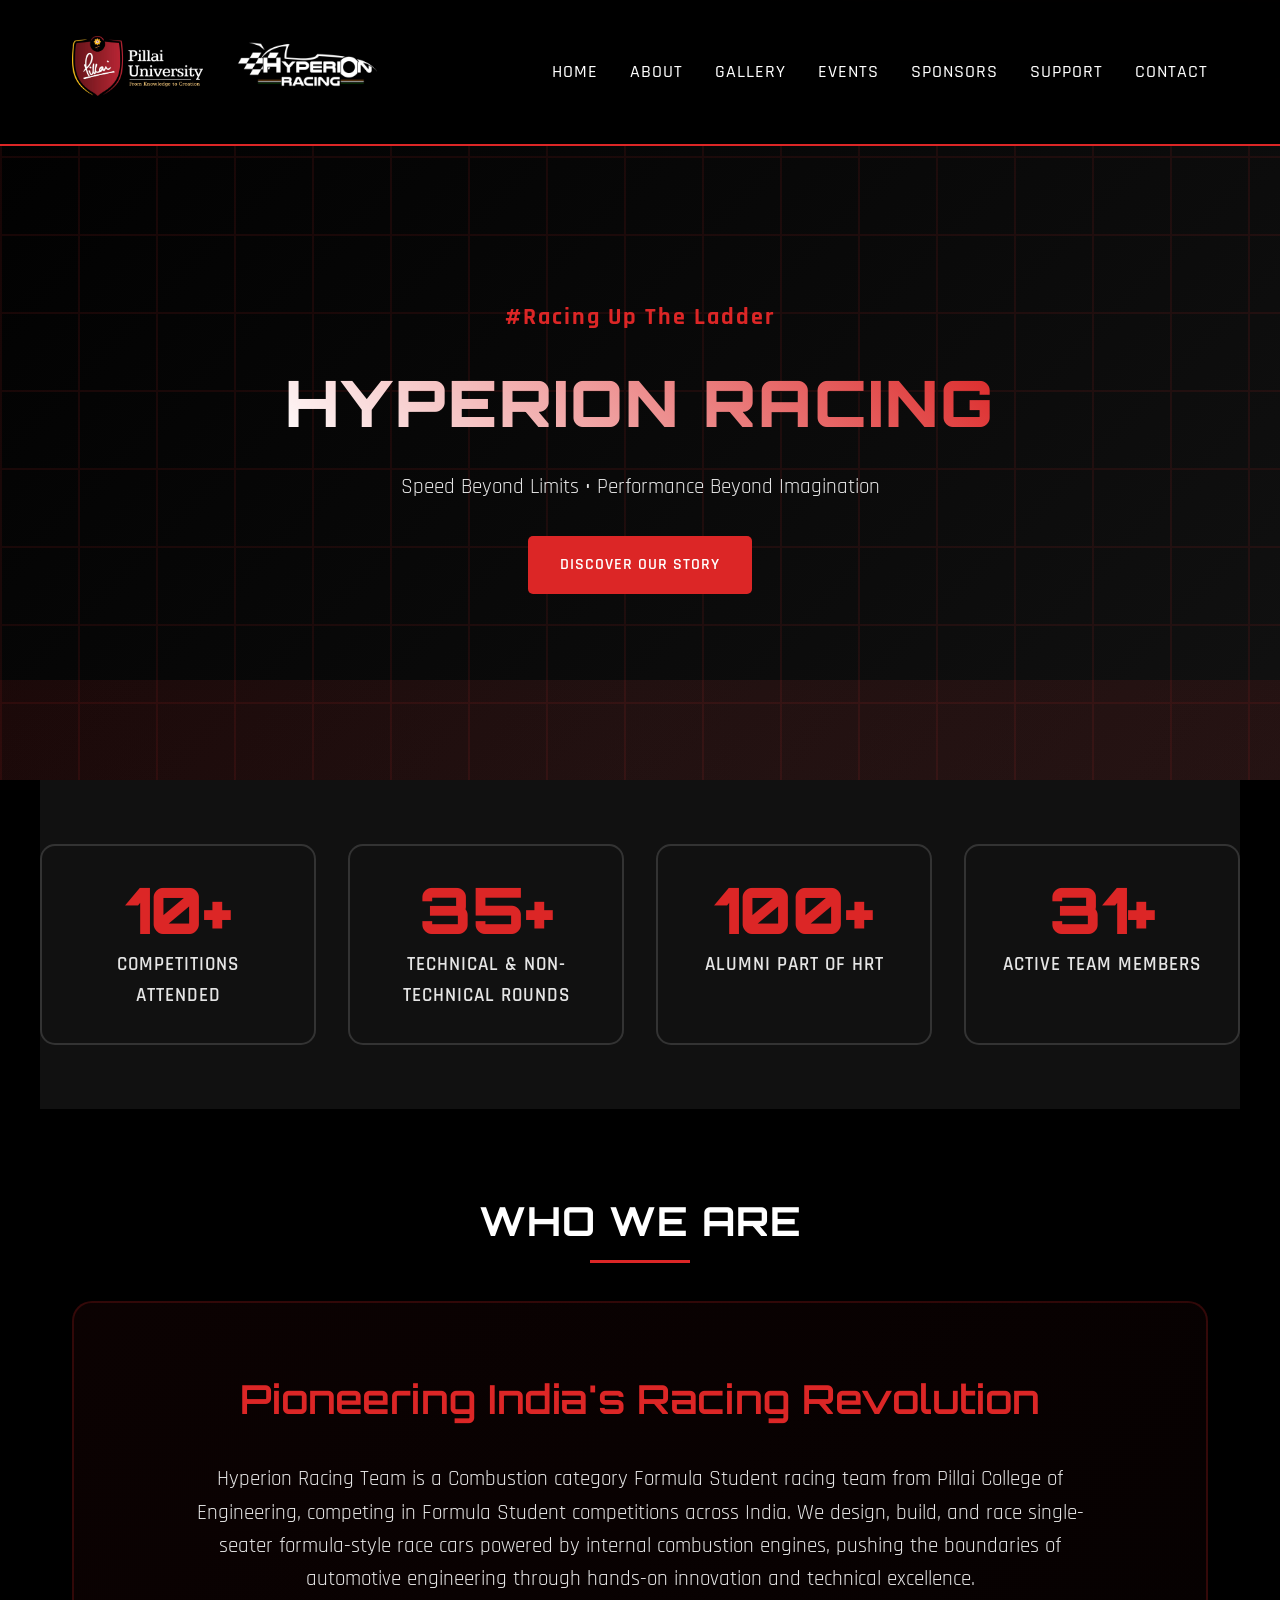
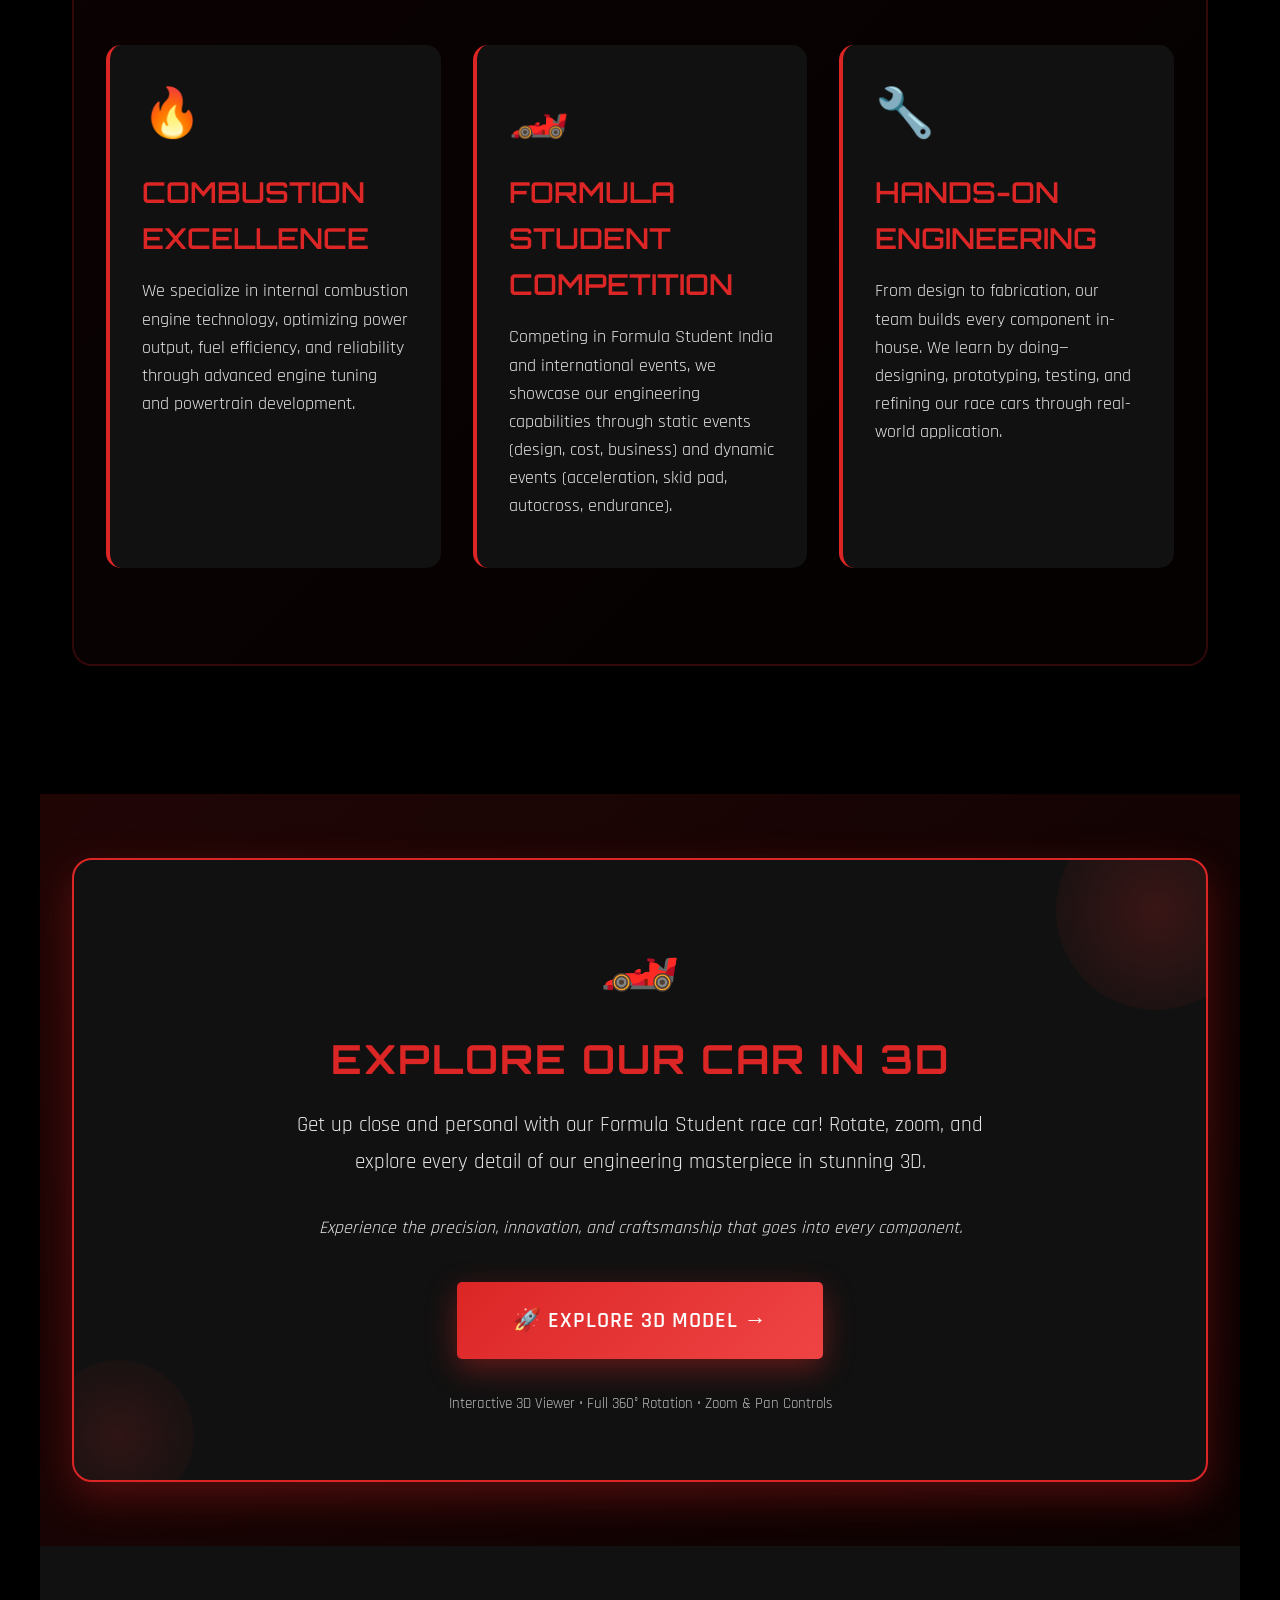
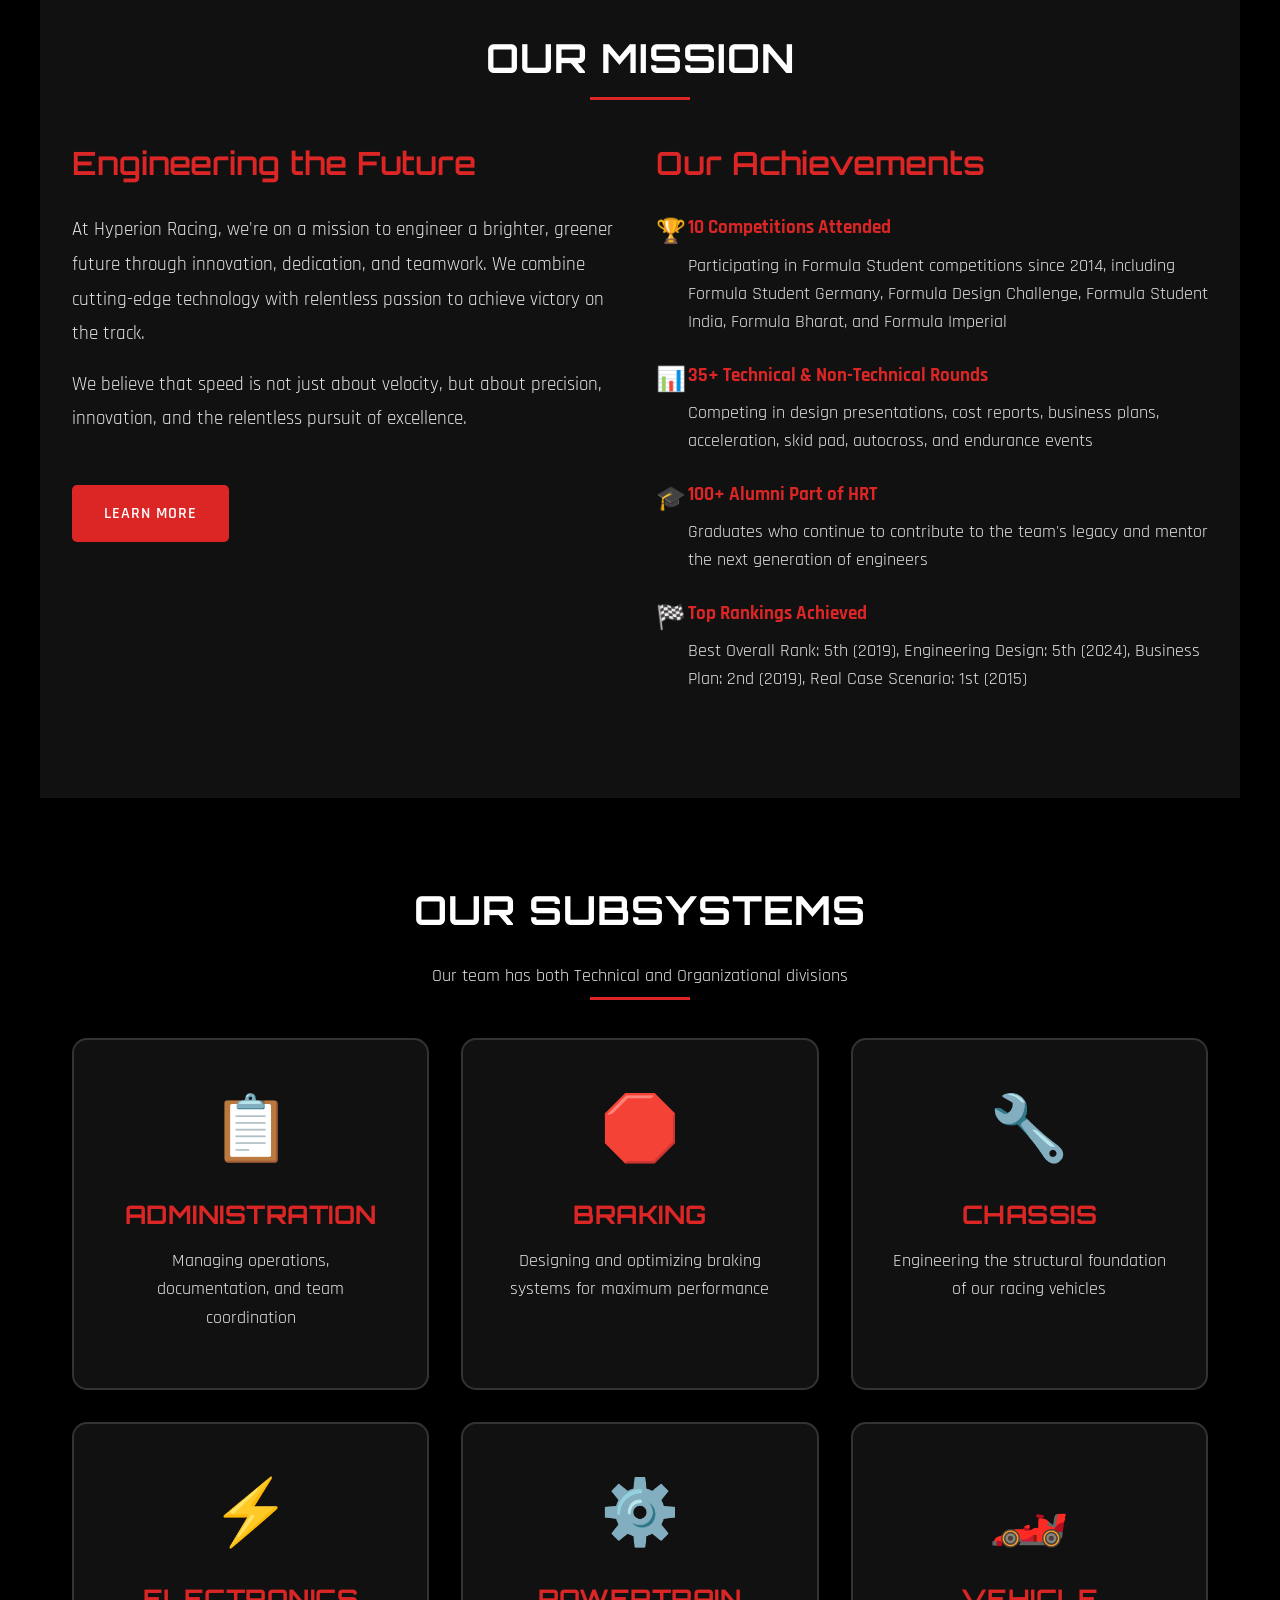
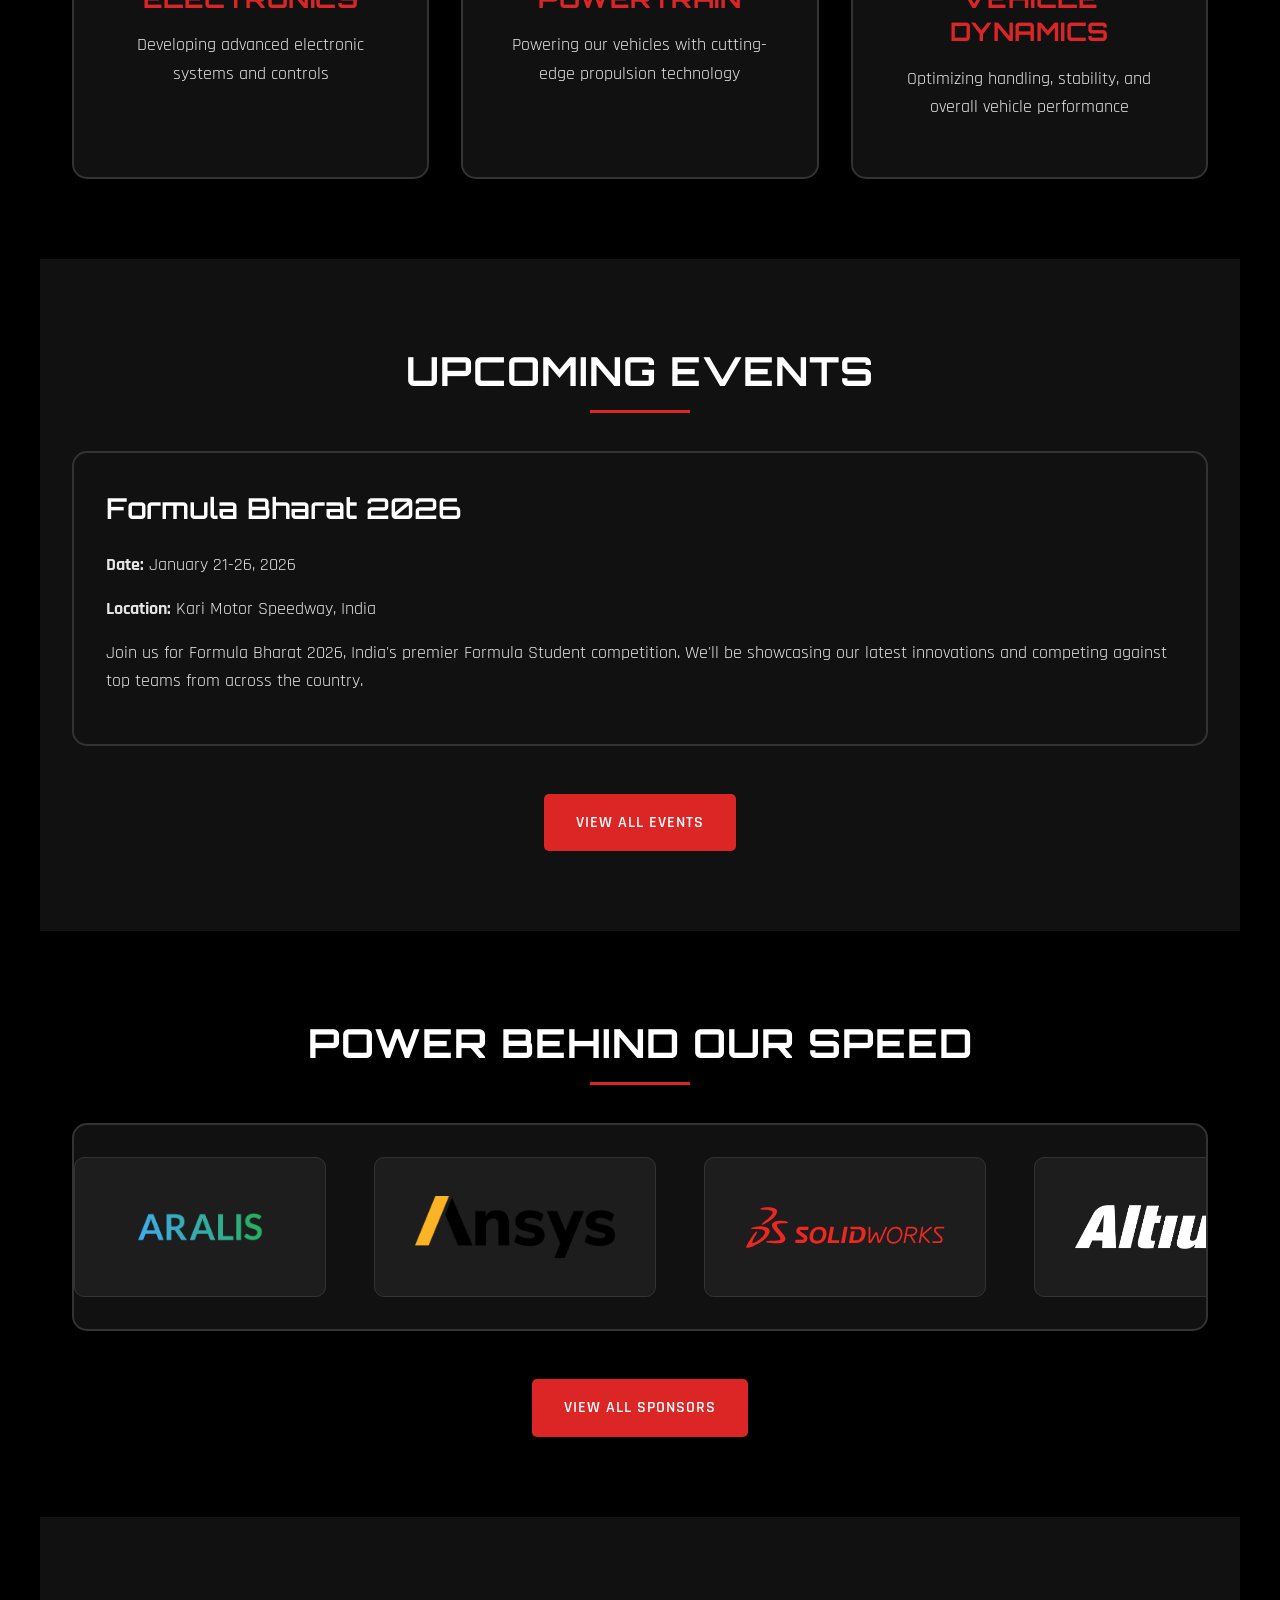
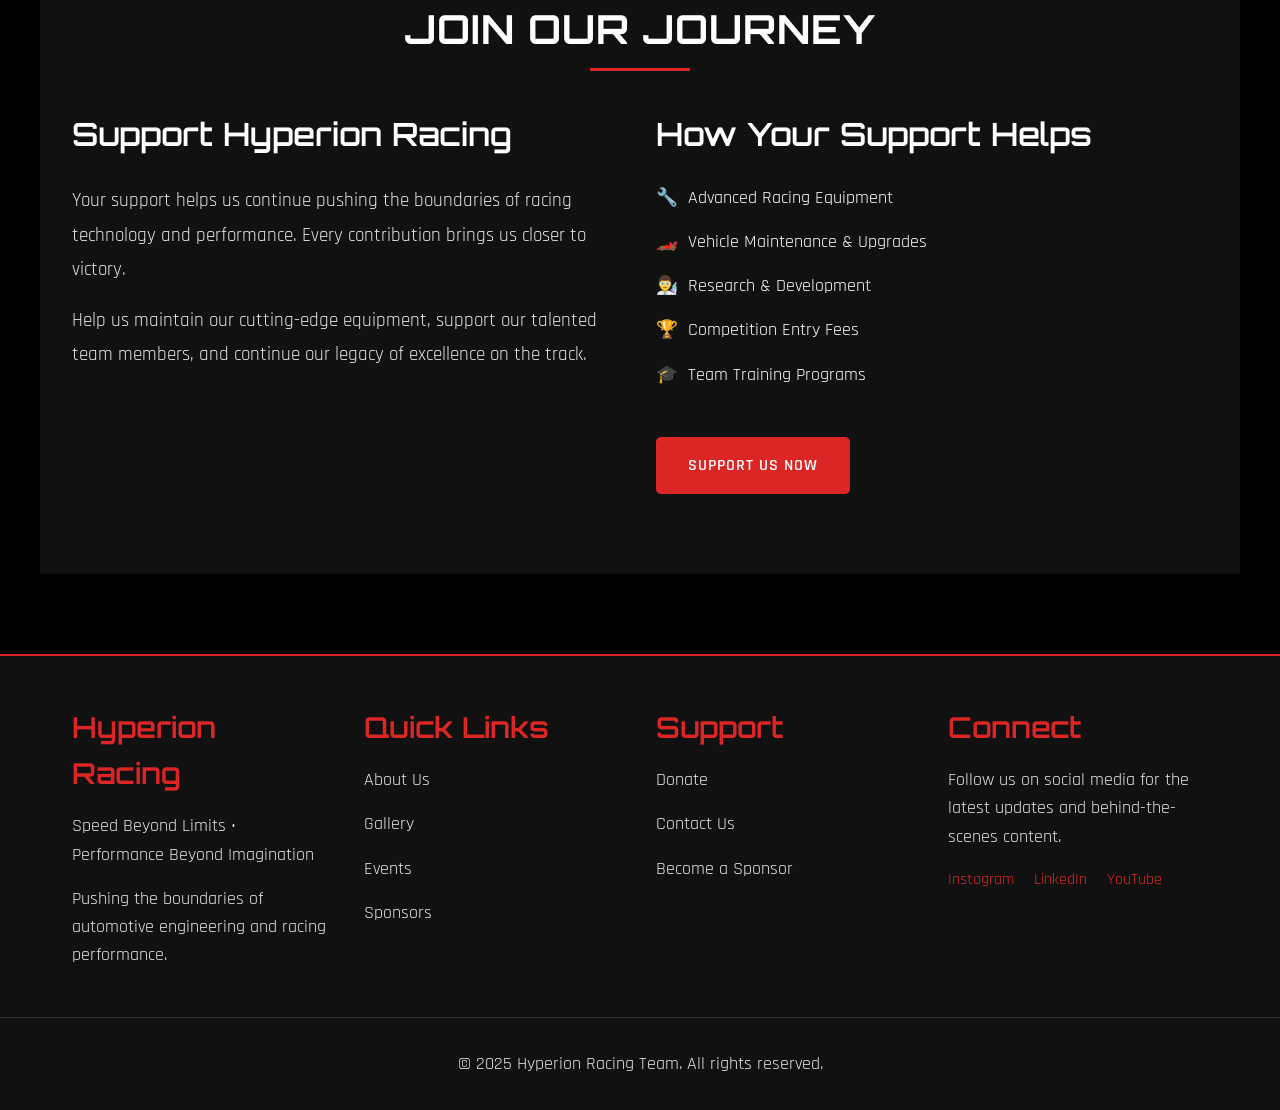
<file: index.html>
<!DOCTYPE html>
<html lang="en">
<head>
    <meta charset="UTF-8">
    <meta name="viewport" content="width=device-width, initial-scale=1.0">
    <title>Hyperion Racing Team - Speed Beyond Limits</title>
    <meta name="description" content="Hyperion Racing Team - Pushing the boundaries of speed and performance in motorsports">
    <link rel="stylesheet" href="public/css/style.css">
    <link rel="icon" type="image/png" href="views/Hyperion Logo (1).png">
    <style>
        @keyframes pulse {
            0%, 100% { transform: scale(1); }
            50% { transform: scale(1.1); }
        }
        
        @media (max-width: 768px) {
            .car-3d-section h2 {
                font-size: 2rem !important;
            }
            .car-3d-section p {
                font-size: 1.1rem !important;
            }
            .car-3d-section .cta-button {
                font-size: 1.2rem !important;
                padding: 1rem 2rem !important;
                width: 100%;
                max-width: 100%;
            }
        }
    </style>
</head>
<body>
    <!-- Navigation -->
    <nav class="navbar">
        <div class="nav-container">
            <div class="logo" style="display: flex; align-items: center; gap: 1rem;">
                <a href="https://pillai.edu.in/" target="_blank" rel="noopener noreferrer">
                    <img src="views/pillai-university.jpg" alt="Pillai University" style="height: 60px; width: auto;">
                </a>
                <a href="index.html">
                    <img src="views/Hyperion Logo (1).png" alt="Hyperion Racing" style="height: 100px; width: auto;">
                </a>
            </div>
            <ul class="nav-links">
                <li><a href="index.html">Home</a></li>
                <li><a href="about.html">About</a></li>
                <li><a href="gallery.html">Gallery</a></li>
                <li><a href="events.html">Events</a></li>
                <li><a href="sponsors.html">Sponsors</a></li>
                <li><a href="crowdfunding.html">Support</a></li>
                <li><a href="contact.html">Contact</a></li>
            </ul>
            <div class="mobile-menu-toggle">
                <span></span>
                <span></span>
                <span></span>
            </div>
        </div>
    </nav>

    <!-- Hero Section -->
    <section class="hero">
        <div class="racing-banner"></div>
        <div class="hero-content">
            <div class="hero-tagline">#Racing Up The Ladder</div>
            <h1>HYPERION RACING</h1>
            <p>Speed Beyond Limits • Performance Beyond Imagination</p>
            <a href="about.html" class="cta-button">Discover Our Story</a>
        </div>
    </section>

    <!-- Statistics Section -->
    <section class="section" style="background: var(--secondary-black); padding: 4rem 0;">
        <div class="grid grid-4">
            <div class="stat-card fade-in">
                <div class="stat-counter" data-target="10">0</div>
                <div class="stat-label">Competitions Attended</div>
            </div>
            <div class="stat-card fade-in">
                <div class="stat-counter" data-target="35">0+</div>
                <div class="stat-label">Technical & Non-Technical Rounds</div>
            </div>
            <div class="stat-card fade-in">
                <div class="stat-counter" data-target="100">0+</div>
                <div class="stat-label">Alumni Part of HRT</div>
            </div>
            <div class="stat-card fade-in">
                <div class="stat-counter" data-target="31">0+</div>
                <div class="stat-label">Active Team Members</div>
            </div>
        </div>
    </section>

    <!-- Who We Are Section -->
    <section class="section">
        <div class="section-title">
            <h2>WHO WE ARE</h2>
        </div>
        <div class="mission-section">
            <h3 style="text-align: center; font-size: 2.5rem; margin-bottom: 2rem; color: var(--accent-red);">
                Pioneering India's Racing Revolution
            </h3>
            <p style="text-align: center; font-size: 1.3rem; max-width: 900px; margin: 0 auto 3rem; color: var(--text-gray);">
                Hyperion Racing Team is a Combustion category Formula Student racing team from Pillai College of Engineering, 
                competing in Formula Student competitions across India. We design, build, and race single-seater formula-style race cars 
                powered by internal combustion engines, pushing the boundaries of automotive engineering through hands-on innovation and technical excellence.
            </p>
            <div class="grid grid-3">
                <div class="mission-card fade-in">
                    <span class="mission-icon">🔥</span>
                    <h3 style="color: var(--accent-red); margin-bottom: 1rem;">COMBUSTION EXCELLENCE</h3>
                    <p>We specialize in internal combustion engine technology, optimizing power output, fuel efficiency, and reliability through advanced engine tuning and powertrain development.</p>
                </div>
                <div class="mission-card fade-in">
                    <span class="mission-icon">🏎️</span>
                    <h3 style="color: var(--accent-red); margin-bottom: 1rem;">FORMULA STUDENT COMPETITION</h3>
                    <p>Competing in Formula Student India and international events, we showcase our engineering capabilities through static events (design, cost, business) and dynamic events (acceleration, skid pad, autocross, endurance).</p>
                </div>
                <div class="mission-card fade-in">
                    <span class="mission-icon">🔧</span>
                    <h3 style="color: var(--accent-red); margin-bottom: 1rem;">HANDS-ON ENGINEERING</h3>
                    <p>From design to fabrication, our team builds every component in-house. We learn by doing—designing, prototyping, testing, and refining our race cars through real-world application.</p>
                </div>
            </div>
        </div>
    </section>

    <!-- 3D Car Model Interactive Section -->
    <section class="section car-3d-section" style="background: linear-gradient(135deg, rgba(220, 38, 38, 0.15), rgba(220, 38, 38, 0.05)); padding: 4rem 0;">
        <div style="max-width: 1200px; margin: 0 auto; text-align: center; padding: 0 2rem;">
            <div class="fade-in" style="background: var(--secondary-black); border-radius: 20px; padding: 3rem; border: 2px solid var(--accent-red); box-shadow: 0 15px 40px rgba(220, 38, 38, 0.3); position: relative; overflow: hidden;">
                <div style="position: absolute; top: -50px; right: -50px; width: 200px; height: 200px; background: radial-gradient(circle, rgba(220, 38, 38, 0.2), transparent); border-radius: 50%;"></div>
                <div style="position: absolute; bottom: -30px; left: -30px; width: 150px; height: 150px; background: radial-gradient(circle, rgba(220, 38, 38, 0.15), transparent); border-radius: 50%;"></div>
                <div style="position: relative; z-index: 2;">
                    <div style="font-size: 4rem; margin-bottom: 1rem; animation: pulse 2s ease-in-out infinite;">🏎️</div>
                    <h2 style="color: var(--accent-red); font-size: 2.5rem; margin-bottom: 1rem; text-transform: uppercase; letter-spacing: 2px;">
                        Explore Our Car in 3D
                    </h2>
                    <p style="font-size: 1.3rem; line-height: 1.8; margin-bottom: 2rem; color: var(--text-gray); max-width: 700px; margin-left: auto; margin-right: auto;">
                        Get up close and personal with our Formula Student race car! Rotate, zoom, and explore every detail of our engineering masterpiece in stunning 3D.
                    </p>
                    <p style="font-size: 1.1rem; color: var(--text-gray); margin-bottom: 2.5rem; font-style: italic;">
                        Experience the precision, innovation, and craftsmanship that goes into every component.
                    </p>
                    <a href="car.html" class="cta-button" style="font-size: 1.4rem; padding: 1.3rem 3.5rem; display: inline-block; text-decoration: none; position: relative; overflow: hidden; background: linear-gradient(135deg, var(--accent-red), var(--light-red)); box-shadow: 0 10px 30px rgba(220, 38, 38, 0.4); transition: all 0.3s ease;">
                        <span style="position: relative; z-index: 2;">🚀 Explore 3D Model →</span>
                    </a>
                    <p style="margin-top: 1.5rem; font-size: 0.95rem; color: var(--text-gray); opacity: 0.8;">
                        Interactive 3D Viewer • Full 360° Rotation • Zoom & Pan Controls
                    </p>
                </div>
            </div>
        </div>
    </section>

    <!-- Our Mission Section -->
    <section class="section" style="background: var(--secondary-black);">
        <div class="section-title">
            <h2>OUR MISSION</h2>
        </div>
        <div class="grid grid-2">
            <div class="fade-in">
                <h3 style="color: var(--accent-red); font-size: 2rem; margin-bottom: 1.5rem;">Engineering the Future</h3>
                <p style="font-size: 1.2rem; line-height: 1.8;">
                    At Hyperion Racing, we're on a mission to engineer a brighter, greener future through innovation, 
                    dedication, and teamwork. We combine cutting-edge technology with relentless passion to achieve victory on the track.
                </p>
                <p style="font-size: 1.2rem; line-height: 1.8;">
                    We believe that speed is not just about velocity, but about precision, innovation, and the relentless pursuit of excellence.
                </p>
                <a href="about.html" class="btn" style="margin-top: 2rem;">Learn More</a>
            </div>
            <div class="fade-in">
                <h3 style="color: var(--accent-red); font-size: 2rem; margin-bottom: 1.5rem;">Our Achievements</h3>
                <ul style="list-style: none; padding: 0; font-size: 1.2rem;">
                    <li style="margin-bottom: 1.5rem; padding-left: 2rem; position: relative;">
                        <span style="position: absolute; left: 0; color: var(--accent-red); font-size: 1.5rem;">🏆</span>
                        <strong style="color: var(--accent-red);">10 Competitions Attended</strong>
                        <p style="margin-top: 0.5rem; color: var(--text-gray);">Participating in Formula Student competitions since 2014, including Formula Student Germany, Formula Design Challenge, Formula Student India, Formula Bharat, and Formula Imperial</p>
                    </li>
                    <li style="margin-bottom: 1.5rem; padding-left: 2rem; position: relative;">
                        <span style="position: absolute; left: 0; color: var(--accent-red); font-size: 1.5rem;">📊</span>
                        <strong style="color: var(--accent-red);">35+ Technical & Non-Technical Rounds</strong>
                        <p style="margin-top: 0.5rem; color: var(--text-gray);">Competing in design presentations, cost reports, business plans, acceleration, skid pad, autocross, and endurance events</p>
                    </li>
                    <li style="margin-bottom: 1.5rem; padding-left: 2rem; position: relative;">
                        <span style="position: absolute; left: 0; color: var(--accent-red); font-size: 1.5rem;">🎓</span>
                        <strong style="color: var(--accent-red);">100+ Alumni Part of HRT</strong>
                        <p style="margin-top: 0.5rem; color: var(--text-gray);">Graduates who continue to contribute to the team's legacy and mentor the next generation of engineers</p>
                    </li>
                    <li style="margin-bottom: 1.5rem; padding-left: 2rem; position: relative;">
                        <span style="position: absolute; left: 0; color: var(--accent-red); font-size: 1.5rem;">🏁</span>
                        <strong style="color: var(--accent-red);">Top Rankings Achieved</strong>
                        <p style="margin-top: 0.5rem; color: var(--text-gray);">Best Overall Rank: 5th (2019), Engineering Design: 5th (2024), Business Plan: 2nd (2019), Real Case Scenario: 1st (2015)</p>
                    </li>
                </ul>
            </div>
        </div>
    </section>

    <!-- Our Subsystems Section -->
    <section class="section">
        <div class="section-title">
            <h2>OUR SUBSYSTEMS</h2>
            <p style="margin-top: 1rem; color: var(--text-gray);">Our team has both Technical and Organizational divisions</p>
        </div>
        <div class="subsystem-grid">
            <div class="subsystem-card fade-in" onclick="window.location.href='gallery.html#administration'">
                <span class="subsystem-icon">📋</span>
                <h3 class="subsystem-title">Administration</h3>
                <p>Managing operations, documentation, and team coordination</p>
            </div>
            <div class="subsystem-card fade-in" onclick="window.location.href='gallery.html#braking'">
                <span class="subsystem-icon">🛑</span>
                <h3 class="subsystem-title">Braking</h3>
                <p>Designing and optimizing braking systems for maximum performance</p>
            </div>
            <div class="subsystem-card fade-in" onclick="window.location.href='gallery.html#chassis'">
                <span class="subsystem-icon">🔧</span>
                <h3 class="subsystem-title">Chassis</h3>
                <p>Engineering the structural foundation of our racing vehicles</p>
            </div>
            <div class="subsystem-card fade-in" onclick="window.location.href='gallery.html#electronics'">
                <span class="subsystem-icon">⚡</span>
                <h3 class="subsystem-title">Electronics</h3>
                <p>Developing advanced electronic systems and controls</p>
            </div>
            <div class="subsystem-card fade-in" onclick="window.location.href='gallery.html#powertrain'">
                <span class="subsystem-icon">⚙️</span>
                <h3 class="subsystem-title">Powertrain</h3>
                <p>Powering our vehicles with cutting-edge propulsion technology</p>
            </div>
            <div class="subsystem-card fade-in" onclick="window.location.href='gallery.html#vehicle-dynamics'">
                <span class="subsystem-icon">🏎️</span>
                <h3 class="subsystem-title">Vehicle Dynamics</h3>
                <p>Optimizing handling, stability, and overall vehicle performance</p>
            </div>
        </div>
    </section>

    <!-- Featured Events Section -->
    <section class="section" style="background: var(--secondary-black);">
        <div class="section-title">
            <h2>Upcoming Events</h2>
        </div>
        <div class="grid grid-3" id="eventsContainer">
            <div class="card-modern fade-in">
                <h3>Formula Bharat 2026</h3>
                <p><strong>Date:</strong> January 21-26, 2026</p>
                <p><strong>Location:</strong> Kari Motor Speedway, India</p>
                <p>Join us for Formula Bharat 2026, India's premier Formula Student competition. We'll be showcasing our latest innovations and competing against top teams from across the country.</p>
            </div>
        </div>
        <div class="text-center mt-3">
            <a href="events.html" class="btn">View All Events</a>
        </div>
    </section>

    <!-- Sponsors Preview Section -->
    <section class="section">
        <div class="section-title">
            <h2>Power Behind Our Speed</h2>
        </div>
        <div class="sponsors-carousel-container">
            <div class="sponsors-carousel">
                <!-- First set of sponsors -->
                <div class="sponsor-slide">
                    <img src="public/images/sponsers/ARALIS.png" alt="ARALIS" class="sponsor-logo-carousel" onerror="this.style.display='none'">
                </div>
                <div class="sponsor-slide">
                    <img src="public/images/sponsers/ANSYS.png" alt="ANSYS" class="sponsor-logo-carousel" onerror="this.style.display='none'">
                </div>
                <div class="sponsor-slide">
                    <img src="public/images/sponsers/Solidworks.svg" alt="Solidworks" class="sponsor-logo-carousel" onerror="this.style.display='none'">
                </div>
                <div class="sponsor-slide">
                    <img src="public/images/sponsers/altium.png" alt="Altium" class="sponsor-logo-carousel" onerror="this.style.display='none'">
                </div>
                <div class="sponsor-slide">
                    <img src="public/images/sponsers/Synergies_Logo_R.png" alt="Synergies" class="sponsor-logo-carousel" onerror="this.style.display='none'">
                </div>
                <div class="sponsor-slide">
                    <img src="public/images/sponsers/EPSPCB.png" alt="EPSPCB" class="sponsor-logo-carousel" onerror="this.style.display='none'">
                </div>
                <div class="sponsor-slide">
                    <img src="public/images/sponsers/Farohar Engineering.svg" alt="Farohar Engineering" class="sponsor-logo-carousel" onerror="this.style.display='none'">
                </div>
                <div class="sponsor-slide">
                    <img src="public/images/sponsers/Pioneer Coats.png" alt="Pioneer Coats" class="sponsor-logo-carousel" onerror="this.style.display='none'">
                </div>
                <div class="sponsor-slide">
                    <img src="public/images/sponsers/apexK.png" alt="ApexK" class="sponsor-logo-carousel" onerror="this.style.display='none'">
                </div>
                <div class="sponsor-slide">
                    <img src="public/images/sponsers/AQSA Engineering Works.png" alt="AQSA Engineering Works" class="sponsor-logo-carousel" onerror="this.style.display='none'">
                </div>
                <div class="sponsor-slide">
                    <img src="public/images/sponsers/Blazol.png" alt="Blazol" class="sponsor-logo-carousel" onerror="this.style.display='none'">
                </div>
                <div class="sponsor-slide">
                    <img src="public/images/sponsers/Earthmetallurgical.png" alt="Earthmetallurgical" class="sponsor-logo-carousel" onerror="this.style.display='none'">
                </div>
                <div class="sponsor-slide">
                    <img src="public/images/sponsers/Flauta Customs.png" alt="Flauta Customs" class="sponsor-logo-carousel" onerror="this.style.display='none'">
                </div>
                <div class="sponsor-slide">
                    <img src="public/images/sponsers/Gemtech.png" alt="Gemtech" class="sponsor-logo-carousel" onerror="this.style.display='none'">
                </div>
                <div class="sponsor-slide">
                    <img src="public/images/sponsers/Mark Performance.png" alt="Mark Performance" class="sponsor-logo-carousel" onerror="this.style.display='none'">
                </div>
                <!-- Duplicate set for seamless loop -->
                <div class="sponsor-slide">
                    <img src="public/images/sponsers/ARALIS.png" alt="ARALIS" class="sponsor-logo-carousel" onerror="this.style.display='none'">
                </div>
                <div class="sponsor-slide">
                    <img src="public/images/sponsers/ANSYS.png" alt="ANSYS" class="sponsor-logo-carousel" onerror="this.style.display='none'">
                </div>
                <div class="sponsor-slide">
                    <img src="public/images/sponsers/Solidworks.svg" alt="Solidworks" class="sponsor-logo-carousel" onerror="this.style.display='none'">
                </div>
                <div class="sponsor-slide">
                    <img src="public/images/sponsers/altium.png" alt="Altium" class="sponsor-logo-carousel" onerror="this.style.display='none'">
                </div>
                <div class="sponsor-slide">
                    <img src="public/images/sponsers/Synergies_Logo_R.png" alt="Synergies" class="sponsor-logo-carousel" onerror="this.style.display='none'">
                </div>
                <div class="sponsor-slide">
                    <img src="public/images/sponsers/EPSPCB.png" alt="EPSPCB" class="sponsor-logo-carousel" onerror="this.style.display='none'">
                </div>
                <div class="sponsor-slide">
                    <img src="public/images/sponsers/Farohar Engineering.svg" alt="Farohar Engineering" class="sponsor-logo-carousel" onerror="this.style.display='none'">
                </div>
                <div class="sponsor-slide">
                    <img src="public/images/sponsers/Pioneer Coats.png" alt="Pioneer Coats" class="sponsor-logo-carousel" onerror="this.style.display='none'">
                </div>
                <div class="sponsor-slide">
                    <img src="public/images/sponsers/apexK.png" alt="ApexK" class="sponsor-logo-carousel" onerror="this.style.display='none'">
                </div>
                <div class="sponsor-slide">
                    <img src="public/images/sponsers/AQSA Engineering Works.png" alt="AQSA Engineering Works" class="sponsor-logo-carousel" onerror="this.style.display='none'">
                </div>
                <div class="sponsor-slide">
                    <img src="public/images/sponsers/Blazol.png" alt="Blazol" class="sponsor-logo-carousel" onerror="this.style.display='none'">
                </div>
                <div class="sponsor-slide">
                    <img src="public/images/sponsers/Earthmetallurgical.png" alt="Earthmetallurgical" class="sponsor-logo-carousel" onerror="this.style.display='none'">
                </div>
                <div class="sponsor-slide">
                    <img src="public/images/sponsers/Flauta Customs.png" alt="Flauta Customs" class="sponsor-logo-carousel" onerror="this.style.display='none'">
                </div>
                <div class="sponsor-slide">
                    <img src="public/images/sponsers/Gemtech.png" alt="Gemtech" class="sponsor-logo-carousel" onerror="this.style.display='none'">
                </div>
                <div class="sponsor-slide">
                    <img src="public/images/sponsers/Mark Performance.png" alt="Mark Performance" class="sponsor-logo-carousel" onerror="this.style.display='none'">
                </div>
            </div>
        </div>
        <div class="text-center mt-3">
            <a href="sponsors.html" class="btn">View All Sponsors</a>
        </div>
    </section>

    <!-- Support Section -->
    <section class="section" style="background: var(--secondary-black);">
        <div class="section-title">
            <h2>Join Our Journey</h2>
        </div>
        <div class="grid grid-2">
            <div class="fade-in">
                <h3 style="font-size: 2rem; margin-bottom: 1.5rem;">Support Hyperion Racing</h3>
                <p style="font-size: 1.2rem; line-height: 1.8;">
                    Your support helps us continue pushing the boundaries of racing technology and performance. 
                    Every contribution brings us closer to victory.
                </p>
                <p style="font-size: 1.2rem; line-height: 1.8;">
                    Help us maintain our cutting-edge equipment, support our talented team members, and continue our legacy of excellence on the track.
                </p>
            </div>
            <div class="fade-in">
                <h3 style="font-size: 2rem; margin-bottom: 1.5rem;">How Your Support Helps</h3>
                <ul style="list-style: none; padding: 0; font-size: 1.1rem;">
                    <li style="margin-bottom: 1rem; padding-left: 2rem; position: relative;">
                        <span style="position: absolute; left: 0; color: var(--accent-red);">🔧</span>
                        Advanced Racing Equipment
                    </li>
                    <li style="margin-bottom: 1rem; padding-left: 2rem; position: relative;">
                        <span style="position: absolute; left: 0; color: var(--accent-red);">🏎️</span>
                        Vehicle Maintenance & Upgrades
                    </li>
                    <li style="margin-bottom: 1rem; padding-left: 2rem; position: relative;">
                        <span style="position: absolute; left: 0; color: var(--accent-red);">👨‍🔬</span>
                        Research & Development
                    </li>
                    <li style="margin-bottom: 1rem; padding-left: 2rem; position: relative;">
                        <span style="position: absolute; left: 0; color: var(--accent-red);">🏆</span>
                        Competition Entry Fees
                    </li>
                    <li style="margin-bottom: 1rem; padding-left: 2rem; position: relative;">
                        <span style="position: absolute; left: 0; color: var(--accent-red);">🎓</span>
                        Team Training Programs
                    </li>
                </ul>
                <a href="crowdfunding.html" class="btn" style="margin-top: 2rem;">Support Us Now</a>
            </div>
        </div>
    </section>

    <!-- Footer -->
    <footer class="footer">
        <div class="footer-content">
            <div class="footer-section">
                <h3>Hyperion Racing</h3>
                <p>Speed Beyond Limits • Performance Beyond Imagination</p>
                <p>Pushing the boundaries of automotive engineering and racing performance.</p>
            </div>
            <div class="footer-section">
                <h3>Quick Links</h3>
                <p><a href="about.html">About Us</a></p>
                <p><a href="gallery.html">Gallery</a></p>
                <p><a href="events.html">Events</a></p>
                <p><a href="sponsors.html">Sponsors</a></p>
            </div>
            <div class="footer-section">
                <h3>Support</h3>
                <p><a href="crowdfunding.html">Donate</a></p>
                <p><a href="contact.html">Contact Us</a></p>
                <p><a href="sponsors.html">Become a Sponsor</a></p>
            </div>
            <div class="footer-section">
                <h3>Connect</h3>
                <p>Follow us on social media for the latest updates and behind-the-scenes content.</p>
                <div style="margin-top: 1rem;">
                    <a href="https://www.instagram.com/hyperion_racing_team/?hl=en" target="_blank" rel="noopener noreferrer" style="margin-right: 1rem; color: var(--accent-red);">Instagram</a>
                    <a href="https://in.linkedin.com/company/hyperion-racing-team" target="_blank" rel="noopener noreferrer" style="margin-right: 1rem; color: var(--accent-red);">LinkedIn</a>
                    <a href="https://www.youtube.com/@HyperionRacingTeam" target="_blank" rel="noopener noreferrer" style="color: var(--accent-red);">YouTube</a>
                </div>
            </div>
        </div>
        <div class="footer-bottom">
            <p>&copy; 2025 Hyperion Racing Team. All rights reserved.</p>
        </div>
    </footer>

    <script src="public/js/main.js"></script>
    <script>
        // Animated Counter
        function animateCounter(element) {
            const target = parseInt(element.getAttribute('data-target'));
            const duration = 2000;
            const increment = target / (duration / 16);
            let current = 0;
            
            const timer = setInterval(() => {
                current += increment;
                if (current >= target) {
                    element.textContent = target + '+';
                    clearInterval(timer);
                } else {
                    element.textContent = Math.floor(current) + '+';
                }
            }, 16);
        }

        // Intersection Observer for animations
        const observerOptions = {
            threshold: 0.3,
            rootMargin: '0px'
        };

        const observer = new IntersectionObserver((entries) => {
            entries.forEach(entry => {
                if (entry.isIntersecting) {
                    entry.target.classList.add('visible');
                    
                    // Animate counter if it's a stat counter
                    const counter = entry.target.querySelector('.stat-counter');
                    if (counter && !counter.classList.contains('animated')) {
                        counter.classList.add('animated');
                        animateCounter(counter);
                    }
                }
            });
        }, observerOptions);

        // Observe all fade-in elements
        document.querySelectorAll('.fade-in').forEach(el => {
            observer.observe(el);
        });
    </script>
</body>
</html>
</file>
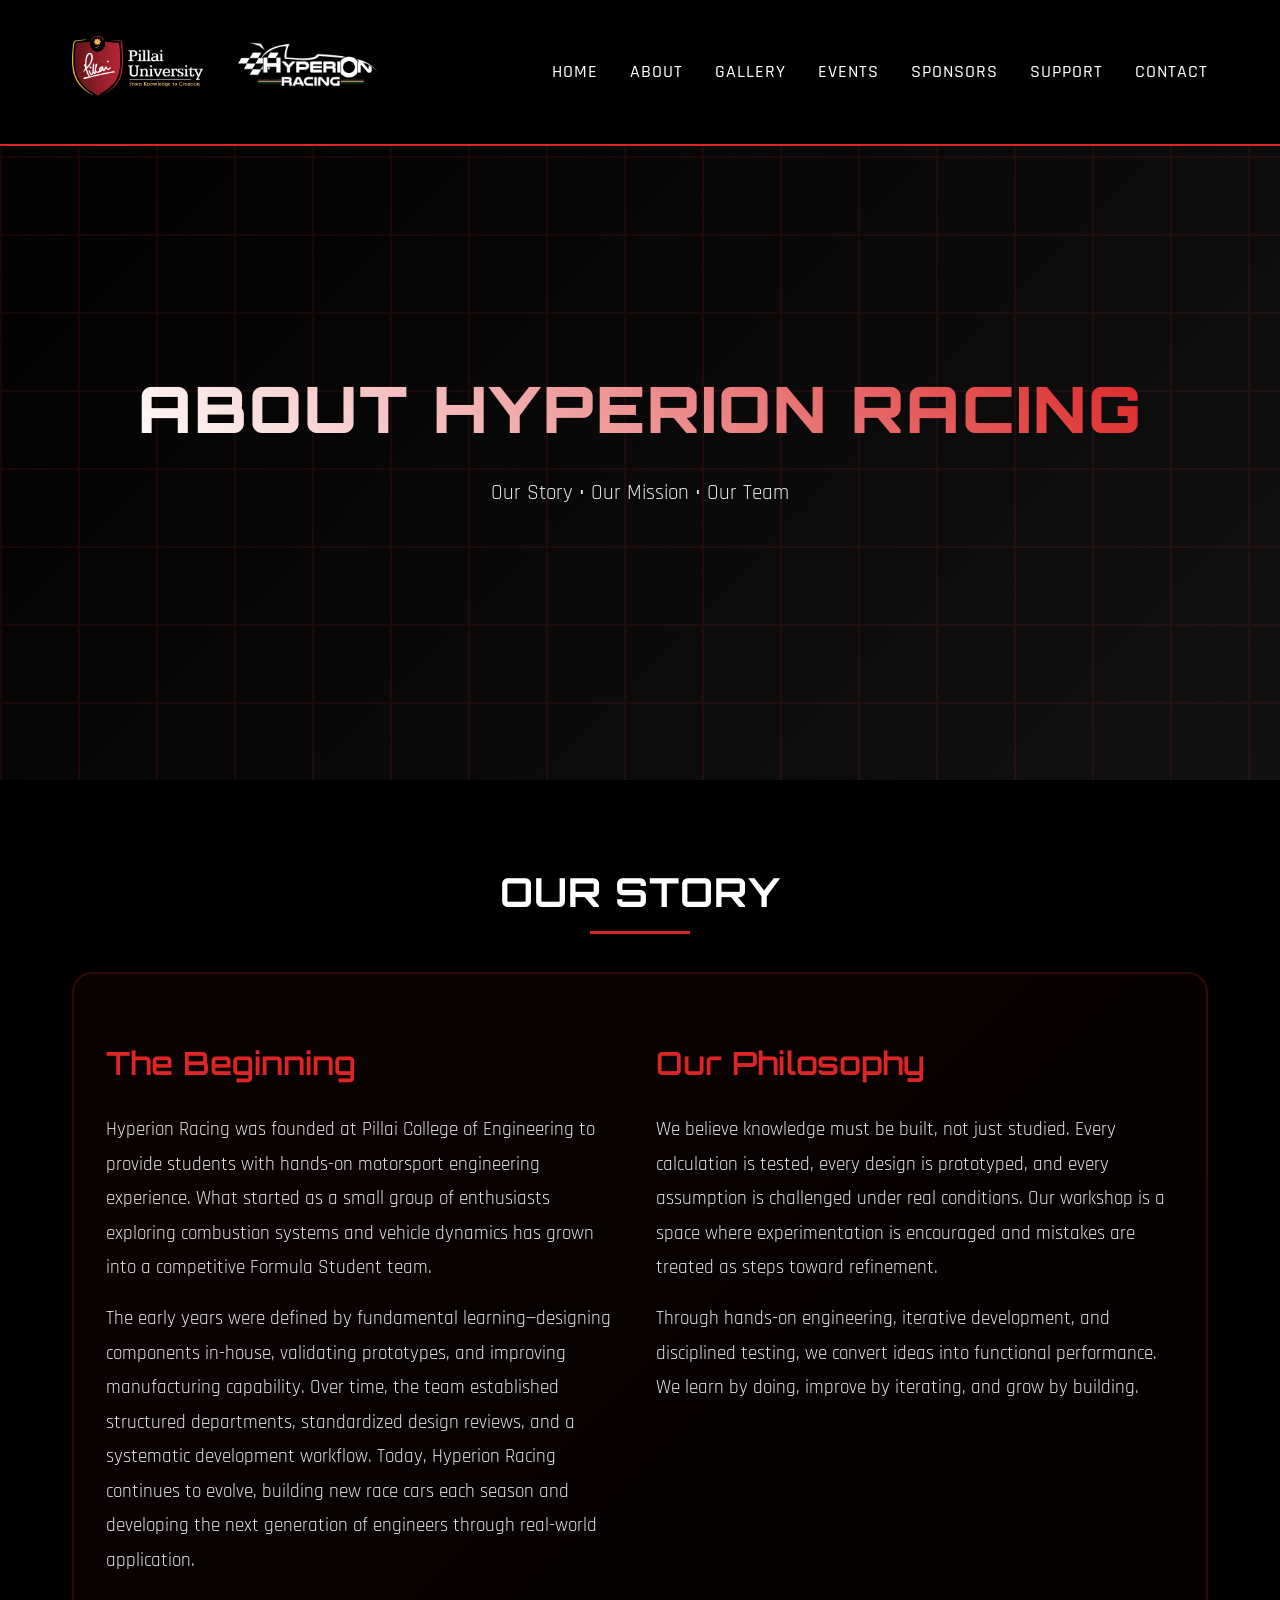
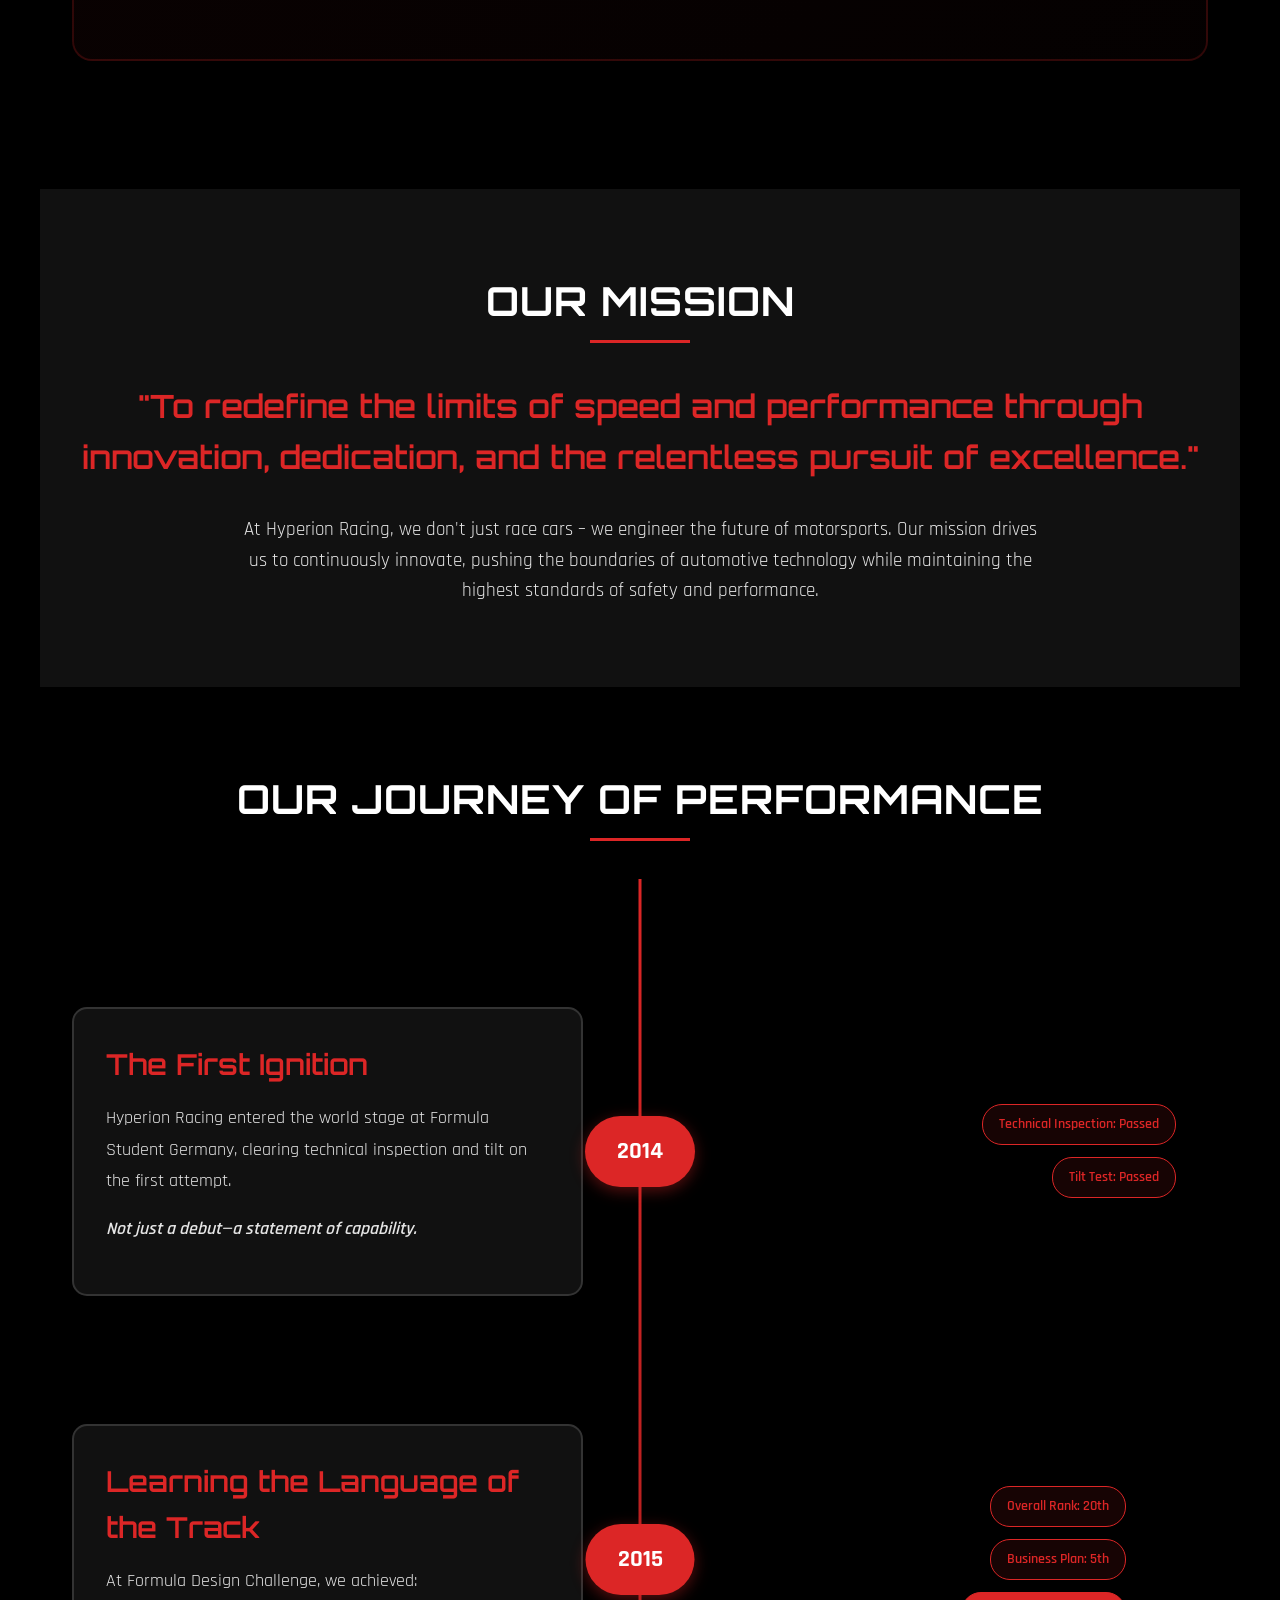
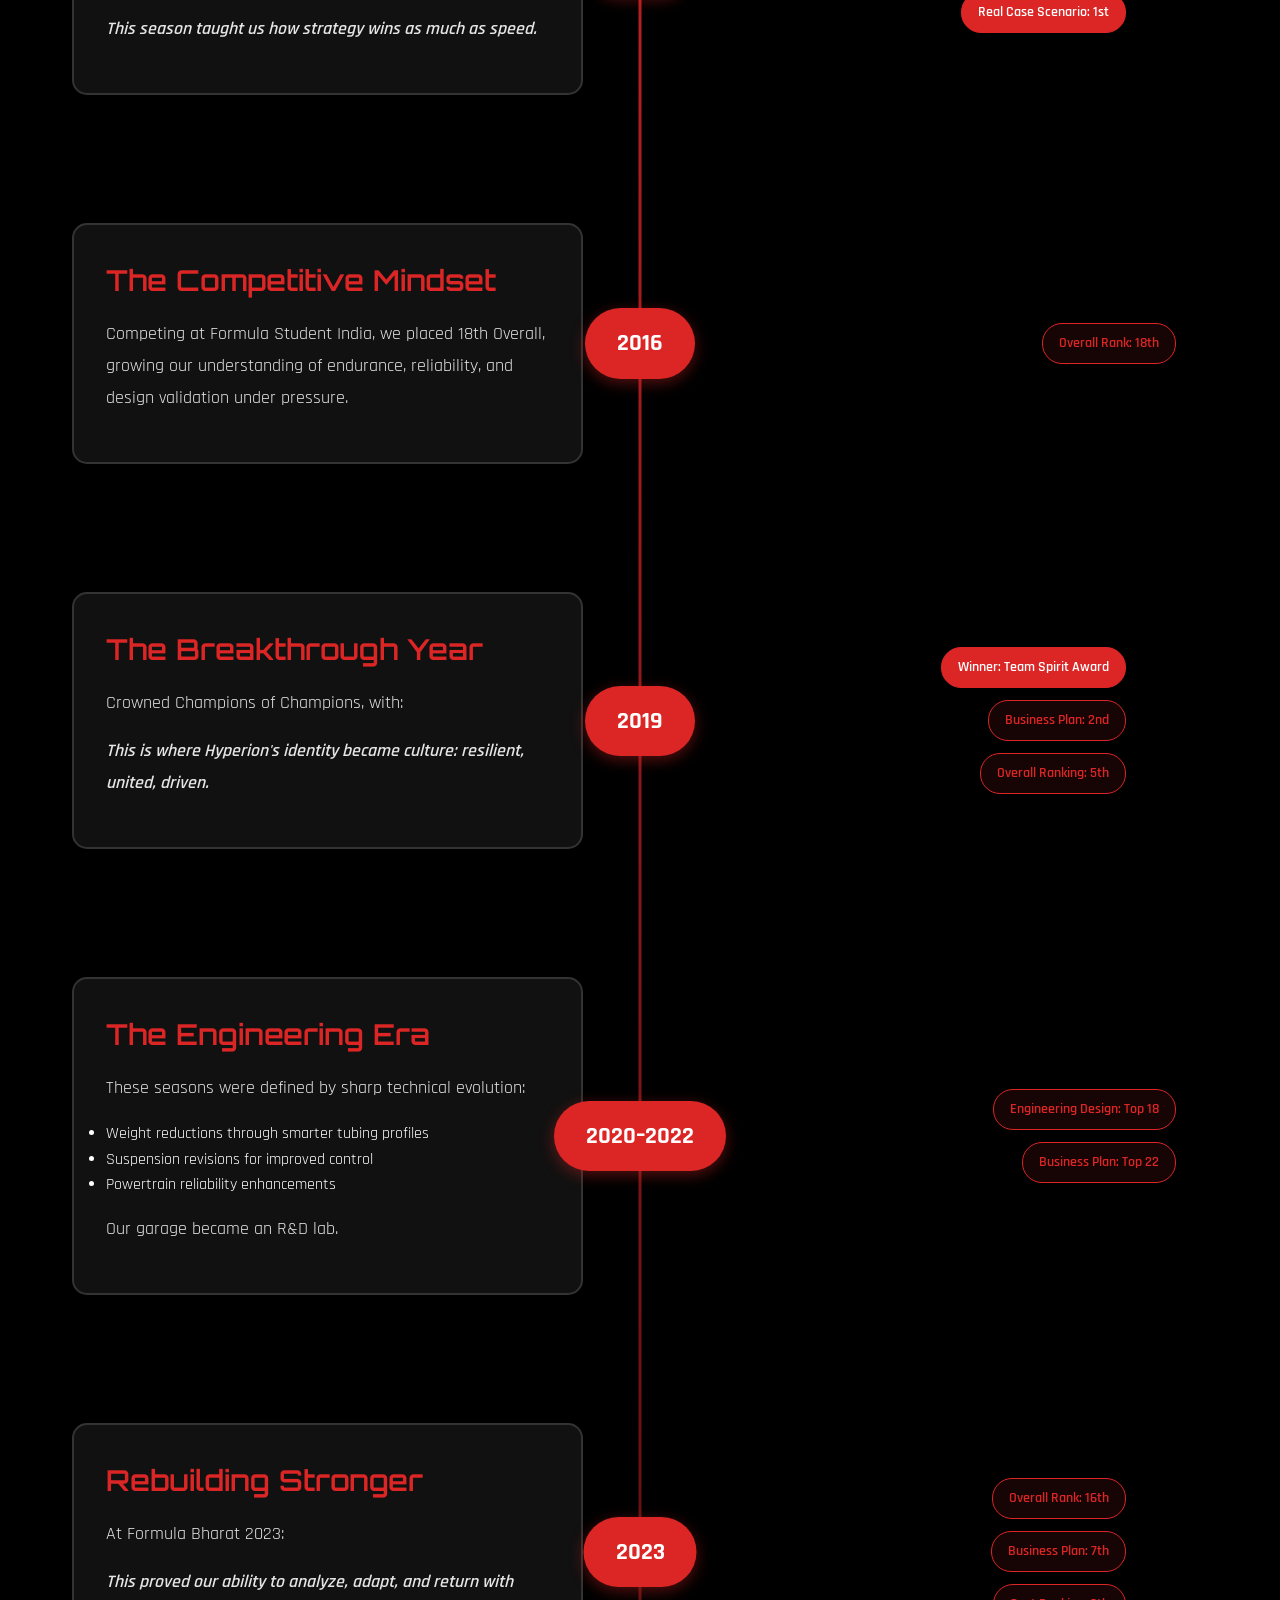
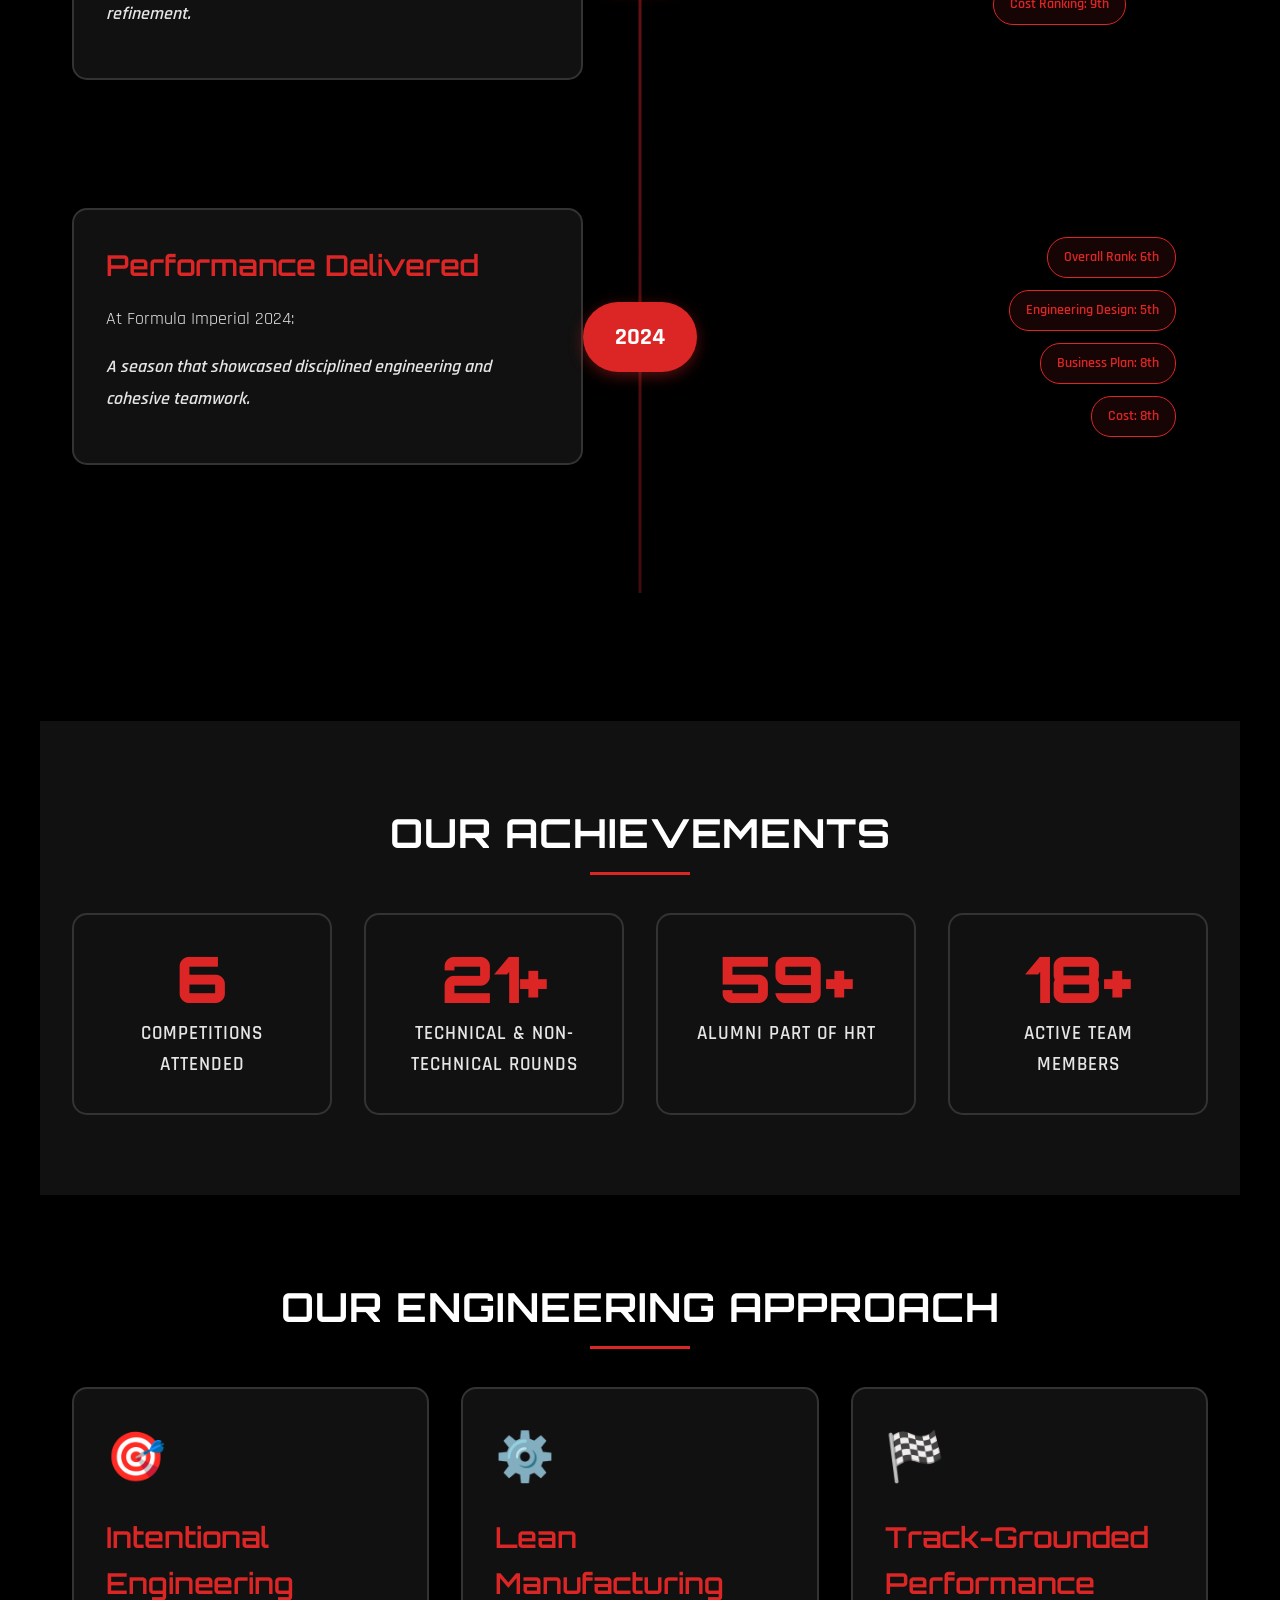
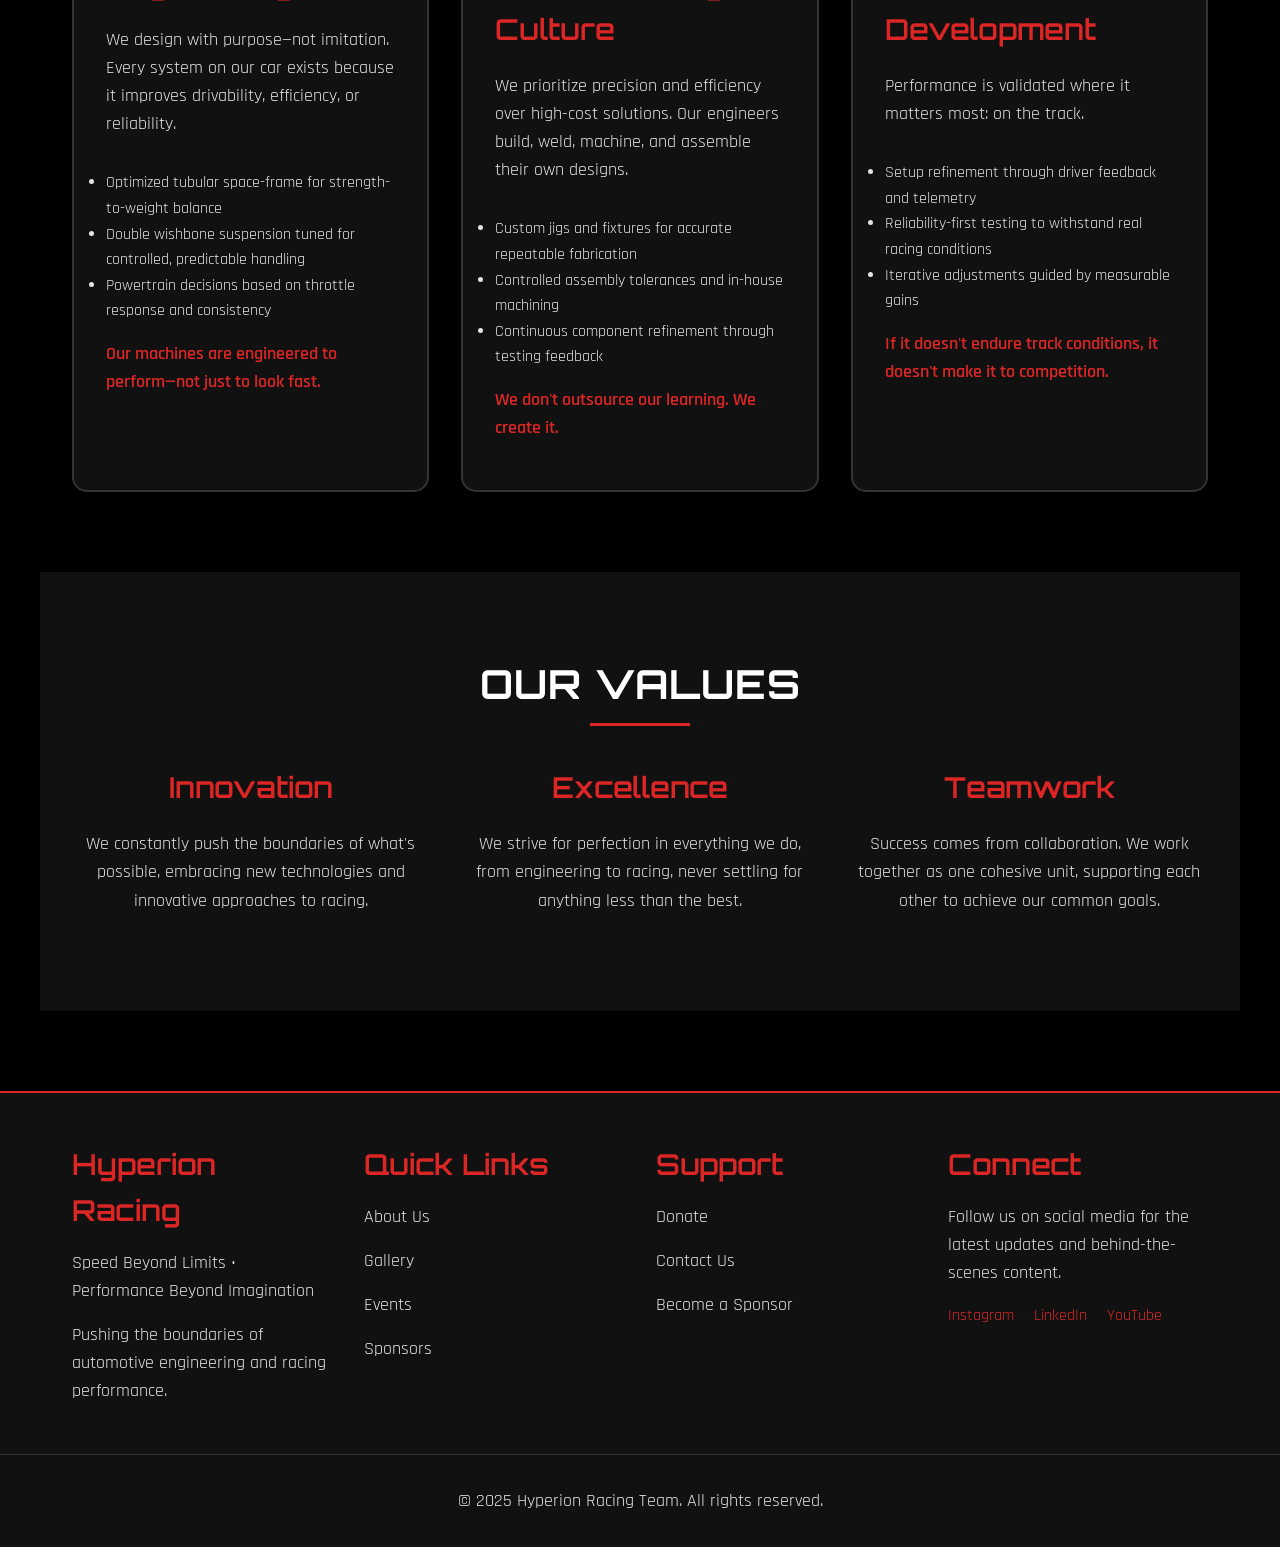
<file: about.html>
<!DOCTYPE html>
<html lang="en">
<head>
    <meta charset="UTF-8">
    <meta name="viewport" content="width=device-width, initial-scale=1.0">
    <title>About Us - Hyperion Racing Team</title>
    <meta name="description" content="Learn about Hyperion Racing Team's mission, story, members, and achievements in motorsports">
    <link rel="stylesheet" href="public/css/style.css">
    <link rel="icon" type="image/png" href="views/Hyperion Logo (1).png">
    <style>
        .journey-timeline {
            max-width: 1200px;
            margin: 3rem auto;
            position: relative;
            padding: 2rem 0;
        }

        .journey-timeline::before {
            content: '';
            position: absolute;
            left: 50%;
            top: 0;
            bottom: 0;
            width: 3px;
            background: linear-gradient(to bottom, var(--accent-red), rgba(220, 38, 38, 0.3));
            transform: translateX(-50%);
        }

        .journey-item {
            position: relative;
            margin: 4rem 0;
            display: flex;
            align-items: center;
            transition: all 0.4s ease;
            min-height: 200px;
            padding: 2rem 0;
        }

        .journey-item:nth-child(odd) {
            flex-direction: row;
        }

        .journey-item:nth-child(even) {
            flex-direction: row-reverse;
        }

        .journey-item:nth-child(odd) .journey-achievements {
            order: 3;
            margin-left: auto;
            margin-right: 2rem;
        }

        .journey-item:nth-child(even) .journey-achievements {
            order: 1;
            margin-right: auto;
            margin-left: 2rem;
        }

        .journey-year {
            position: absolute;
            left: 50%;
            transform: translateX(-50%);
            background: var(--accent-red);
            color: var(--primary-white);
            padding: 1rem 2rem;
            border-radius: 50px;
            font-size: 1.5rem;
            font-weight: 700;
            z-index: 10;
            white-space: nowrap;
            box-shadow: 0 4px 15px rgba(220, 38, 38, 0.4);
        }

        .journey-content {
            width: 45%;
            background: var(--secondary-black);
            padding: 2rem;
            border-radius: 15px;
            border: 2px solid var(--border-gray);
            position: relative;
            transition: all 0.4s ease;
            z-index: 5;
        }

        .journey-item:nth-child(odd) .journey-content {
            order: 1;
        }

        .journey-item:nth-child(even) .journey-content {
            order: 3;
        }

        .journey-item:hover .journey-content {
            border-color: var(--accent-red);
            box-shadow: 0 10px 30px rgba(220, 38, 38, 0.3);
            transform: scale(1.02);
        }

        .journey-content h3 {
            color: var(--accent-red);
            font-size: 1.8rem;
            margin-bottom: 1rem;
        }

        .journey-content p {
            color: var(--text-gray);
            line-height: 1.8;
            margin-bottom: 1rem;
        }

        .journey-tagline {
            font-style: italic;
            color: var(--accent-red);
            font-weight: 600;
            margin-top: 1rem;
        }

        .journey-achievements {
            display: flex;
            flex-direction: column;
            gap: 0.75rem;
            width: 45%;
            position: relative;
            z-index: 2;
        }

        .journey-item:nth-child(odd) .journey-achievements {
            align-items: flex-end !important;
            text-align: right !important;
            justify-content: flex-start;
        }

        .journey-item:nth-child(even) .journey-achievements {
            align-items: flex-end !important;
            text-align: right !important;
            justify-content: flex-start;
        }

        .achievement-badge {
            background: rgba(220, 38, 38, 0.1);
            border: 1px solid var(--accent-red);
            color: var(--accent-red);
            padding: 0.5rem 1rem;
            border-radius: 20px;
            font-size: 0.9rem;
            font-weight: 600;
            transition: all 0.3s ease;
            width: fit-content;
            max-width: 100%;
            display: inline-block;
        }

        .journey-item:nth-child(odd) .achievement-badge {
            margin-left: auto;
            margin-right: 0;
        }

        .journey-item:nth-child(even) .achievement-badge {
            margin-left: auto;
            margin-right: 0;
        }

        .achievement-badge.highlight {
            background: var(--accent-red);
            color: var(--primary-white);
        }

        .journey-item:hover .achievement-badge {
            transform: translateY(-2px);
            box-shadow: 0 4px 10px rgba(220, 38, 38, 0.3);
        }

        .journey-item::before {
            content: '';
            position: absolute;
            left: 0;
            top: 0;
            width: 100%;
            height: 100%;
            background-image: var(--journey-bg-image);
            background-size: cover;
            background-position: center;
            background-repeat: no-repeat;
            opacity: 0;
            transition: opacity 0.5s ease;
            z-index: 1;
            border-radius: 15px;
            pointer-events: none;
        }

        .journey-item:hover::before {
            opacity: 0.2;
        }

        .journey-item:hover .journey-content {
            background: rgba(0, 0, 0, 0.9);
            backdrop-filter: blur(5px);
            position: relative;
            z-index: 2;
        }

        .journey-tagline {
            position: relative;
            z-index: 2;
        }

        @media (max-width: 968px) {
            .journey-timeline::before {
                left: 2rem;
            }

            .journey-item {
                flex-direction: column !important;
                padding-left: 4rem;
            }

            .journey-year {
                left: 2rem;
                transform: translateX(-50%);
            }

            .journey-content {
                width: 100%;
                order: 1 !important;
            }

            .journey-achievements {
                width: 100%;
                order: 2 !important;
                margin: 1rem 0 !important;
                align-items: flex-start !important;
                text-align: left !important;
            }
        }
    </style>
</head>
<body>
    <!-- Navigation -->
    <nav class="navbar">
        <div class="nav-container">
            <div class="logo" style="display: flex; align-items: center; gap: 1rem;">
                <a href="https://pillai.edu.in/" target="_blank" rel="noopener noreferrer">
                    <img src="views/pillai-university.jpg" alt="Pillai University" style="height: 60px; width: auto;">
                </a>
                <a href="index.html">
                    <img src="views/Hyperion Logo (1).png" alt="Hyperion Racing" style="height: 100px; width: auto;">
                </a>
            </div>
            <ul class="nav-links">
                <li><a href="index.html">Home</a></li>
                <li><a href="about.html">About</a></li>
                <li><a href="gallery.html">Gallery</a></li>
                <li><a href="events.html">Events</a></li>
                <li><a href="sponsors.html">Sponsors</a></li>
                <li><a href="crowdfunding.html">Support</a></li>
                <li><a href="contact.html">Contact</a></li>
            </ul>
            <div class="mobile-menu-toggle">
                <span></span>
                <span></span>
                <span></span>
            </div>
        </div>
    </nav>

    <!-- Hero Section -->
    <section class="hero" style="height: 60vh;">
        <div class="hero-content">
            <h1>About Hyperion Racing</h1>
            <p>Our Story • Our Mission • Our Team</p>
        </div>
    </section>

    <!-- Our Story Section -->
    <section class="section">
        <div class="section-title">
            <h2>Our Story</h2>
        </div>
        <div class="mission-section">
            <div class="grid grid-2">
                <div class="fade-in">
                    <h3 style="color: var(--accent-red); font-size: 2rem; margin-bottom: 1.5rem;">The Beginning</h3>
                    <p style="font-size: 1.2rem; line-height: 1.8;">Hyperion Racing was founded at Pillai College of Engineering to provide students with hands-on motorsport engineering experience. What started as a small group of enthusiasts exploring combustion systems and vehicle dynamics has grown into a competitive Formula Student team.</p>
                    <p style="font-size: 1.2rem; line-height: 1.8;">The early years were defined by fundamental learning—designing components in-house, validating prototypes, and improving manufacturing capability. Over time, the team established structured departments, standardized design reviews, and a systematic development workflow. Today, Hyperion Racing continues to evolve, building new race cars each season and developing the next generation of engineers through real-world application.</p>
                </div>
                <div class="fade-in">
                    <h3 style="color: var(--accent-red); font-size: 2rem; margin-bottom: 1.5rem;">Our Philosophy</h3>
                    <p style="font-size: 1.2rem; line-height: 1.8;">We believe knowledge must be built, not just studied. Every calculation is tested, every design is prototyped, and every assumption is challenged under real conditions. Our workshop is a space where experimentation is encouraged and mistakes are treated as steps toward refinement.</p>
                    <p style="font-size: 1.2rem; line-height: 1.8;">Through hands-on engineering, iterative development, and disciplined testing, we convert ideas into functional performance. We learn by doing, improve by iterating, and grow by building.</p>
                </div>
            </div>
        </div>
    </section>

    <!-- Mission Section -->
    <section class="section" style="background: var(--secondary-black);">
        <div class="section-title">
            <h2>Our Mission</h2>
        </div>
        <div class="text-center fade-in">
            <h3 style="font-size: 2rem; margin-bottom: 2rem; color: var(--accent-red);">
                "To redefine the limits of speed and performance through innovation, dedication, and the relentless pursuit of excellence."
            </h3>
            <p style="font-size: 1.2rem; max-width: 800px; margin: 0 auto;">
                At Hyperion Racing, we don't just race cars – we engineer the future of motorsports. Our mission drives us to continuously innovate, 
                pushing the boundaries of automotive technology while maintaining the highest standards of safety and performance.
            </p>
        </div>
    </section>

    <!-- Our Journey Section -->
    <section class="section">
        <div class="section-title">
            <h2>Our Journey of Performance</h2>
        </div>
        <div class="journey-timeline">
            <div class="journey-item fade-in" data-year="2014" data-image="public/car/1.jpg">
                <div class="journey-year">2014</div>
                <div class="journey-content">
                    <h3>The First Ignition</h3>
                    <p>Hyperion Racing entered the world stage at Formula Student Germany, clearing technical inspection and tilt on the first attempt.</p>
                    <p class="journey-tagline">Not just a debut—a statement of capability.</p>
                </div>
                <div class="journey-achievements">
                    <div class="achievement-badge">Technical Inspection: Passed</div>
                    <div class="achievement-badge">Tilt Test: Passed</div>
                </div>
            </div>

            <div class="journey-item fade-in" data-year="2015" data-image="public/car/2.jpg">
                <div class="journey-year">2015</div>
                <div class="journey-content">
                    <h3>Learning the Language of the Track</h3>
                    <p>At Formula Design Challenge, we achieved:</p>
                    <p class="journey-tagline">This season taught us how strategy wins as much as speed.</p>
                </div>
                <div class="journey-achievements">
                    <div class="achievement-badge">Overall Rank: 20th</div>
                    <div class="achievement-badge">Business Plan: 5th</div>
                    <div class="achievement-badge highlight">Real Case Scenario: 1st</div>
                </div>
            </div>

            <div class="journey-item fade-in" data-year="2016" data-image="public/car/3.jpg">
                <div class="journey-year">2016</div>
                <div class="journey-content">
                    <h3>The Competitive Mindset</h3>
                    <p>Competing at Formula Student India, we placed 18th Overall, growing our understanding of endurance, reliability, and design validation under pressure.</p>
                </div>
                <div class="journey-achievements">
                    <div class="achievement-badge">Overall Rank: 18th</div>
                </div>
            </div>

            <div class="journey-item fade-in" data-year="2019" data-image="public/car/4.jpg">
                <div class="journey-year">2019</div>
                <div class="journey-content">
                    <h3>The Breakthrough Year</h3>
                    <p>Crowned Champions of Champions, with:</p>
                    <p class="journey-tagline">This is where Hyperion's identity became culture: resilient, united, driven.</p>
                </div>
                <div class="journey-achievements">
                    <div class="achievement-badge highlight">Winner: Team Spirit Award</div>
                    <div class="achievement-badge">Business Plan: 2nd</div>
                    <div class="achievement-badge">Overall Ranking: 5th</div>
                </div>
            </div>

            <div class="journey-item fade-in" data-year="2020" data-image="public/car/5.jpg">
                <div class="journey-year">2020–2022</div>
                <div class="journey-content">
                    <h3>The Engineering Era</h3>
                    <p>These seasons were defined by sharp technical evolution:</p>
                    <ul style="text-align: left; margin-top: 1rem;">
                        <li>Weight reductions through smarter tubing profiles</li>
                        <li>Suspension revisions for improved control</li>
                        <li>Powertrain reliability enhancements</li>
                    </ul>
                    <p style="margin-top: 1rem;">Our garage became an R&D lab.</p>
                </div>
                <div class="journey-achievements">
                    <div class="achievement-badge">Engineering Design: Top 18</div>
                    <div class="achievement-badge">Business Plan: Top 22</div>
                </div>
            </div>

            <div class="journey-item fade-in" data-year="2023" data-image="public/car/7.jpg">
                <div class="journey-year">2023</div>
                <div class="journey-content">
                    <h3>Rebuilding Stronger</h3>
                    <p>At Formula Bharat 2023:</p>
                    <p class="journey-tagline">This proved our ability to analyze, adapt, and return with refinement.</p>
                </div>
                <div class="journey-achievements">
                    <div class="achievement-badge">Overall Rank: 16th</div>
                    <div class="achievement-badge">Business Plan: 7th</div>
                    <div class="achievement-badge">Cost Ranking: 9th</div>
                </div>
            </div>

            <div class="journey-item fade-in" data-year="2024" data-image="public/car/8.jpg">
                <div class="journey-year">2024</div>
                <div class="journey-content">
                    <h3>Performance Delivered</h3>
                    <p>At Formula Imperial 2024:</p>
                    <p class="journey-tagline">A season that showcased disciplined engineering and cohesive teamwork.</p>
                </div>
                <div class="journey-achievements">
                    <div class="achievement-badge">Overall Rank: 6th</div>
                    <div class="achievement-badge">Engineering Design: 5th</div>
                    <div class="achievement-badge">Business Plan: 8th</div>
                    <div class="achievement-badge">Cost: 8th</div>
                </div>
            </div>

        </div>
    </section>

    <!-- Achievements Section -->
    <section class="section" style="background: var(--secondary-black);">
        <div class="section-title">
            <h2>Our Achievements</h2>
        </div>
        <div class="grid grid-4">
            <div class="stat-card fade-in">
                <div class="stat-counter" data-target="10">0</div>
                <div class="stat-label">Competitions Attended</div>
            </div>
            <div class="stat-card fade-in">
                <div class="stat-counter" data-target="35">0+</div>
                <div class="stat-label">Technical & Non-Technical Rounds</div>
            </div>
            <div class="stat-card fade-in">
                <div class="stat-counter" data-target="100">0+</div>
                <div class="stat-label">Alumni Part of HRT</div>
            </div>
            <div class="stat-card fade-in">
                <div class="stat-counter" data-target="31">0+</div>
                <div class="stat-label">Active Team Members</div>
            </div>
        </div>
    </section>

    <!-- Technology Section -->
    <section class="section">
        <div class="section-title">
            <h2>Our Engineering Approach</h2>
        </div>
        <div class="grid grid-3">
            <div class="card-modern fade-in">
                <span class="mission-icon">🎯</span>
                <h3 style="color: var(--accent-red);">Intentional Engineering</h3>
                <p>We design with purpose—not imitation. Every system on our car exists because it improves drivability, efficiency, or reliability.</p>
                <ul style="text-align: left; margin-top: 1rem; color: var(--text-gray);">
                    <li>Optimized tubular space-frame for strength-to-weight balance</li>
                    <li>Double wishbone suspension tuned for controlled, predictable handling</li>
                    <li>Powertrain decisions based on throttle response and consistency</li>
                </ul>
                <p style="margin-top: 1rem; font-weight: 600; color: var(--accent-red);">Our machines are engineered to perform—not just to look fast.</p>
            </div>
            <div class="card-modern fade-in">
                <span class="mission-icon">⚙️</span>
                <h3 style="color: var(--accent-red);">Lean Manufacturing Culture</h3>
                <p>We prioritize precision and efficiency over high-cost solutions. Our engineers build, weld, machine, and assemble their own designs.</p>
                <ul style="text-align: left; margin-top: 1rem; color: var(--text-gray);">
                    <li>Custom jigs and fixtures for accurate repeatable fabrication</li>
                    <li>Controlled assembly tolerances and in-house machining</li>
                    <li>Continuous component refinement through testing feedback</li>
                </ul>
                <p style="margin-top: 1rem; font-weight: 600; color: var(--accent-red);">We don't outsource our learning. We create it.</p>
            </div>
            <div class="card-modern fade-in">
                <span class="mission-icon">🏁</span>
                <h3 style="color: var(--accent-red);">Track-Grounded Performance Development</h3>
                <p>Performance is validated where it matters most: on the track.</p>
                <ul style="text-align: left; margin-top: 1rem; color: var(--text-gray);">
                    <li>Setup refinement through driver feedback and telemetry</li>
                    <li>Reliability-first testing to withstand real racing conditions</li>
                    <li>Iterative adjustments guided by measurable gains</li>
                </ul>
                <p style="margin-top: 1rem; font-weight: 600; color: var(--accent-red);">If it doesn't endure track conditions, it doesn't make it to competition.</p>
            </div>
        </div>
    </section>

    <!-- Values Section -->
    <section class="section" style="background: var(--secondary-black);">
        <div class="section-title">
            <h2>Our Values</h2>
        </div>
        <div class="grid grid-3">
            <div class="text-center fade-in">
                <h3 style="color: var(--accent-red);">Innovation</h3>
                <p>We constantly push the boundaries of what's possible, embracing new technologies and innovative approaches to racing.</p>
            </div>
            <div class="text-center fade-in">
                <h3 style="color: var(--accent-red);">Excellence</h3>
                <p>We strive for perfection in everything we do, from engineering to racing, never settling for anything less than the best.</p>
            </div>
            <div class="text-center fade-in">
                <h3 style="color: var(--accent-red);">Teamwork</h3>
                <p>Success comes from collaboration. We work together as one cohesive unit, supporting each other to achieve our common goals.</p>
            </div>
        </div>
    </section>

    <!-- Footer -->
    <footer class="footer">
        <div class="footer-content">
            <div class="footer-section">
                <h3>Hyperion Racing</h3>
                <p>Speed Beyond Limits • Performance Beyond Imagination</p>
                <p>Pushing the boundaries of automotive engineering and racing performance.</p>
            </div>
            <div class="footer-section">
                <h3>Quick Links</h3>
                <p><a href="about.html">About Us</a></p>
                <p><a href="gallery.html">Gallery</a></p>
                <p><a href="events.html">Events</a></p>
                <p><a href="sponsors.html">Sponsors</a></p>
            </div>
            <div class="footer-section">
                <h3>Support</h3>
                <p><a href="crowdfunding.html">Donate</a></p>
                <p><a href="contact.html">Contact Us</a></p>
                <p><a href="sponsors.html">Become a Sponsor</a></p>
            </div>
            <div class="footer-section">
                <h3>Connect</h3>
                <p>Follow us on social media for the latest updates and behind-the-scenes content.</p>
                <div style="margin-top: 1rem;">
                    <a href="https://www.instagram.com/hyperion_racing_team/?hl=en" target="_blank" rel="noopener noreferrer" style="margin-right: 1rem; color: var(--accent-red);">Instagram</a>
                    <a href="https://in.linkedin.com/company/hyperion-racing-team" target="_blank" rel="noopener noreferrer" style="margin-right: 1rem; color: var(--accent-red);">LinkedIn</a>
                    <a href="https://www.youtube.com/@HyperionRacingTeam" target="_blank" rel="noopener noreferrer" style="color: var(--accent-red);">YouTube</a>
                </div>
            </div>
        </div>
        <div class="footer-bottom">
            <p>&copy; 2025 Hyperion Racing Team. All rights reserved.</p>
        </div>
    </footer>

    <script src="public/js/main.js"></script>
    <script>
        // Animated Counter
        function animateCounter(element) {
            const target = parseInt(element.getAttribute('data-target'));
            const duration = 2000;
            const increment = target / (duration / 16);
            let current = 0;
            
            const timer = setInterval(() => {
                current += increment;
                if (current >= target) {
                    element.textContent = target + (element.textContent.includes('+') ? '+' : '');
                    clearInterval(timer);
                } else {
                    element.textContent = Math.floor(current) + (element.textContent.includes('+') ? '+' : '');
                }
            }, 16);
        }

        // Intersection Observer for animations
        const observerOptions = {
            threshold: 0.3,
            rootMargin: '0px'
        };

        const observer = new IntersectionObserver((entries) => {
            entries.forEach(entry => {
                if (entry.isIntersecting) {
                    entry.target.classList.add('visible');
                    
                    // Animate counter if it's a stat counter
                    const counter = entry.target.querySelector('.stat-counter');
                    if (counter && !counter.classList.contains('animated')) {
                        counter.classList.add('animated');
                        animateCounter(counter);
                    }
                }
            });
        }, observerOptions);

        // Observe all fade-in elements
        document.querySelectorAll('.fade-in').forEach(el => {
            observer.observe(el);
        });

        // Set background images for journey items from data-image attribute
        document.querySelectorAll('.journey-item').forEach(item => {
            const imagePath = item.getAttribute('data-image');
            if (imagePath) {
                item.style.setProperty('--journey-bg-image', `url('${imagePath}')`);
            }
        });
    </script>
</body>
</html>
</file>
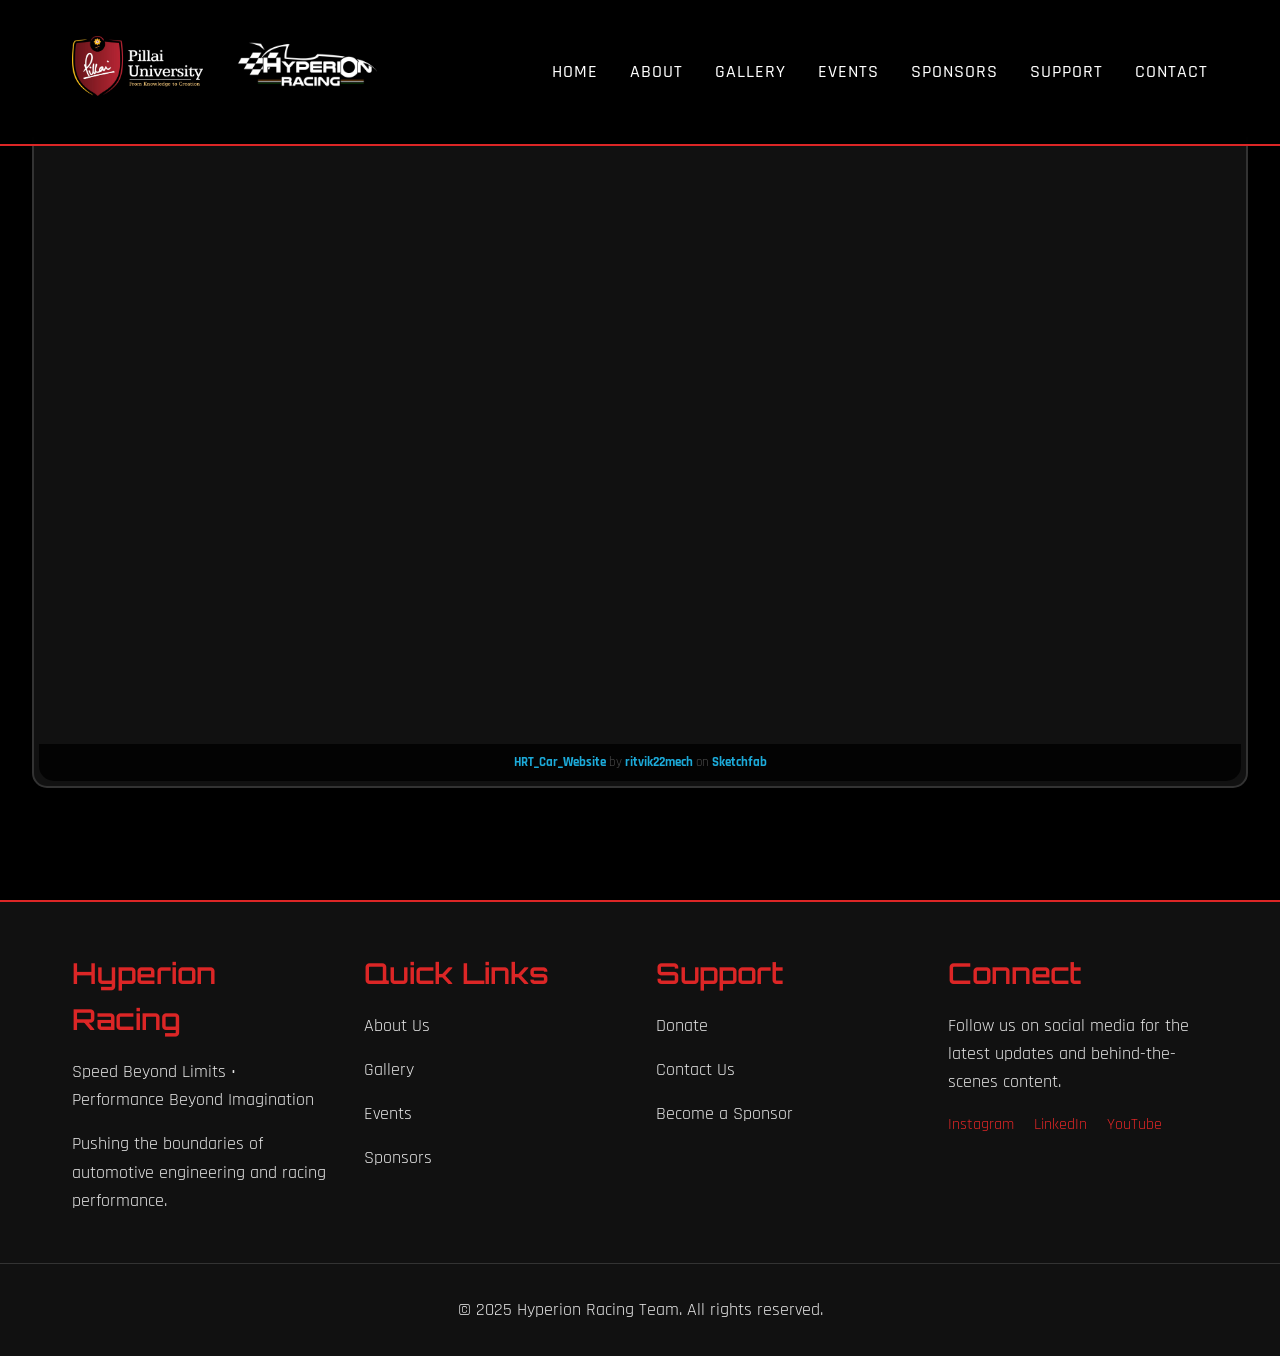
<file: car.html>
<!DOCTYPE html>
<html lang="en">
<head>
    <meta charset="UTF-8">
    <meta name="viewport" content="width=device-width, initial-scale=1.0">
    <title>3D Car Model - Hyperion Racing Team</title>
    <meta name="description" content="Explore our 3D car model - Hyperion Racing Team's Formula Student race car">
    <link rel="stylesheet" href="public/css/style.css">
    <link rel="icon" type="image/png" href="views/Hyperion Logo (1).png">
    <style>
        body {
            margin: 0;
            padding: 0;
            overflow-x: hidden;
        }

        .car-page-container {
            min-height: calc(100vh - 200px);
            display: flex;
            align-items: center;
            justify-content: center;
            padding: 100px 2rem 2rem;
            background: var(--primary-black);
        }

        .car-viewer-section {
            width: 100%;
            max-width: 1400px;
            margin: 0 auto;
        }

        .sketchfab-embed-wrapper {
            position: relative;
            width: 100%;
            padding-bottom: 56.25%; /* 16:9 Aspect Ratio */
            height: 0;
            overflow: hidden;
            border-radius: 15px;
            background: var(--secondary-black);
            border: 2px solid var(--border-gray);
            box-shadow: 0 10px 40px rgba(0, 0, 0, 0.5);
            transition: all 0.3s ease;
        }

        .sketchfab-embed-wrapper:hover {
            border-color: var(--accent-red);
            box-shadow: 0 15px 50px rgba(220, 38, 38, 0.3);
        }

        .sketchfab-embed-wrapper iframe {
            position: absolute;
            top: 0;
            left: 0;
            width: 100%;
            height: 100%;
            border: none;
            border-radius: 15px;
        }

        .sketchfab-embed-wrapper p {
            position: absolute;
            bottom: 0;
            left: 0;
            right: 0;
            background: rgba(0, 0, 0, 0.8);
            padding: 0.5rem 1rem;
            margin: 0;
            font-size: 13px;
            color: #4A4A4A;
            text-align: center;
            border-radius: 0 0 15px 15px;
        }

        .sketchfab-embed-wrapper p a {
            color: #1CAAD9;
            text-decoration: none;
            font-weight: bold;
        }

        .sketchfab-embed-wrapper p a:hover {
            text-decoration: underline;
        }

        /* Responsive adjustments */
        @media (max-width: 768px) {
            .car-page-container {
                padding: 80px 1rem 1rem;
            }

            .sketchfab-embed-wrapper {
                padding-bottom: 75%; /* Taller aspect ratio on mobile */
                border-radius: 10px;
            }

            .sketchfab-embed-wrapper iframe {
                border-radius: 10px;
            }

            .sketchfab-embed-wrapper p {
                font-size: 11px;
                padding: 0.4rem 0.8rem;
            }
        }

        @media (max-width: 480px) {
            .car-page-container {
                padding: 70px 0.5rem 0.5rem;
            }

            .sketchfab-embed-wrapper {
                padding-bottom: 100%; /* Even taller on small screens */
            }
        }

        /* Ensure full viewport height on mobile */
        @media (max-height: 600px) and (max-width: 768px) {
            .car-page-container {
                min-height: calc(100vh - 150px);
                padding-top: 70px;
            }
        }
    </style>
</head>
<body>
    <!-- Navigation -->
    <nav class="navbar">
        <div class="nav-container">
            <div class="logo" style="display: flex; align-items: center; gap: 1rem;">
                <a href="https://pillai.edu.in/" target="_blank" rel="noopener noreferrer">
                    <img src="views/pillai-university.jpg" alt="Pillai University" style="height: 60px; width: auto;">
                </a>
                <a href="index.html">
                    <img src="views/Hyperion Logo (1).png" alt="Hyperion Racing" style="height: 100px; width: auto;">
                </a>
            </div>
            <ul class="nav-links">
                <li><a href="index.html">Home</a></li>
                <li><a href="about.html">About</a></li>
                <li><a href="gallery.html">Gallery</a></li>
                <li><a href="events.html">Events</a></li>
                <li><a href="sponsors.html">Sponsors</a></li>
                <li><a href="crowdfunding.html">Support</a></li>
                <li><a href="contact.html">Contact</a></li>
            </ul>
            <div class="mobile-menu-toggle">
                <span></span>
                <span></span>
                <span></span>
            </div>
        </div>
    </nav>

    <!-- Car Viewer Section -->
    <div class="car-page-container">
        <div class="car-viewer-section">
            <div class="sketchfab-embed-wrapper">
                <iframe 
                    title="HRT_Car_Website" 
                    frameborder="0" 
                    allowfullscreen 
                    mozallowfullscreen="true" 
                    webkitallowfullscreen="true" 
                    allow="autoplay; fullscreen; xr-spatial-tracking" 
                    xr-spatial-tracking 
                    execution-while-out-of-viewport 
                    execution-while-not-rendered 
                    web-share 
                    src="https://sketchfab.com/models/8c21616d43ef461888cb8a236312708d/embed">
                </iframe>
                <p style="font-size: 13px; font-weight: normal; margin: 5px; color: #4A4A4A;">
                    <a href="https://sketchfab.com/3d-models/hrt-car-website-8c21616d43ef461888cb8a236312708d?utm_medium=embed&utm_campaign=share-popup&utm_content=8c21616d43ef461888cb8a236312708d" target="_blank" rel="nofollow" style="font-weight: bold; color: #1CAAD9;">HRT_Car_Website</a> 
                    by <a href="https://sketchfab.com/ritvik22mech?utm_medium=embed&utm_campaign=share-popup&utm_content=8c21616d43ef461888cb8a236312708d" target="_blank" rel="nofollow" style="font-weight: bold; color: #1CAAD9;">ritvik22mech</a> 
                    on <a href="https://sketchfab.com?utm_medium=embed&utm_campaign=share-popup&utm_content=8c21616d43ef461888cb8a236312708d" target="_blank" rel="nofollow" style="font-weight: bold; color: #1CAAD9;">Sketchfab</a>
                </p>
            </div>
        </div>
    </div>

    <!-- Footer -->
    <footer class="footer">
        <div class="footer-content">
            <div class="footer-section">
                <h3>Hyperion Racing</h3>
                <p>Speed Beyond Limits • Performance Beyond Imagination</p>
                <p>Pushing the boundaries of automotive engineering and racing performance.</p>
            </div>
            <div class="footer-section">
                <h3>Quick Links</h3>
                <p><a href="about.html">About Us</a></p>
                <p><a href="gallery.html">Gallery</a></p>
                <p><a href="events.html">Events</a></p>
                <p><a href="sponsors.html">Sponsors</a></p>
            </div>
            <div class="footer-section">
                <h3>Support</h3>
                <p><a href="crowdfunding.html">Donate</a></p>
                <p><a href="contact.html">Contact Us</a></p>
                <p><a href="sponsors.html">Become a Sponsor</a></p>
            </div>
            <div class="footer-section">
                <h3>Connect</h3>
                <p>Follow us on social media for the latest updates and behind-the-scenes content.</p>
                <div style="margin-top: 1rem;">
                    <a href="https://www.instagram.com/hyperion_racing_team/?hl=en" target="_blank" rel="noopener noreferrer" style="margin-right: 1rem; color: var(--accent-red);">Instagram</a>
                    <a href="https://in.linkedin.com/company/hyperion-racing-team" target="_blank" rel="noopener noreferrer" style="margin-right: 1rem; color: var(--accent-red);">LinkedIn</a>
                    <a href="https://www.youtube.com/@HyperionRacingTeam" target="_blank" rel="noopener noreferrer" style="color: var(--accent-red);">YouTube</a>
                </div>
            </div>
        </div>
        <div class="footer-bottom">
            <p>&copy; 2025 Hyperion Racing Team. All rights reserved.</p>
        </div>
    </footer>

    <script src="public/js/main.js"></script>
</body>
</html>
</file>
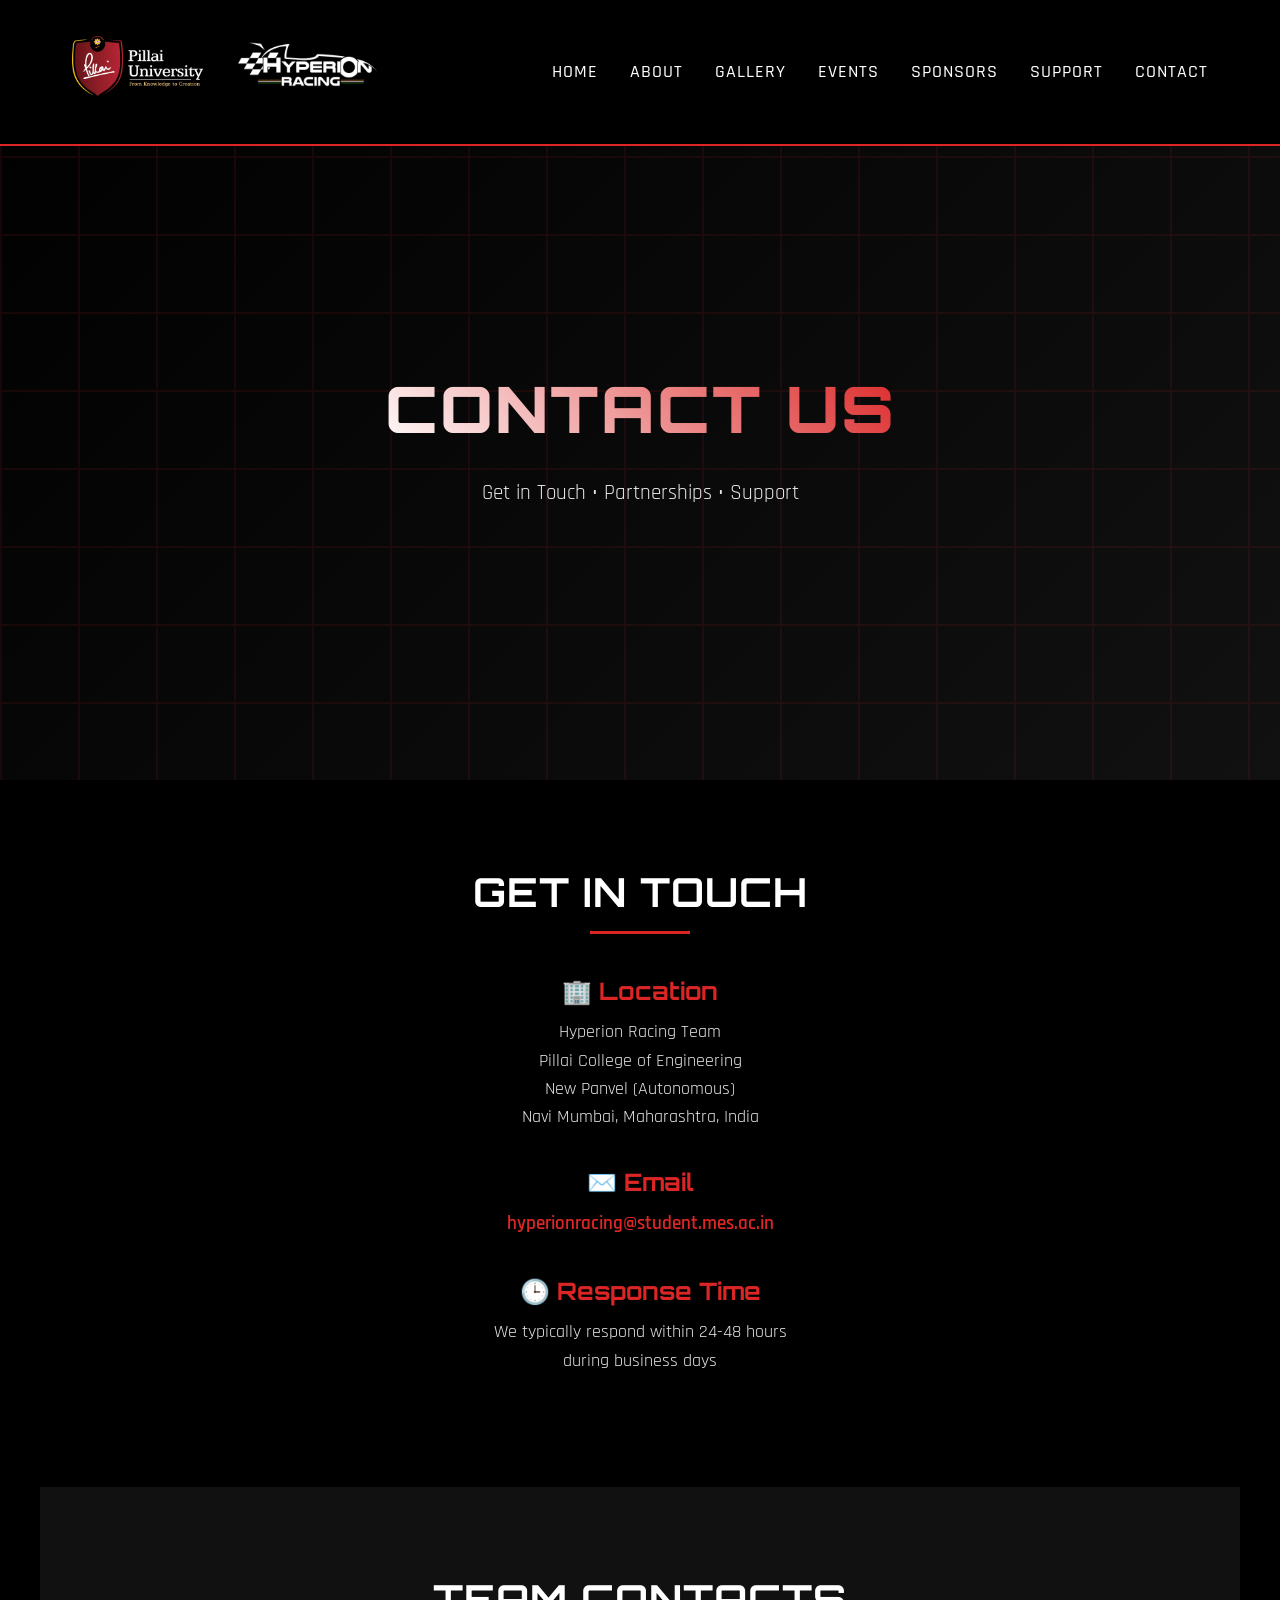
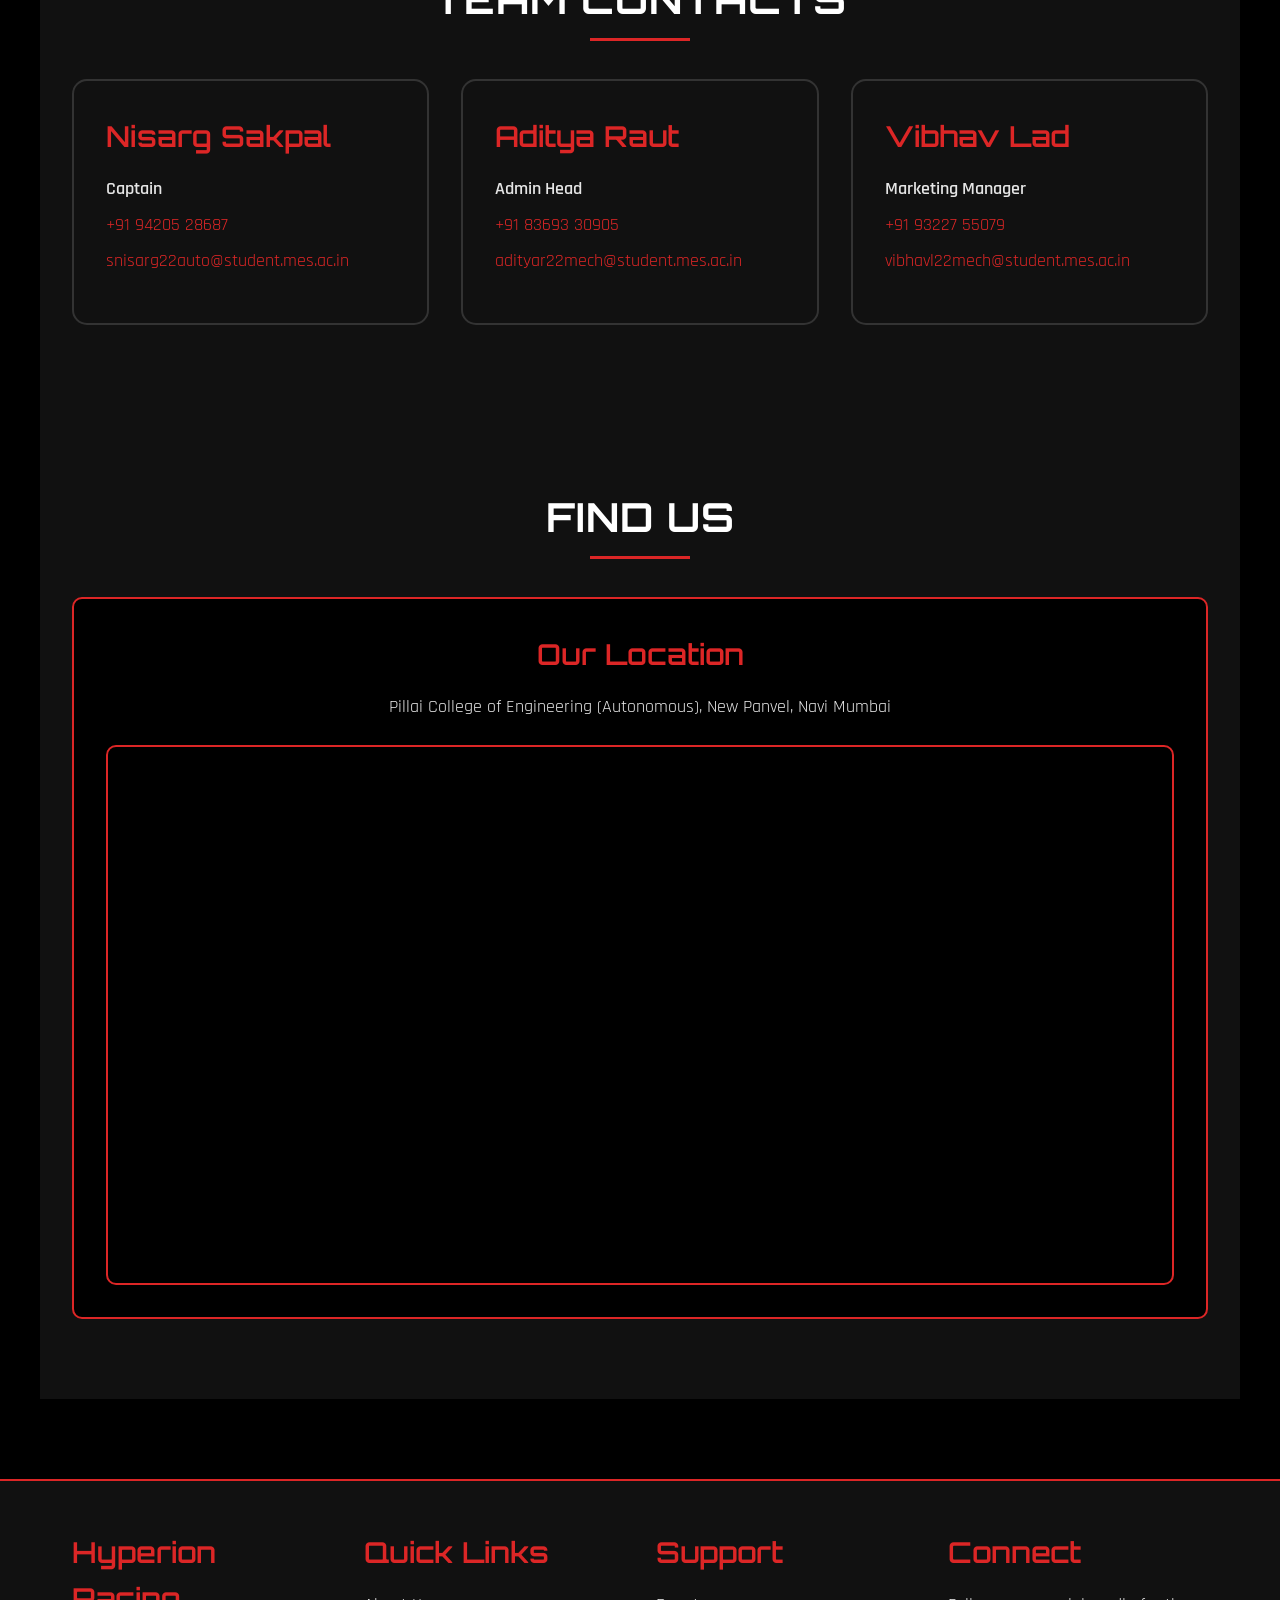
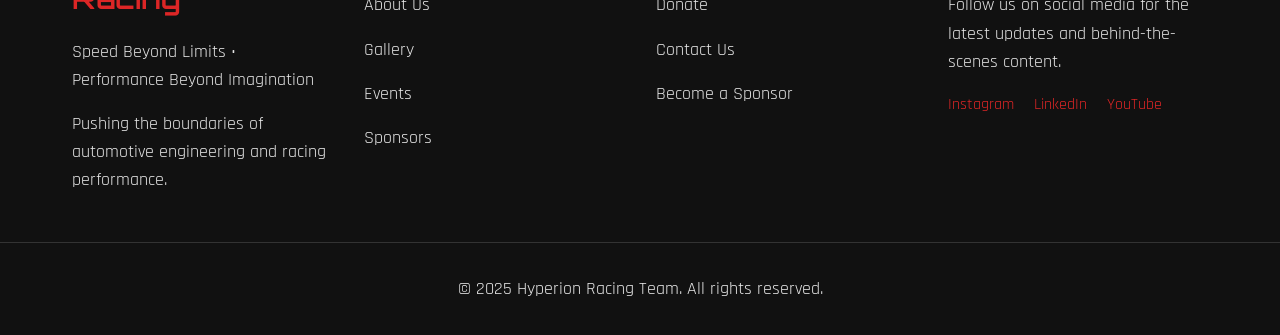
<file: contact.html>
<!DOCTYPE html>
<html lang="en">
<head>
    <meta charset="UTF-8">
    <meta name="viewport" content="width=device-width, initial-scale=1.0">
    <title>Contact Us - Hyperion Racing Team</title>
    <meta name="description" content="Get in touch with Hyperion Racing Team for inquiries, partnerships, and support">
    <link rel="stylesheet" href="public/css/style.css">
    <link rel="icon" type="image/png" href="views/Hyperion Logo (1).png">
</head>
<body>
    <!-- Navigation -->
    <nav class="navbar">
        <div class="nav-container">
            <div class="logo" style="display: flex; align-items: center; gap: 1rem;">
                <a href="https://pillai.edu.in/" target="_blank" rel="noopener noreferrer">
                    <img src="views/pillai-university.jpg" alt="Pillai University" style="height: 60px; width: auto;">
                </a>
                <a href="index.html">
                    <img src="views/Hyperion Logo (1).png" alt="Hyperion Racing" style="height: 100px; width: auto;">
                </a>
            </div>
            <ul class="nav-links">
                <li><a href="index.html">Home</a></li>
                <li><a href="about.html">About</a></li>
                <li><a href="gallery.html">Gallery</a></li>
                <li><a href="events.html">Events</a></li>
                <li><a href="sponsors.html">Sponsors</a></li>
                <li><a href="crowdfunding.html">Support</a></li>
                <li><a href="contact.html">Contact</a></li>
            </ul>
            <div class="mobile-menu-toggle">
                <span></span>
                <span></span>
                <span></span>
            </div>
        </div>
    </nav>

    <!-- Hero Section -->
    <section class="hero" style="height: 60vh;">
        <div class="hero-content">
            <h1>Contact Us</h1>
            <p>Get in Touch • Partnerships • Support</p>
        </div>
    </section>

    <!-- Contact Section -->
    <section class="section">
        <div class="section-title">
            <h2>Get in Touch</h2>
        </div>
        <div class="fade-in" style="max-width: 800px; margin: 0 auto;">
            <div class="contact-info" style="text-align: center;">
                <div style="margin-bottom: 2rem;">
                    <h4 style="color: var(--accent-red); margin-bottom: 0.5rem; font-size: 1.5rem;">🏢 Location</h4>
                    <p style="font-size: 1.1rem;">Hyperion Racing Team<br>
                    Pillai College of Engineering<br>
                    New Panvel (Autonomous)<br>
                    Navi Mumbai, Maharashtra, India</p>
                </div>
                
                <div style="margin-bottom: 2rem;">
                    <h4 style="color: var(--accent-red); margin-bottom: 0.5rem; font-size: 1.5rem;">✉️ Email</h4>
                    <p style="font-size: 1.2rem;"><a href="mailto:hyperionracing@student.mes.ac.in" style="color: var(--accent-red); text-decoration: none; font-weight: 600;">hyperionracing@student.mes.ac.in</a></p>
                </div>
                
                <div style="margin-bottom: 2rem;">
                    <h4 style="color: var(--accent-red); margin-bottom: 0.5rem; font-size: 1.5rem;">🕒 Response Time</h4>
                    <p style="font-size: 1.1rem;">We typically respond within 24-48 hours<br>
                    during business days</p>
                </div>
            </div>
        </div>
    </section>

    <!-- Team Contacts Section -->
    <section class="section" style="background: var(--secondary-black);">
        <div class="section-title">
            <h2>Team Contacts</h2>
        </div>
        <div class="grid grid-3">
            <div class="card-modern fade-in">
                <h3 style="color: var(--accent-red); margin-bottom: 1rem;">Nisarg Sakpal</h3>
                <p style="color: var(--text-gray); font-weight: 600; margin-bottom: 0.5rem;">Captain</p>
                <p style="margin-bottom: 0.5rem;"><a href="tel:+919420528687" style="color: var(--accent-red); text-decoration: none;">+91 94205 28687</a></p>
                <p><a href="mailto:snisarg22auto@student.mes.ac.in" style="color: var(--accent-red); text-decoration: none;">snisarg22auto@student.mes.ac.in</a></p>
            </div>
            <div class="card-modern fade-in">
                <h3 style="color: var(--accent-red); margin-bottom: 1rem;">Aditya Raut</h3>
                <p style="color: var(--text-gray); font-weight: 600; margin-bottom: 0.5rem;">Admin Head</p>
                <p style="margin-bottom: 0.5rem;"><a href="tel:+918369330905" style="color: var(--accent-red); text-decoration: none;">+91 83693 30905</a></p>
                <p><a href="mailto:adityar22mech@student.mes.ac.in" style="color: var(--accent-red); text-decoration: none;">adityar22mech@student.mes.ac.in</a></p>
            </div>
            <div class="card-modern fade-in">
                <h3 style="color: var(--accent-red); margin-bottom: 1rem;">Vibhav Lad</h3>
                <p style="color: var(--text-gray); font-weight: 600; margin-bottom: 0.5rem;">Marketing Manager</p>
                <p style="margin-bottom: 0.5rem;"><a href="tel:+919322755079" style="color: var(--accent-red); text-decoration: none;">+91 93227 55079</a></p>
                <p><a href="mailto:vibhavl22mech@student.mes.ac.in" style="color: var(--accent-red); text-decoration: none;">vibhavl22mech@student.mes.ac.in</a></p>
            </div>
        </div>
    </section>

    <!-- Map Section -->
    <section class="section" style="background: var(--secondary-black);">
        <div class="section-title">
            <h2>Find Us</h2>
        </div>
        <div class="fade-in">
            <div style="background: var(--primary-black); border: 2px solid var(--accent-red); border-radius: 10px; padding: 2rem;">
                <h3 style="color: var(--accent-red); margin-bottom: 1rem; text-align: center;">Our Location</h3>
                <p style="text-align: center; margin-bottom: 1.5rem;">Pillai College of Engineering (Autonomous), New Panvel, Navi Mumbai</p>
                <div style="width: 100%; height: 60vh; min-height: 400px; border-radius: 10px; overflow: hidden; border: 2px solid var(--accent-red);">
                    <iframe 
                        src="https://www.google.com/maps/embed?pb=!1m18!1m12!1m3!1d7545.328753127473!2d73.12705855634458!3d18.990424187892945!2m3!1f0!2f0!3f0!3m2!1i1024!2i768!4f13.1!3m3!1m2!1s0x3be7e866de88667f%3A0xc1c5d5badc610f5f!2sPillai%20College%20of%20Engineering%2C%20New%20Panvel%20(Autonomous)!5e0!3m2!1sen!2sin!4v1762620169151!5m2!1sen!2sin" 
                        width="100%" 
                        height="100%" 
                        style="border:0; display: block;" 
                        allowfullscreen="" 
                        loading="lazy" 
                        referrerpolicy="no-referrer-when-downgrade">
                    </iframe>
                </div>
            </div>
        </div>
    </section>

    <!-- Footer -->
    <footer class="footer">
        <div class="footer-content">
            <div class="footer-section">
                <h3>Hyperion Racing</h3>
                <p>Speed Beyond Limits • Performance Beyond Imagination</p>
                <p>Pushing the boundaries of automotive engineering and racing performance.</p>
            </div>
            <div class="footer-section">
                <h3>Quick Links</h3>
                <p><a href="about.html">About Us</a></p>
                <p><a href="gallery.html">Gallery</a></p>
                <p><a href="events.html">Events</a></p>
                <p><a href="sponsors.html">Sponsors</a></p>
            </div>
            <div class="footer-section">
                <h3>Support</h3>
                <p><a href="crowdfunding.html">Donate</a></p>
                <p><a href="contact.html">Contact Us</a></p>
                <p><a href="sponsors.html">Become a Sponsor</a></p>
            </div>
            <div class="footer-section">
                <h3>Connect</h3>
                <p>Follow us on social media for the latest updates and behind-the-scenes content.</p>
                <div style="margin-top: 1rem;">
                    <a href="https://www.instagram.com/hyperion_racing_team/?hl=en" target="_blank" rel="noopener noreferrer" style="margin-right: 1rem; color: var(--accent-red);">Instagram</a>
                    <a href="https://in.linkedin.com/company/hyperion-racing-team" target="_blank" rel="noopener noreferrer" style="margin-right: 1rem; color: var(--accent-red);">LinkedIn</a>
                    <a href="https://www.youtube.com/@HyperionRacingTeam" target="_blank" rel="noopener noreferrer" style="color: var(--accent-red);">YouTube</a>
                </div>
            </div>
        </div>
        <div class="footer-bottom">
            <p>&copy; 2025 Hyperion Racing Team. All rights reserved.</p>
        </div>
    </footer>

    <script src="public/js/main.js"></script>
</body>
</html>
</file>
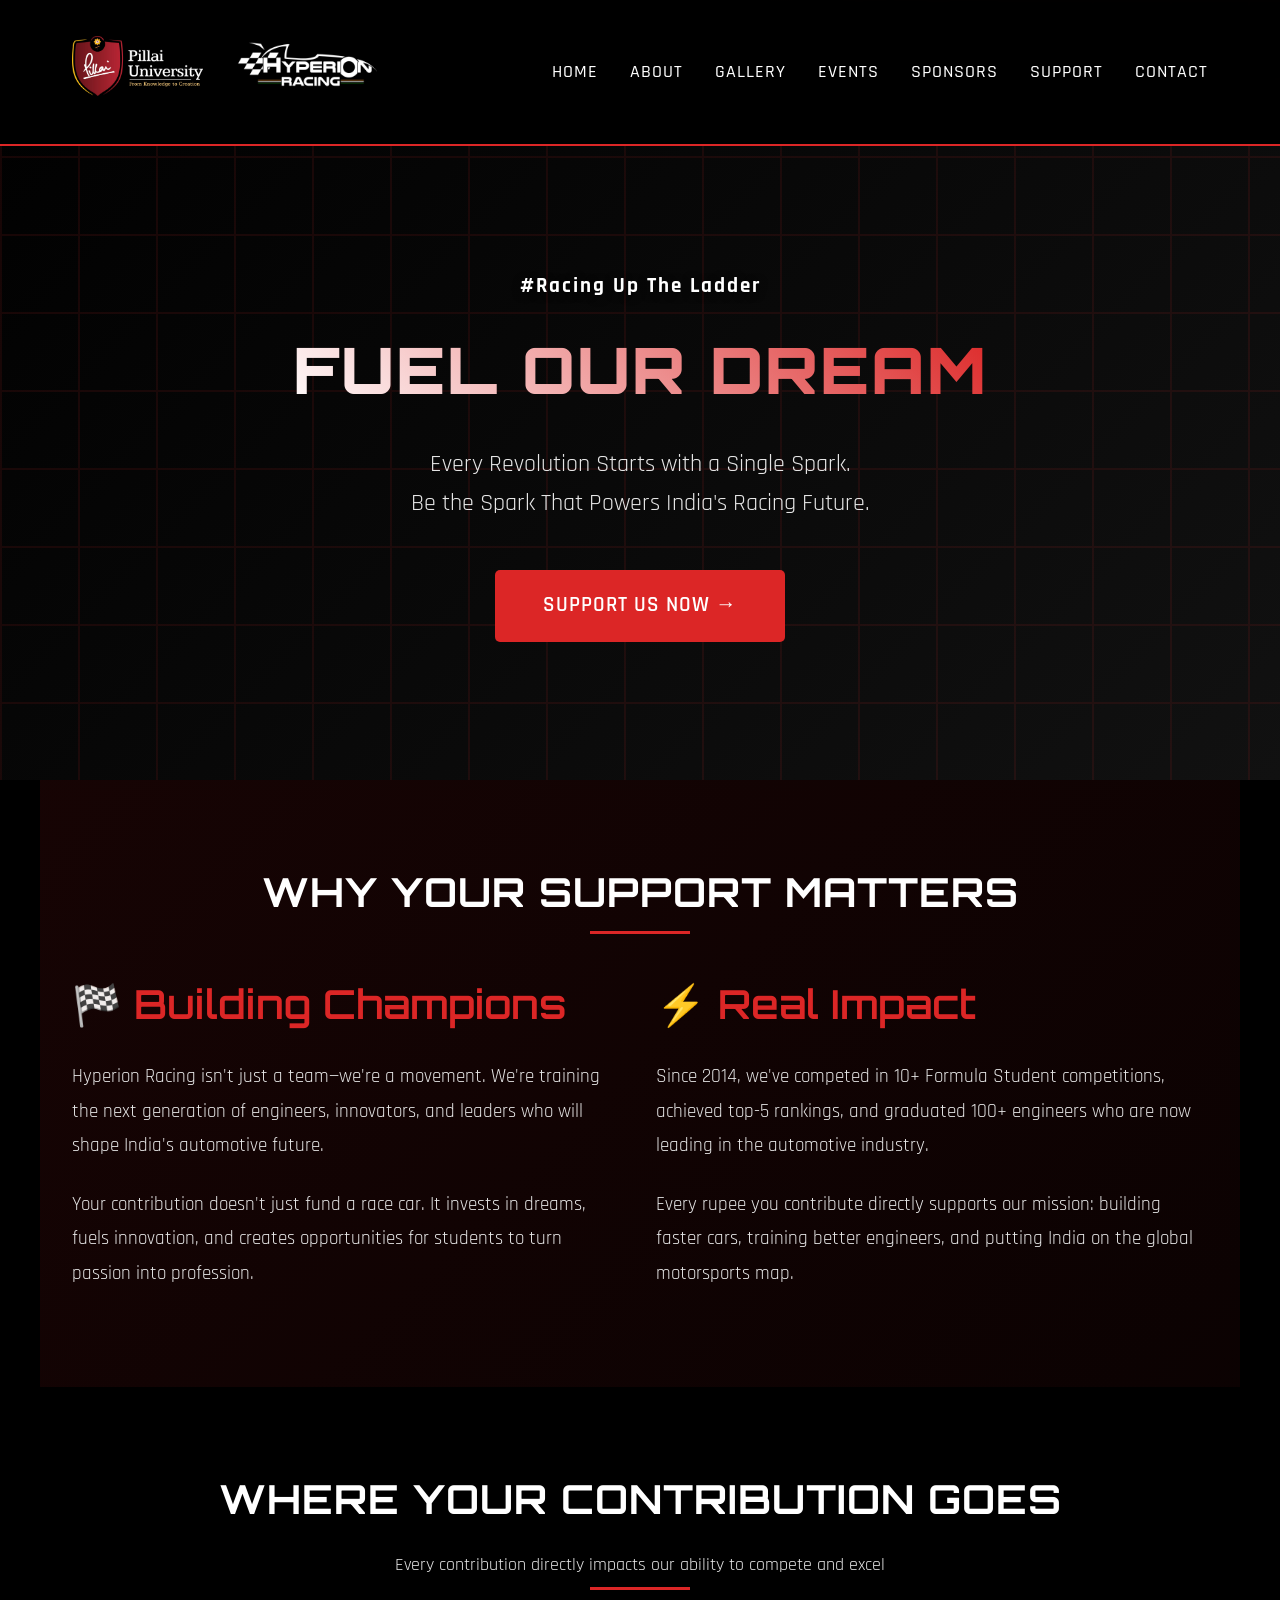
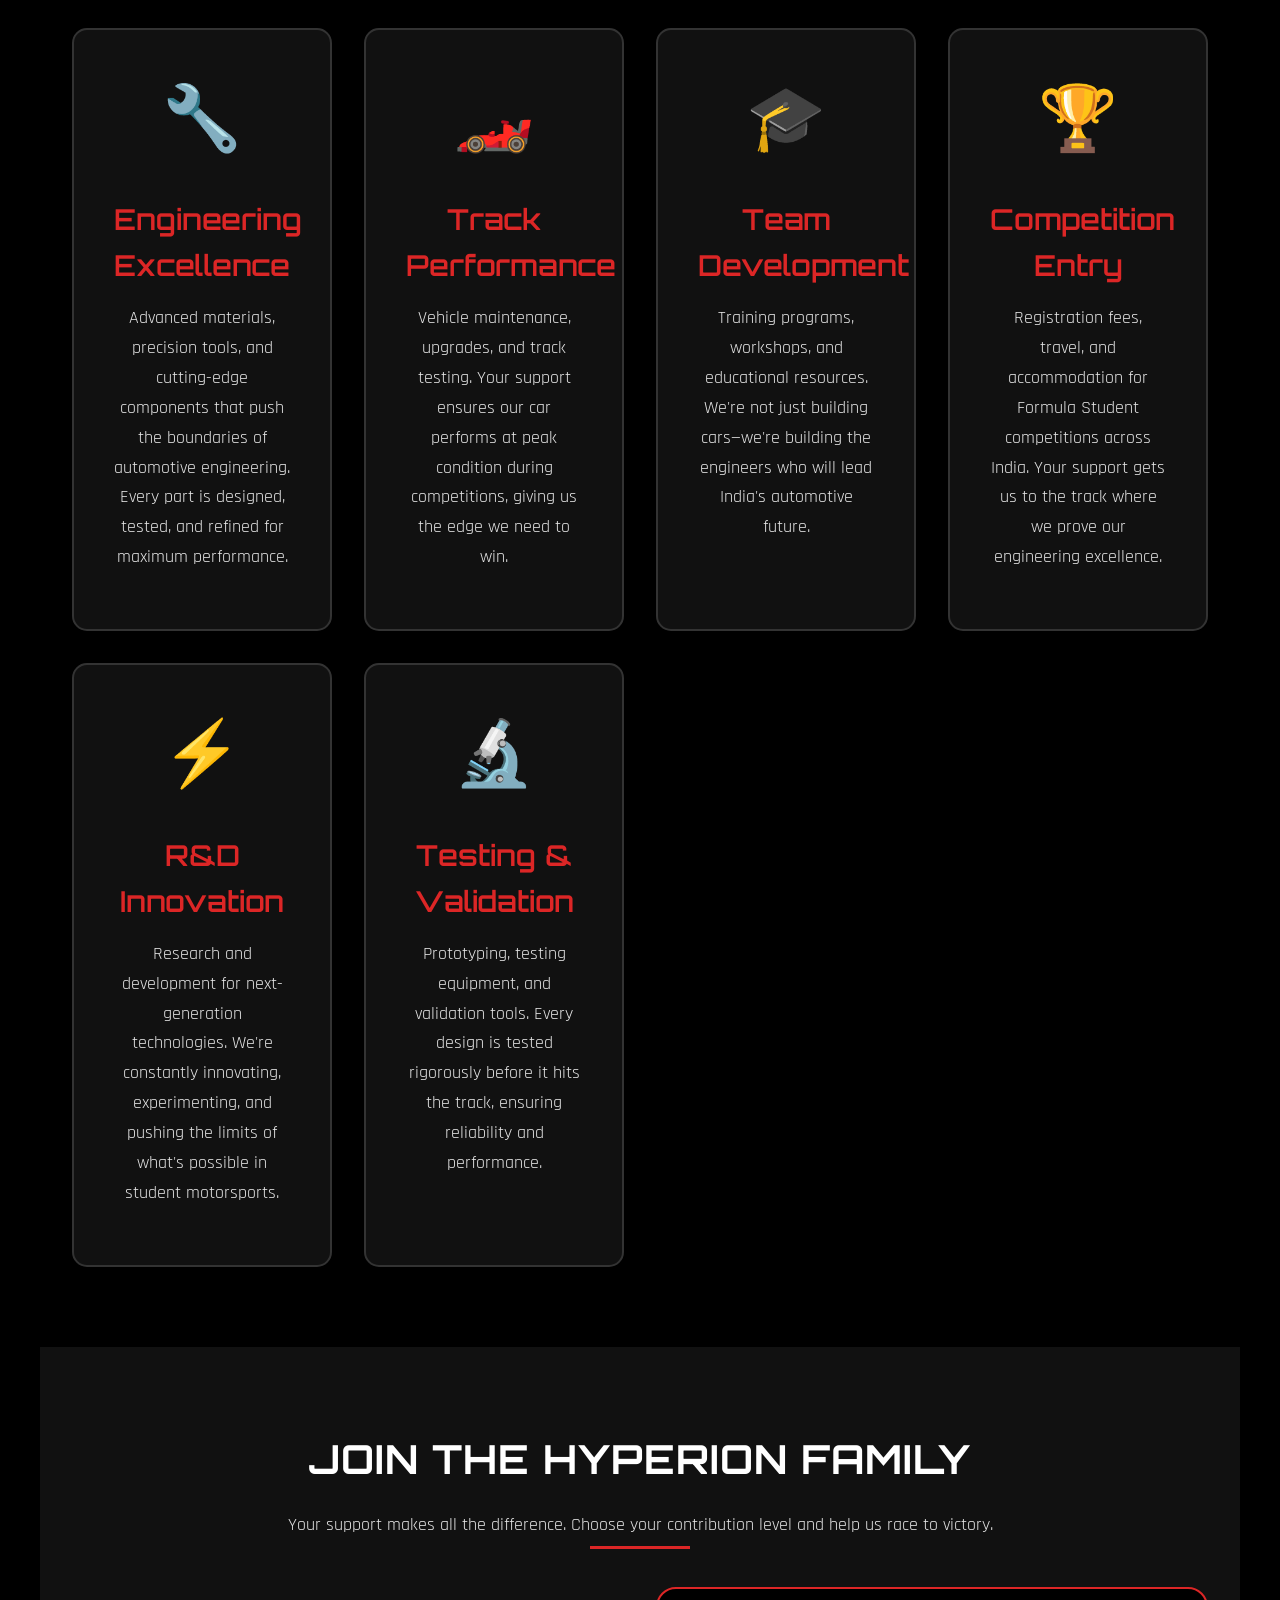
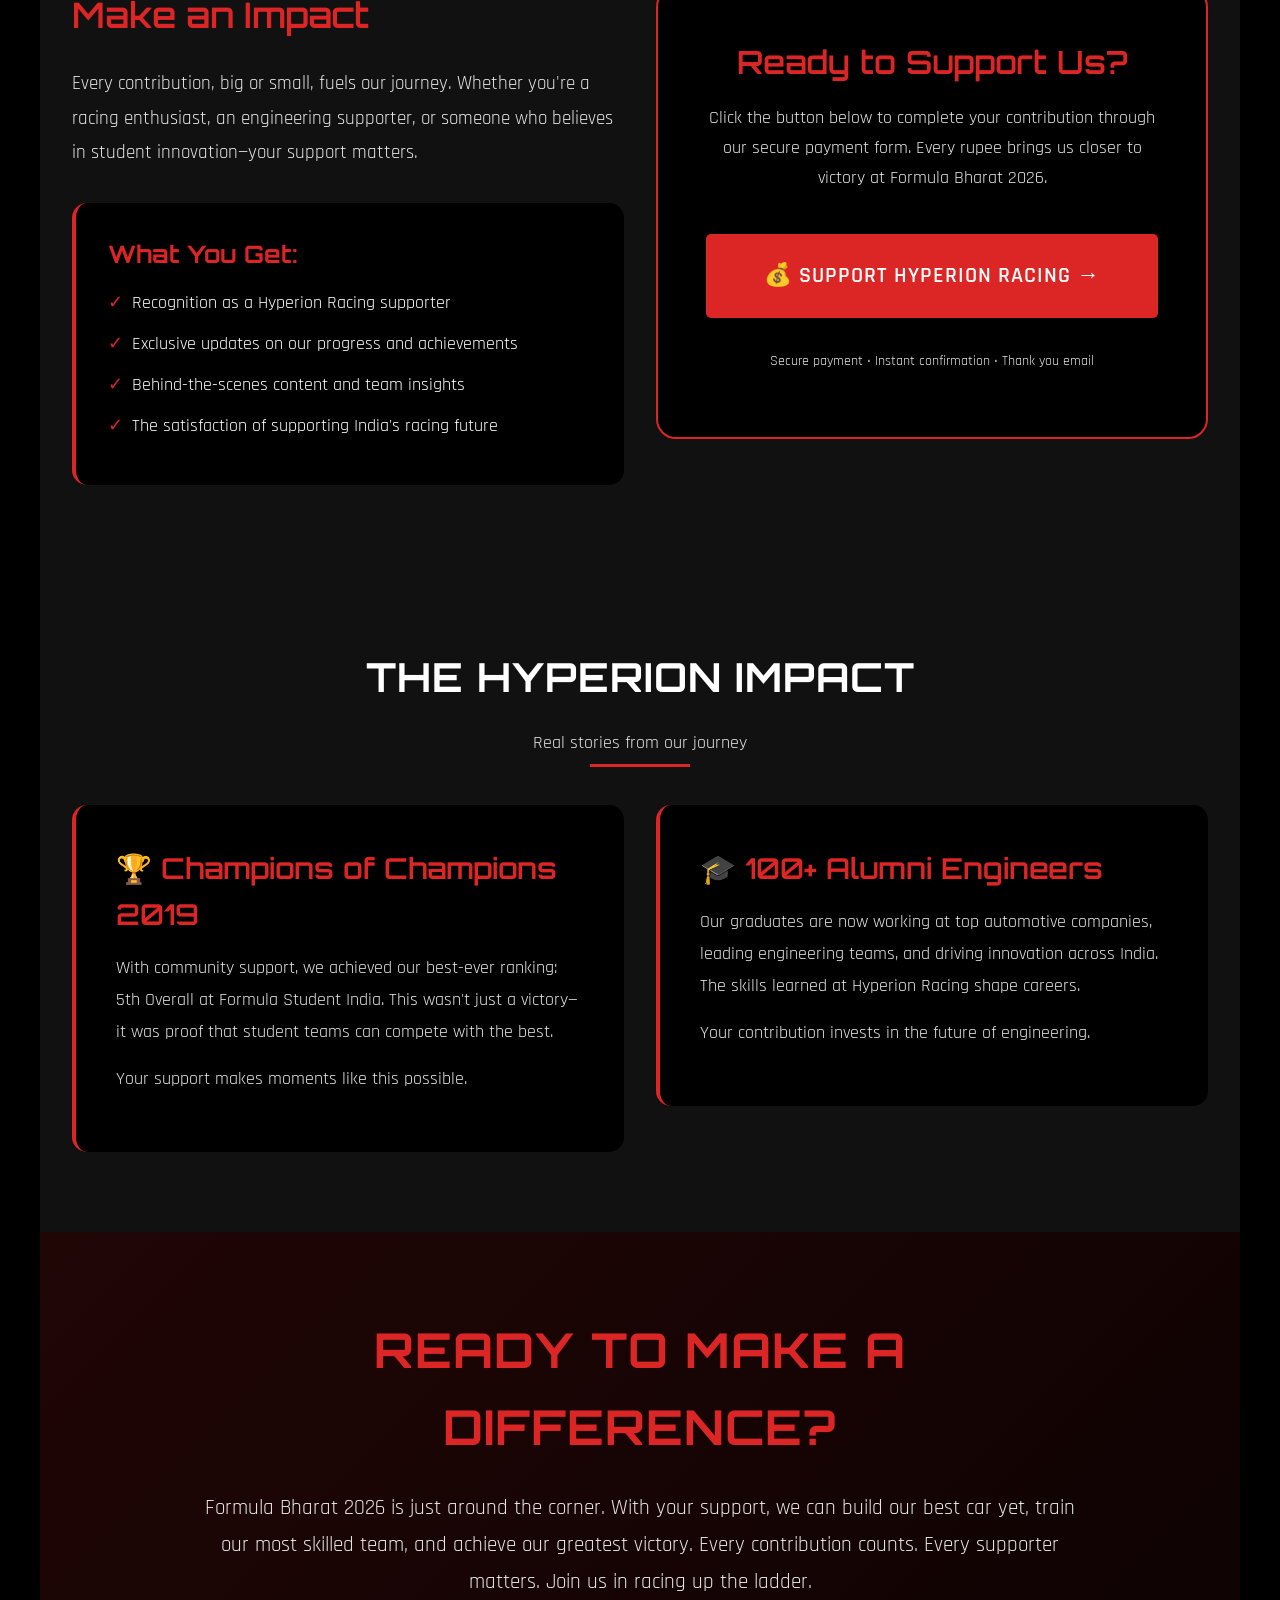
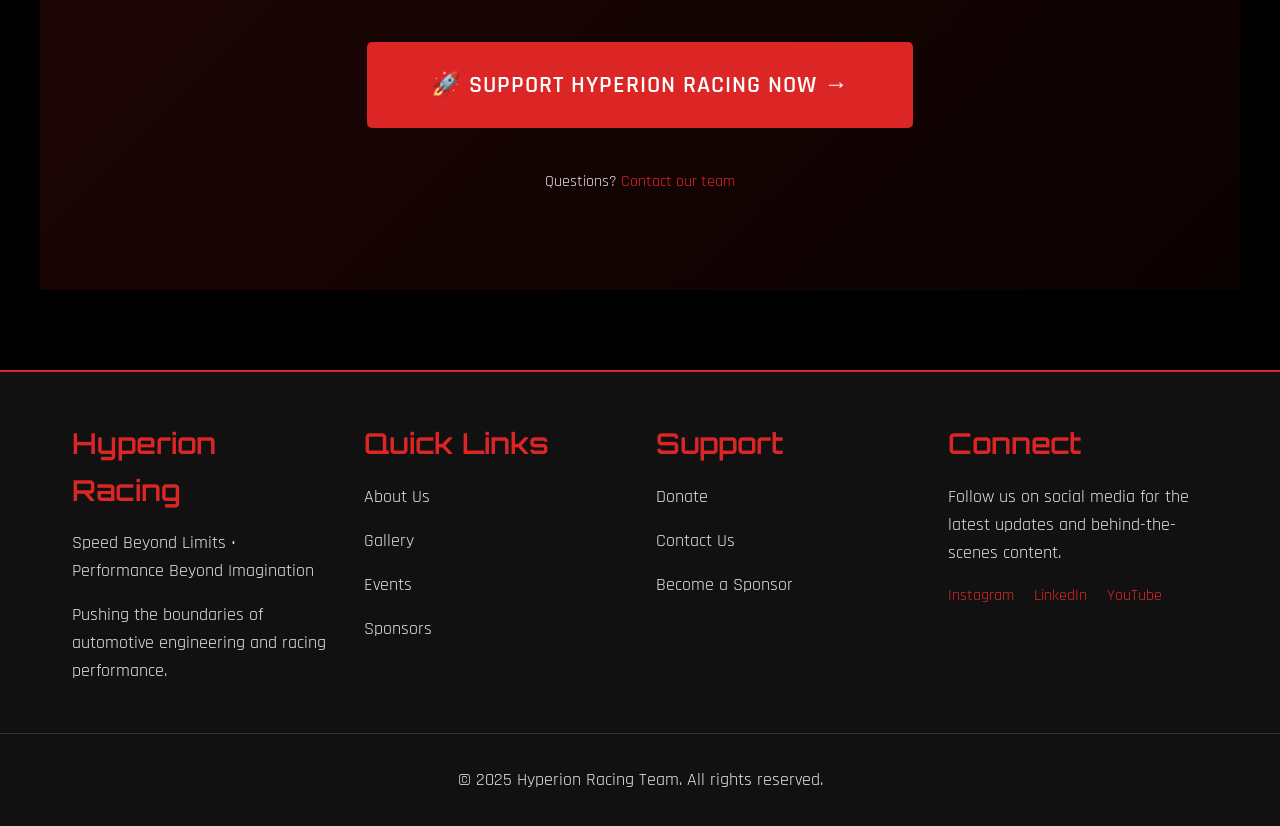
<file: crowdfunding.html>
<!DOCTYPE html>
<html lang="en">
<head>
    <meta charset="UTF-8">
    <meta name="viewport" content="width=device-width, initial-scale=1.0">
    <title>Support Hyperion Racing - Fuel Our Journey</title>
    <meta name="description" content="Join the Hyperion Racing revolution. Your support powers innovation, engineering excellence, and India's future in motorsports">
    <link rel="stylesheet" href="public/css/style.css">
    <link rel="icon" type="image/png" href="views/Hyperion Logo (1).png">
</head>
<body>
    <!-- Navigation -->
    <nav class="navbar">
        <div class="nav-container">
            <div class="logo" style="display: flex; align-items: center; gap: 1rem;">
                <a href="https://pillai.edu.in/" target="_blank" rel="noopener noreferrer">
                    <img src="views/pillai-university.jpg" alt="Pillai University" style="height: 60px; width: auto;">
                </a>
                <a href="index.html">
                    <img src="views/Hyperion Logo (1).png" alt="Hyperion Racing" style="height: 100px; width: auto;">
                </a>
            </div>
            <ul class="nav-links">
                <li><a href="index.html">Home</a></li>
                <li><a href="about.html">About</a></li>
                <li><a href="gallery.html">Gallery</a></li>
                <li><a href="events.html">Events</a></li>
                <li><a href="sponsors.html">Sponsors</a></li>
                <li><a href="crowdfunding.html">Support</a></li>
                <li><a href="contact.html">Contact</a></li>
            </ul>
            <div class="mobile-menu-toggle">
                <span></span>
                <span></span>
                <span></span>
            </div>
        </div>
    </nav>

    <!-- Hero Section -->
    <section class="hero" style="min-height: calc(100vh - 120px); padding-top: 140px; position: relative;">
        <div class="hero-content" style="z-index: 2;">
            <div class="hero-tagline" style="font-size: 1.3rem; margin-bottom: 1rem; color: var(--primary-white); text-shadow: 0 2px 8px rgba(0,0,0,0.6); letter-spacing: 2px;">#Racing Up The Ladder</div>
            <h1 style="font-size: 4rem; margin-bottom: 1.5rem;">FUEL OUR DREAM</h1>
            <p style="font-size: 1.5rem; margin-bottom: 2rem; max-width: 700px; margin-left: auto; margin-right: auto;">
                Every Revolution Starts with a Single Spark.<br>
                Be the Spark That Powers India's Racing Future.
            </p>
            <a href="#support-form" class="cta-button" style="font-size: 1.3rem; padding: 1.2rem 3rem; margin-top: 1rem;">
                Support Us Now →
            </a>
        </div>
    </section>

    <!-- Impact Statement -->
    <section class="section" style="background: linear-gradient(135deg, rgba(220, 38, 38, 0.1), rgba(220, 38, 38, 0.05));">
        <div class="section-title">
            <h2>Why Your Support Matters</h2>
        </div>
        <div class="grid grid-2" style="max-width: 1200px; margin: 0 auto;">
            <div class="fade-in">
                <h3 style="color: var(--accent-red); font-size: 2.5rem; margin-bottom: 1.5rem;">🏁 Building Champions</h3>
                <p style="font-size: 1.2rem; line-height: 1.8; margin-bottom: 1.5rem;">
                    Hyperion Racing isn't just a team—we're a movement. We're training the next generation of engineers, 
                    innovators, and leaders who will shape India's automotive future.
                </p>
                <p style="font-size: 1.2rem; line-height: 1.8;">
                    Your contribution doesn't just fund a race car. It invests in dreams, fuels innovation, and creates 
                    opportunities for students to turn passion into profession.
                </p>
            </div>
            <div class="fade-in">
                <h3 style="color: var(--accent-red); font-size: 2.5rem; margin-bottom: 1.5rem;">⚡ Real Impact</h3>
                <p style="font-size: 1.2rem; line-height: 1.8; margin-bottom: 1.5rem;">
                    Since 2014, we've competed in 10+ Formula Student competitions, achieved top-5 rankings, and 
                    graduated 100+ engineers who are now leading in the automotive industry.
                </p>
                <p style="font-size: 1.2rem; line-height: 1.8;">
                    Every rupee you contribute directly supports our mission: building faster cars, training better engineers, 
                    and putting India on the global motorsports map.
                </p>
            </div>
        </div>
    </section>

    <!-- What Your Support Powers -->
    <section class="section">
        <div class="section-title">
            <h2>Where Your Contribution Goes</h2>
            <p style="margin-top: 1rem; color: var(--text-gray);">Every contribution directly impacts our ability to compete and excel</p>
        </div>
        <div class="grid grid-3" style="max-width: 1200px; margin: 0 auto;">
            <div class="card-modern fade-in" style="text-align: center; padding: 2.5rem;">
                <div style="font-size: 4rem; margin-bottom: 1.5rem;">🔧</div>
                <h3 style="color: var(--accent-red); margin-bottom: 1rem; font-size: 1.8rem;">Engineering Excellence</h3>
                <p style="font-size: 1.1rem; line-height: 1.7;">
                    Advanced materials, precision tools, and cutting-edge components that push the boundaries of 
                    automotive engineering. Every part is designed, tested, and refined for maximum performance.
                </p>
            </div>
            <div class="card-modern fade-in" style="text-align: center; padding: 2.5rem;">
                <div style="font-size: 4rem; margin-bottom: 1.5rem;">🏎️</div>
                <h3 style="color: var(--accent-red); margin-bottom: 1rem; font-size: 1.8rem;">Track Performance</h3>
                <p style="font-size: 1.1rem; line-height: 1.7;">
                    Vehicle maintenance, upgrades, and track testing. Your support ensures our car performs at peak 
                    condition during competitions, giving us the edge we need to win.
                </p>
            </div>
            <div class="card-modern fade-in" style="text-align: center; padding: 2.5rem;">
                <div style="font-size: 4rem; margin-bottom: 1.5rem;">🎓</div>
                <h3 style="color: var(--accent-red); margin-bottom: 1rem; font-size: 1.8rem;">Team Development</h3>
                <p style="font-size: 1.1rem; line-height: 1.7;">
                    Training programs, workshops, and educational resources. We're not just building cars—we're 
                    building the engineers who will lead India's automotive future.
                </p>
            </div>
            <div class="card-modern fade-in" style="text-align: center; padding: 2.5rem;">
                <div style="font-size: 4rem; margin-bottom: 1.5rem;">🏆</div>
                <h3 style="color: var(--accent-red); margin-bottom: 1rem; font-size: 1.8rem;">Competition Entry</h3>
                <p style="font-size: 1.1rem; line-height: 1.7;">
                    Registration fees, travel, and accommodation for Formula Student competitions across India. 
                    Your support gets us to the track where we prove our engineering excellence.
                </p>
            </div>
            <div class="card-modern fade-in" style="text-align: center; padding: 2.5rem;">
                <div style="font-size: 4rem; margin-bottom: 1.5rem;">⚡</div>
                <h3 style="color: var(--accent-red); margin-bottom: 1rem; font-size: 1.8rem;">R&D Innovation</h3>
                <p style="font-size: 1.1rem; line-height: 1.7;">
                    Research and development for next-generation technologies. We're constantly innovating, 
                    experimenting, and pushing the limits of what's possible in student motorsports.
                </p>
            </div>
            <div class="card-modern fade-in" style="text-align: center; padding: 2.5rem;">
                <div style="font-size: 4rem; margin-bottom: 1.5rem;">🔬</div>
                <h3 style="color: var(--accent-red); margin-bottom: 1rem; font-size: 1.8rem;">Testing & Validation</h3>
                <p style="font-size: 1.1rem; line-height: 1.7;">
                    Prototyping, testing equipment, and validation tools. Every design is tested rigorously 
                    before it hits the track, ensuring reliability and performance.
                </p>
            </div>
        </div>
    </section>

    <!-- Support Form Section -->
    <section class="section" id="support-form" style="background: var(--secondary-black);">
        <div class="section-title">
            <h2>Join the Hyperion Family</h2>
            <p style="margin-top: 1rem; color: var(--text-gray); font-size: 1.1rem;">
                Your support makes all the difference. Choose your contribution level and help us race to victory.
            </p>
        </div>
        
        <div class="grid grid-2" style="max-width: 1200px; margin: 0 auto;">
            <div class="fade-in">
                <h3 style="color: var(--accent-red); font-size: 2.2rem; margin-bottom: 1.5rem;">Make an Impact</h3>
                <p style="font-size: 1.2rem; line-height: 1.8; margin-bottom: 1.5rem;">
                    Every contribution, big or small, fuels our journey. Whether you're a racing enthusiast, 
                    an engineering supporter, or someone who believes in student innovation—your support matters.
                </p>
                <div style="background: var(--primary-black); padding: 2rem; border-radius: 15px; border-left: 4px solid var(--accent-red); margin-top: 2rem;">
                    <h4 style="color: var(--accent-red); margin-bottom: 1rem; font-size: 1.5rem;">What You Get:</h4>
                    <ul style="list-style: none; padding: 0; font-size: 1.1rem;">
                        <li style="margin-bottom: 0.8rem; padding-left: 1.5rem; position: relative;">
                            <span style="position: absolute; left: 0; color: var(--accent-red);">✓</span>
                            Recognition as a Hyperion Racing supporter
                        </li>
                        <li style="margin-bottom: 0.8rem; padding-left: 1.5rem; position: relative;">
                            <span style="position: absolute; left: 0; color: var(--accent-red);">✓</span>
                            Exclusive updates on our progress and achievements
                        </li>
                        <li style="margin-bottom: 0.8rem; padding-left: 1.5rem; position: relative;">
                            <span style="position: absolute; left: 0; color: var(--accent-red);">✓</span>
                            Behind-the-scenes content and team insights
                        </li>
                        <li style="margin-bottom: 0.8rem; padding-left: 1.5rem; position: relative;">
                            <span style="position: absolute; left: 0; color: var(--accent-red);">✓</span>
                            The satisfaction of supporting India's racing future
                        </li>
                    </ul>
                </div>
            </div>
            
            <div class="fade-in">
                <div style="background: var(--primary-black); padding: 3rem; border-radius: 20px; border: 2px solid var(--accent-red); text-align: center;">
                    <h3 style="color: var(--accent-red); font-size: 2rem; margin-bottom: 1rem;">Ready to Support Us?</h3>
                    <p style="font-size: 1.1rem; margin-bottom: 2.5rem; color: var(--text-gray); line-height: 1.7;">
                        Click the button below to complete your contribution through our secure payment form. 
                        Every rupee brings us closer to victory at Formula Bharat 2026.
                    </p>
                    <a href="https://forms.gle/kFBT1bdVwsiFhZUj8" target="_blank" class="cta-button" style="font-size: 1.4rem; padding: 1.5rem 3rem; display: inline-block; text-decoration: none; width: 100%; box-sizing: border-box;">
                        💰 Support Hyperion Racing →
                    </a>
                    <p style="font-size: 0.9rem; margin-top: 1.5rem; color: var(--text-gray);">
                        Secure payment • Instant confirmation • Thank you email
                    </p>
                </div>
            </div>
        </div>
    </section>

    <!-- Impact Stories -->
    <section class="section" style="background: var(--secondary-black);">
        <div class="section-title">
            <h2>The Hyperion Impact</h2>
            <p style="margin-top: 1rem; color: var(--text-gray);">Real stories from our journey</p>
        </div>
        <div class="grid grid-2" style="max-width: 1200px; margin: 0 auto;">
            <div class="fade-in">
                <div style="background: var(--primary-black); padding: 2.5rem; border-radius: 15px; border-left: 4px solid var(--accent-red);">
                    <h3 style="color: var(--accent-red); margin-bottom: 1rem; font-size: 1.8rem;">🏆 Champions of Champions 2019</h3>
                    <p style="font-size: 1.1rem; line-height: 1.8; margin-bottom: 1rem;">
                        With community support, we achieved our best-ever ranking: 5th Overall at Formula Student India. 
                        This wasn't just a victory—it was proof that student teams can compete with the best.
                    </p>
                    <p style="font-size: 1.1rem; line-height: 1.8; color: var(--text-gray);">
                        Your support makes moments like this possible.
                    </p>
                </div>
            </div>
            <div class="fade-in">
                <div style="background: var(--primary-black); padding: 2.5rem; border-radius: 15px; border-left: 4px solid var(--accent-red);">
                    <h3 style="color: var(--accent-red); margin-bottom: 1rem; font-size: 1.8rem;">🎓 100+ Alumni Engineers</h3>
                    <p style="font-size: 1.1rem; line-height: 1.8; margin-bottom: 1rem;">
                        Our graduates are now working at top automotive companies, leading engineering teams, and 
                        driving innovation across India. The skills learned at Hyperion Racing shape careers.
                    </p>
                    <p style="font-size: 1.1rem; line-height: 1.8; color: var(--text-gray);">
                        Your contribution invests in the future of engineering.
                    </p>
                </div>
            </div>
        </div>
    </section>

    <!-- Final CTA -->
    <section class="section" style="background: linear-gradient(135deg, rgba(220, 38, 38, 0.15), rgba(220, 38, 38, 0.05));">
        <div class="text-center fade-in" style="max-width: 900px; margin: 0 auto;">
            <h2 style="font-size: 3rem; margin-bottom: 1.5rem; color: var(--accent-red);">Ready to Make a Difference?</h2>
            <p style="font-size: 1.3rem; line-height: 1.8; margin-bottom: 2.5rem; color: var(--text-gray);">
                Formula Bharat 2026 is just around the corner. With your support, we can build our best car yet, 
                train our most skilled team, and achieve our greatest victory. Every contribution counts. 
                Every supporter matters. Join us in racing up the ladder.
            </p>
            <a href="https://forms.gle/kFBT1bdVwsiFhZUj8" target="_blank" class="cta-button" style="font-size: 1.5rem; padding: 1.5rem 4rem; display: inline-block; text-decoration: none;">
                🚀 Support Hyperion Racing Now →
            </a>
            <p style="margin-top: 2rem; font-size: 1rem; color: var(--text-gray);">
                Questions? <a href="contact.html" style="color: var(--accent-red); text-decoration: none;">Contact our team</a>
            </p>
        </div>
    </section>

    <!-- Footer -->
    <footer class="footer">
        <div class="footer-content">
            <div class="footer-section">
                <h3>Hyperion Racing</h3>
                <p>Speed Beyond Limits • Performance Beyond Imagination</p>
                <p>Pushing the boundaries of automotive engineering and racing performance.</p>
            </div>
            <div class="footer-section">
                <h3>Quick Links</h3>
                <p><a href="about.html">About Us</a></p>
                <p><a href="gallery.html">Gallery</a></p>
                <p><a href="events.html">Events</a></p>
                <p><a href="sponsors.html">Sponsors</a></p>
            </div>
            <div class="footer-section">
                <h3>Support</h3>
                <p><a href="crowdfunding.html">Donate</a></p>
                <p><a href="contact.html">Contact Us</a></p>
                <p><a href="sponsors.html">Become a Sponsor</a></p>
            </div>
            <div class="footer-section">
                <h3>Connect</h3>
                <p>Follow us on social media for the latest updates and behind-the-scenes content.</p>
                <div style="margin-top: 1rem;">
                    <a href="https://www.instagram.com/hyperion_racing_team/?hl=en" target="_blank" rel="noopener noreferrer" style="margin-right: 1rem; color: var(--accent-red);">Instagram</a>
                    <a href="https://in.linkedin.com/company/hyperion-racing-team" target="_blank" rel="noopener noreferrer" style="margin-right: 1rem; color: var(--accent-red);">LinkedIn</a>
                    <a href="https://www.youtube.com/@HyperionRacingTeam" target="_blank" rel="noopener noreferrer" style="color: var(--accent-red);">YouTube</a>
                </div>
            </div>
        </div>
        <div class="footer-bottom">
            <p>&copy; 2025 Hyperion Racing Team. All rights reserved.</p>
        </div>
    </footer>

    <script src="public/js/main.js"></script>
    <script>
        // Animated Counter
        function animateCounter(element) {
            const target = parseInt(element.getAttribute('data-target'));
            const duration = 2000;
            const increment = target / (duration / 16);
            let current = 0;
            const isCurrency = element.textContent.includes('₹');
            const isPercentage = element.textContent.includes('%');
            
            const timer = setInterval(() => {
                current += increment;
                if (current >= target) {
                    if (isCurrency) {
                        element.textContent = '₹' + target.toLocaleString('en-IN');
                    } else if (isPercentage) {
                        element.textContent = target + '%';
                    } else {
                        element.textContent = target.toLocaleString('en-IN');
                    }
                    clearInterval(timer);
                } else {
                    if (isCurrency) {
                        element.textContent = '₹' + Math.floor(current).toLocaleString('en-IN');
                    } else if (isPercentage) {
                        element.textContent = Math.floor(current) + '%';
                    } else {
                        element.textContent = Math.floor(current).toLocaleString('en-IN');
                    }
                }
            }, 16);
        }

        // Intersection Observer for animations
        const observerOptions = {
            threshold: 0.3,
            rootMargin: '0px'
        };

        const observer = new IntersectionObserver((entries) => {
            entries.forEach(entry => {
                if (entry.isIntersecting) {
                    entry.target.classList.add('visible');
                    
                    const counter = entry.target.querySelector('.stat-counter');
                    if (counter && !counter.classList.contains('animated')) {
                        counter.classList.add('animated');
                        animateCounter(counter);
                    }
                }
            });
        }, observerOptions);

        document.querySelectorAll('.fade-in').forEach(el => {
            observer.observe(el);
        });

        // Smooth scroll for anchor links
        document.querySelectorAll('a[href^="#"]').forEach(anchor => {
            anchor.addEventListener('click', function (e) {
                e.preventDefault();
                const target = document.querySelector(this.getAttribute('href'));
                if (target) {
                    target.scrollIntoView({
                        behavior: 'smooth',
                        block: 'start'
                    });
                }
            });
        });
    </script>
</body>
</html>
</file>
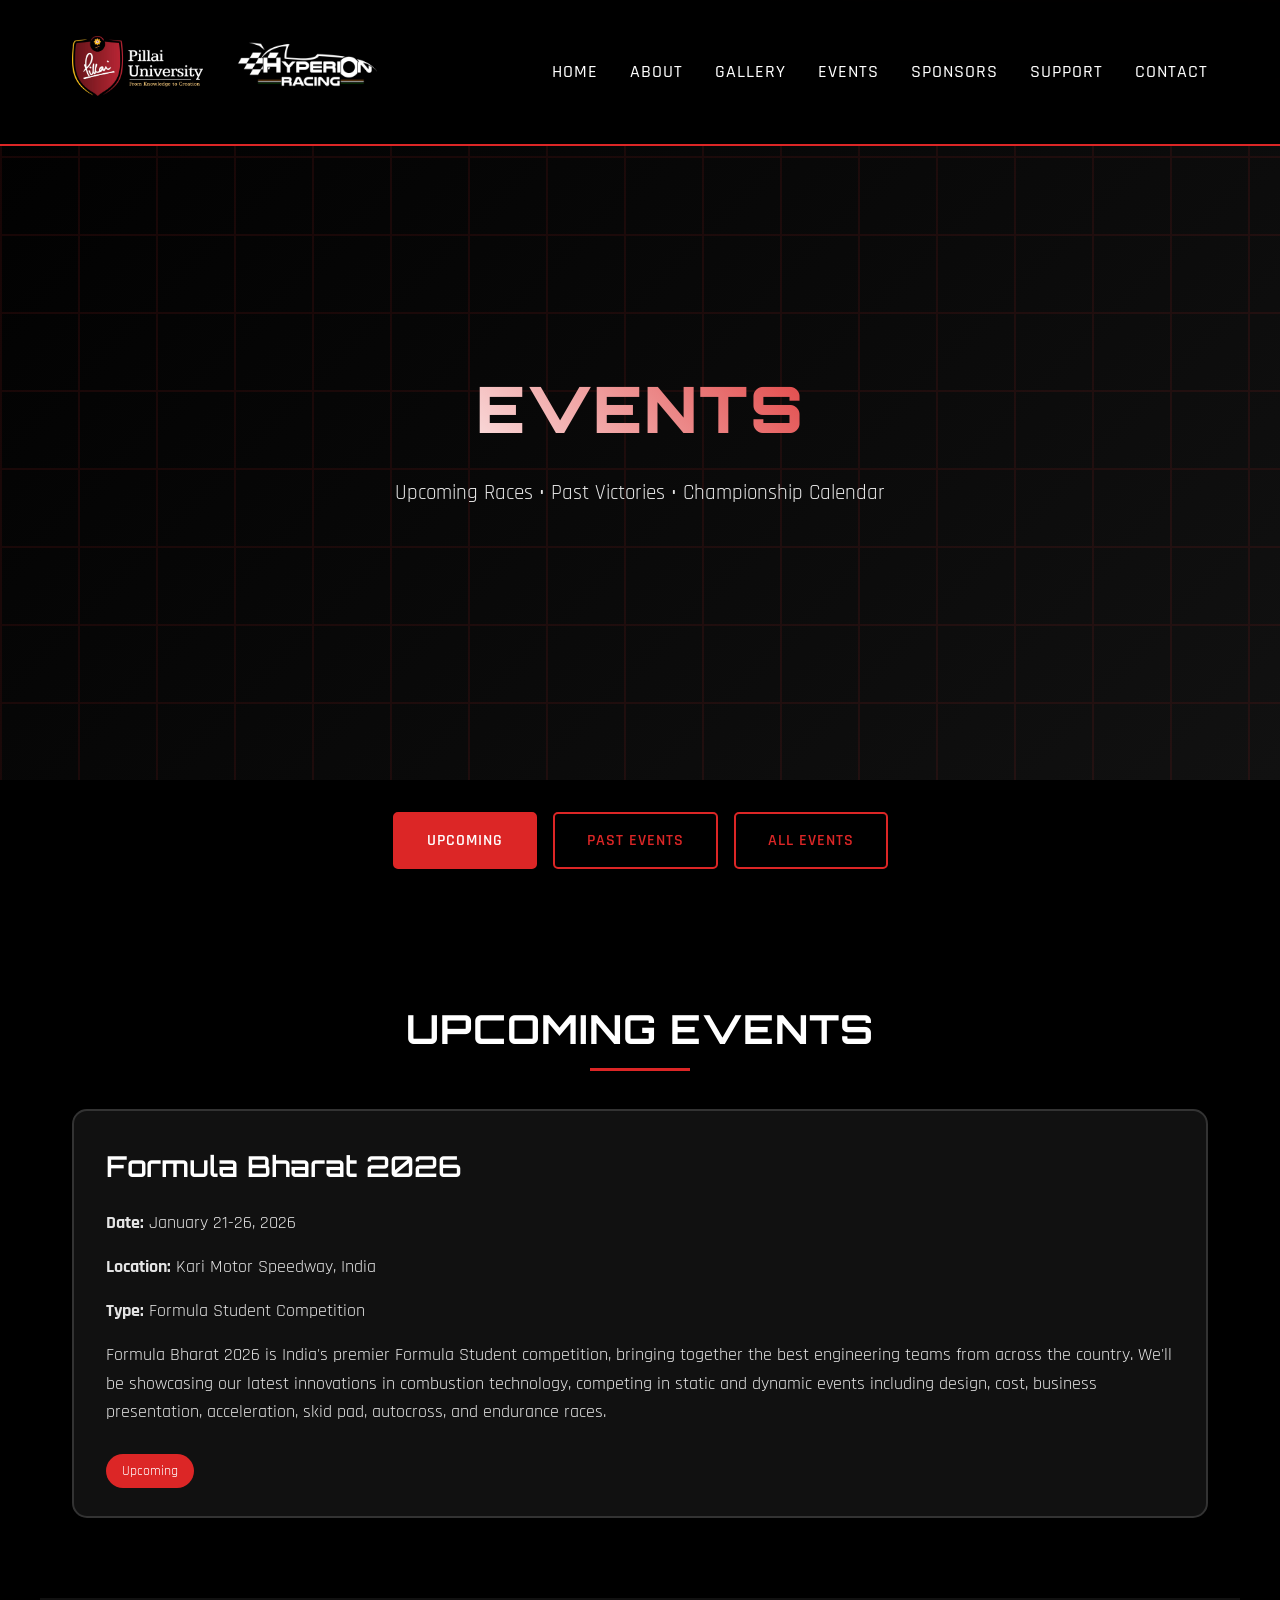
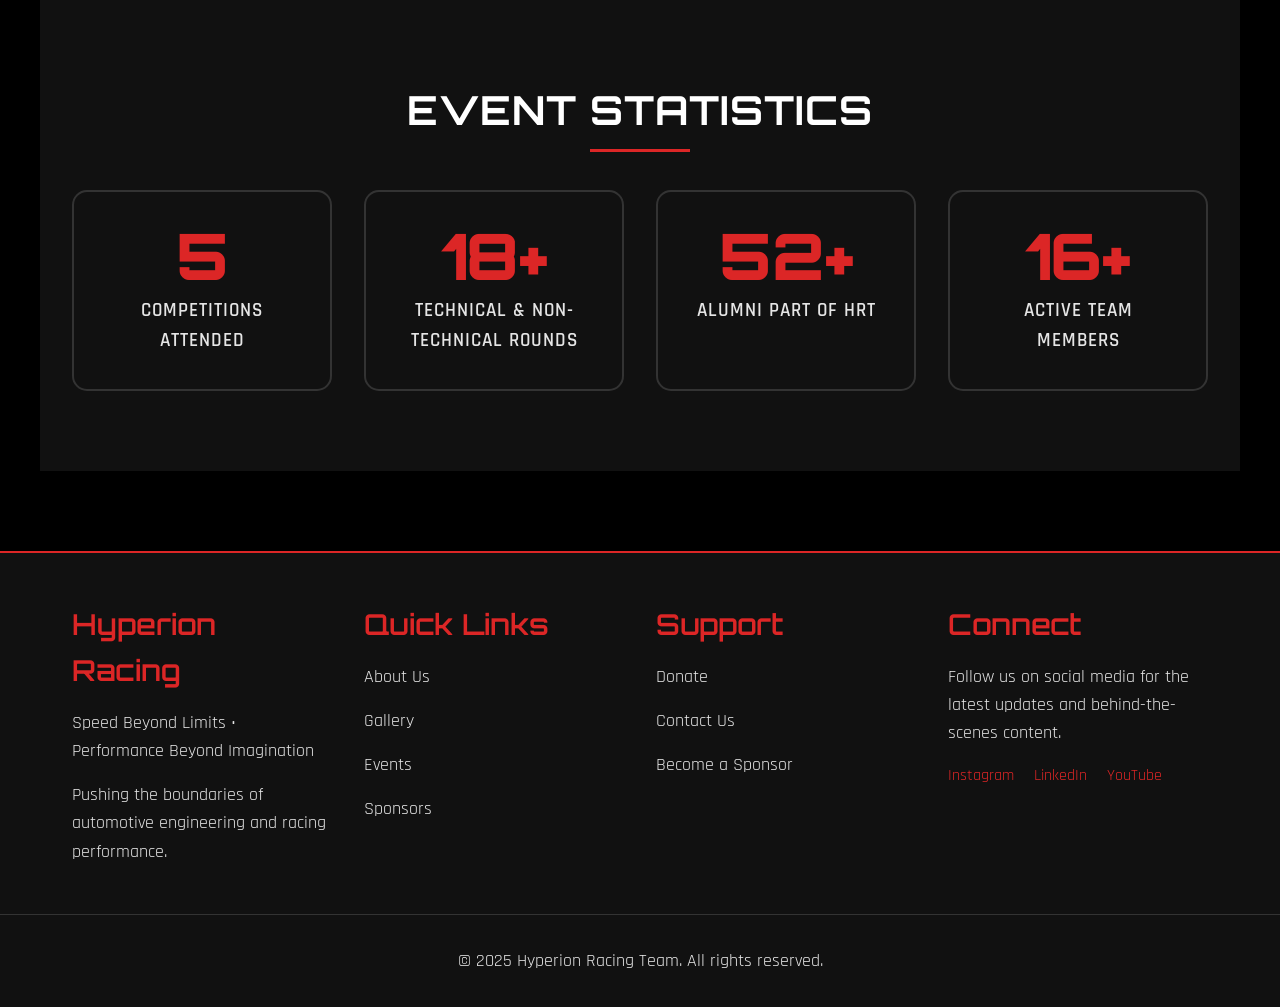
<file: events.html>
<!DOCTYPE html>
<html lang="en">
<head>
    <meta charset="UTF-8">
    <meta name="viewport" content="width=device-width, initial-scale=1.0">
    <title>Events - Hyperion Racing Team</title>
    <meta name="description" content="View upcoming and past racing events featuring Hyperion Racing Team">
    <link rel="stylesheet" href="public/css/style.css">
    <link rel="icon" type="image/png" href="views/Hyperion Logo (1).png">
</head>
<body>
    <!-- Navigation -->
    <nav class="navbar">
        <div class="nav-container">
            <div class="logo" style="display: flex; align-items: center; gap: 1rem;">
                <a href="https://pillai.edu.in/" target="_blank" rel="noopener noreferrer">
                    <img src="views/pillai-university.jpg" alt="Pillai University" style="height: 60px; width: auto;">
                </a>
                <a href="index.html">
                    <img src="views/Hyperion Logo (1).png" alt="Hyperion Racing" style="height: 100px; width: auto;">
                </a>
            </div>
            <ul class="nav-links">
                <li><a href="index.html">Home</a></li>
                <li><a href="about.html">About</a></li>
                <li><a href="gallery.html">Gallery</a></li>
                <li><a href="events.html">Events</a></li>
                <li><a href="sponsors.html">Sponsors</a></li>
                <li><a href="crowdfunding.html">Support</a></li>
                <li><a href="contact.html">Contact</a></li>
            </ul>
            <div class="mobile-menu-toggle">
                <span></span>
                <span></span>
                <span></span>
            </div>
        </div>
    </nav>

    <!-- Hero Section -->
    <section class="hero" style="height: 60vh;">
        <div class="hero-content">
            <h1>Events</h1>
            <p>Upcoming Races • Past Victories • Championship Calendar</p>
        </div>
    </section>

    <!-- Event Filter -->
    <section class="section" style="padding-top: 2rem;">
        <div class="text-center">
            <div style="display: flex; justify-content: center; gap: 1rem; flex-wrap: wrap; margin-bottom: 3rem;">
                <button class="btn btn-secondary event-filter active" data-filter="upcoming">Upcoming</button>
                <button class="btn btn-secondary event-filter" data-filter="past">Past Events</button>
                <button class="btn btn-secondary event-filter" data-filter="all">All Events</button>
            </div>
        </div>
    </section>

    <!-- Upcoming Events Section -->
    <section class="section" id="upcoming-events" style="padding-top: 0;">
        <div class="section-title">
            <h2>Upcoming Events</h2>
        </div>
        <div class="grid grid-2" id="upcomingEventsContainer">
            <div class="card-modern fade-in">
                <h3>Formula Bharat 2026</h3>
                <p><strong>Date:</strong> January 21-26, 2026</p>
                <p><strong>Location:</strong> Kari Motor Speedway, India</p>
                <p><strong>Type:</strong> Formula Student Competition</p>
                <p>Formula Bharat 2026 is India's premier Formula Student competition, bringing together the best engineering teams from across the country. We'll be showcasing our latest innovations in combustion technology, competing in static and dynamic events including design, cost, business presentation, acceleration, skid pad, autocross, and endurance races.</p>
                <div style="margin-top: 1rem;">
                    <span style="background: var(--accent-red); color: white; padding: 0.5rem 1rem; border-radius: 20px; font-size: 0.9rem;">Upcoming</span>
                </div>
            </div>
        </div>
    </section>

    <!-- Past Events Section -->
    <section class="section" id="past-events" style="background: var(--secondary-black); display: none;">
        <div class="section-title">
            <h2>Past Events</h2>
        </div>
        <div class="grid grid-2" id="pastEventsContainer">
            <div class="card-modern fade-in">
                <h3>Formula Imperial 2024</h3>
                <p><strong>Year:</strong> 2024</p>
                <p><strong>Type:</strong> Formula Student Competition</p>
                <p><strong>Results:</strong></p>
                <ul style="text-align: left; margin-top: 0.5rem;">
                    <li>Overall Rank: 6th</li>
                    <li>Engineering Design: 5th</li>
                    <li>Business Plan: 8th</li>
                    <li>Cost: 8th</li>
                </ul>
                <p style="margin-top: 1rem;">A season that showcased disciplined engineering and cohesive teamwork.</p>
                <div style="margin-top: 1rem;">
                    <span style="background: #10b981; color: white; padding: 0.5rem 1rem; border-radius: 20px; font-size: 0.9rem;">Completed</span>
                </div>
            </div>
            <div class="card-modern fade-in">
                <h3>Formula Bharat 2023</h3>
                <p><strong>Year:</strong> 2023</p>
                <p><strong>Type:</strong> Formula Student Competition</p>
                <p><strong>Results:</strong></p>
                <ul style="text-align: left; margin-top: 0.5rem;">
                    <li>Overall Rank: 16th</li>
                    <li>Business Plan: 7th</li>
                    <li>Cost Ranking: 9th</li>
                </ul>
                <p style="margin-top: 1rem;">This proved our ability to analyze, adapt, and return with refinement.</p>
                <div style="margin-top: 1rem;">
                    <span style="background: #10b981; color: white; padding: 0.5rem 1rem; border-radius: 20px; font-size: 0.9rem;">Completed</span>
                </div>
            </div>
            <div class="card-modern fade-in">
                <h3>The Engineering Era (2020-2022)</h3>
                <p><strong>Years:</strong> 2020-2022</p>
                <p><strong>Type:</strong> Formula Student Competitions</p>
                <p><strong>Highlights:</strong></p>
                <ul style="text-align: left; margin-top: 0.5rem;">
                    <li>Weight reductions through smarter tubing profiles</li>
                    <li>Suspension revisions for improved control</li>
                    <li>Powertrain reliability enhancements</li>
                </ul>
                <p><strong>Best Ranks:</strong></p>
                <ul style="text-align: left; margin-top: 0.5rem;">
                    <li>Engineering Design: Top 18</li>
                    <li>Business Plan: Top 22</li>
                </ul>
                <p style="margin-top: 1rem;">These seasons were defined by sharp technical evolution. Our garage became an R&D lab.</p>
                <div style="margin-top: 1rem;">
                    <span style="background: #10b981; color: white; padding: 0.5rem 1rem; border-radius: 20px; font-size: 0.9rem;">Completed</span>
                </div>
            </div>
            <div class="card-modern fade-in">
                <h3>Champions of Champions 2019</h3>
                <p><strong>Year:</strong> 2019</p>
                <p><strong>Type:</strong> Formula Student Competition</p>
                <p><strong>Results:</strong></p>
                <ul style="text-align: left; margin-top: 0.5rem;">
                    <li>🏆 Winner: Team Spirit Award</li>
                    <li>Business Plan: 2nd</li>
                    <li>Overall Ranking: 5th</li>
                </ul>
                <p style="margin-top: 1rem;">This is where Hyperion's identity became culture: resilient, united, driven.</p>
                <div style="margin-top: 1rem;">
                    <span style="background: #10b981; color: white; padding: 0.5rem 1rem; border-radius: 20px; font-size: 0.9rem;">Completed</span>
                </div>
            </div>
            <div class="card-modern fade-in">
                <h3>Formula Student India 2016</h3>
                <p><strong>Year:</strong> 2016</p>
                <p><strong>Type:</strong> Formula Student Competition</p>
                <p><strong>Results:</strong></p>
                <ul style="text-align: left; margin-top: 0.5rem;">
                    <li>Overall Rank: 18th</li>
                </ul>
                <p style="margin-top: 1rem;">Growing our understanding of endurance, reliability, and design validation under pressure.</p>
                <div style="margin-top: 1rem;">
                    <span style="background: #10b981; color: white; padding: 0.5rem 1rem; border-radius: 20px; font-size: 0.9rem;">Completed</span>
                </div>
            </div>
            <div class="card-modern fade-in">
                <h3>Formula Design Challenge 2015</h3>
                <p><strong>Year:</strong> 2015</p>
                <p><strong>Type:</strong> Formula Student Competition</p>
                <p><strong>Results:</strong></p>
                <ul style="text-align: left; margin-top: 0.5rem;">
                    <li>Overall Rank: 20th</li>
                    <li>Business Plan: 5th</li>
                    <li>🏆 Real Case Scenario: 1st</li>
                </ul>
                <p style="margin-top: 1rem;">This season taught us how strategy wins as much as speed.</p>
                <div style="margin-top: 1rem;">
                    <span style="background: #10b981; color: white; padding: 0.5rem 1rem; border-radius: 20px; font-size: 0.9rem;">Completed</span>
                </div>
            </div>
            <div class="card-modern fade-in">
                <h3>Formula Student Germany 2014</h3>
                <p><strong>Year:</strong> 2014</p>
                <p><strong>Type:</strong> Formula Student Competition</p>
                <p><strong>Results:</strong></p>
                <ul style="text-align: left; margin-top: 0.5rem;">
                    <li>✅ Technical Inspection: Passed</li>
                    <li>✅ Tilt Test: Passed</li>
                </ul>
                <p style="margin-top: 1rem;">Hyperion Racing entered the world stage, clearing technical inspection and tilt on the first attempt. Not just a debut—a statement of capability.</p>
                <div style="margin-top: 1rem;">
                    <span style="background: #10b981; color: white; padding: 0.5rem 1rem; border-radius: 20px; font-size: 0.9rem;">Completed</span>
                </div>
            </div>
        </div>
    </section>


    <!-- Event Statistics -->
    <section class="section" style="background: var(--secondary-black);">
        <div class="section-title">
            <h2>Event Statistics</h2>
        </div>
        <div class="grid grid-4">
            <div class="stat-card fade-in">
                <div class="stat-counter" data-target="10">0</div>
                <div class="stat-label">Competitions Attended</div>
            </div>
            <div class="stat-card fade-in">
                <div class="stat-counter" data-target="35">0+</div>
                <div class="stat-label">Technical & Non-Technical Rounds</div>
            </div>
            <div class="stat-card fade-in">
                <div class="stat-counter" data-target="100">0+</div>
                <div class="stat-label">Alumni Part of HRT</div>
            </div>
            <div class="stat-card fade-in">
                <div class="stat-counter" data-target="31">0+</div>
                <div class="stat-label">Active Team Members</div>
            </div>
        </div>
    </section>

    <!-- Footer -->
    <footer class="footer">
        <div class="footer-content">
            <div class="footer-section">
                <h3>Hyperion Racing</h3>
                <p>Speed Beyond Limits • Performance Beyond Imagination</p>
                <p>Pushing the boundaries of automotive engineering and racing performance.</p>
            </div>
            <div class="footer-section">
                <h3>Quick Links</h3>
                <p><a href="about.html">About Us</a></p>
                <p><a href="gallery.html">Gallery</a></p>
                <p><a href="events.html">Events</a></p>
                <p><a href="sponsors.html">Sponsors</a></p>
            </div>
            <div class="footer-section">
                <h3>Support</h3>
                <p><a href="crowdfunding.html">Donate</a></p>
                <p><a href="contact.html">Contact Us</a></p>
                <p><a href="sponsors.html">Become a Sponsor</a></p>
            </div>
            <div class="footer-section">
                <h3>Connect</h3>
                <p>Follow us on social media for the latest updates and behind-the-scenes content.</p>
                <div style="margin-top: 1rem;">
                    <a href="https://www.instagram.com/hyperion_racing_team/?hl=en" target="_blank" rel="noopener noreferrer" style="margin-right: 1rem; color: var(--accent-red);">Instagram</a>
                    <a href="https://in.linkedin.com/company/hyperion-racing-team" target="_blank" rel="noopener noreferrer" style="margin-right: 1rem; color: var(--accent-red);">LinkedIn</a>
                    <a href="https://www.youtube.com/@HyperionRacingTeam" target="_blank" rel="noopener noreferrer" style="color: var(--accent-red);">YouTube</a>
                </div>
            </div>
        </div>
        <div class="footer-bottom">
            <p>&copy; 2025 Hyperion Racing Team. All rights reserved.</p>
        </div>
    </footer>

    <script src="public/js/main.js"></script>
    <script>
        // Animated Counter
        function animateCounter(element) {
            const target = parseInt(element.getAttribute('data-target'));
            const duration = 2000;
            const increment = target / (duration / 16);
            let current = 0;
            const hasPlus = element.textContent.includes('+');
            const hasPercent = element.textContent.includes('%');
            
            const timer = setInterval(() => {
                current += increment;
                if (current >= target) {
                    element.textContent = target + (hasPlus ? '+' : '') + (hasPercent ? '%' : '');
                    clearInterval(timer);
                } else {
                    element.textContent = Math.floor(current) + (hasPlus ? '+' : '') + (hasPercent ? '%' : '');
                }
            }, 16);
        }

        // Intersection Observer for animations
        const observerOptions = {
            threshold: 0.3,
            rootMargin: '0px'
        };

        const observer = new IntersectionObserver((entries) => {
            entries.forEach(entry => {
                if (entry.isIntersecting) {
                    entry.target.classList.add('visible');
                    
                    const counter = entry.target.querySelector('.stat-counter');
                    if (counter && !counter.classList.contains('animated')) {
                        counter.classList.add('animated');
                        animateCounter(counter);
                    }
                }
            });
        }, observerOptions);

        document.querySelectorAll('.fade-in').forEach(el => {
            observer.observe(el);
        });

        // Event Filter Functionality
        document.addEventListener('DOMContentLoaded', function() {
            const filterButtons = document.querySelectorAll('.event-filter');
            const upcomingSection = document.getElementById('upcoming-events');
            const pastSection = document.getElementById('past-events');

            filterButtons.forEach(button => {
                button.addEventListener('click', function() {
                    // Remove active class from all buttons
                    filterButtons.forEach(btn => btn.classList.remove('active'));
                    // Add active class to clicked button
                    this.classList.add('active');

                    const filter = this.getAttribute('data-filter');

                    if (filter === 'upcoming') {
                        upcomingSection.style.display = 'block';
                        pastSection.style.display = 'none';
                    } else if (filter === 'past') {
                        upcomingSection.style.display = 'none';
                        pastSection.style.display = 'block';
                    } else if (filter === 'all') {
                        upcomingSection.style.display = 'block';
                        pastSection.style.display = 'block';
                    }
                });
            });
        });
    </script>
</body>
</html>
</file>
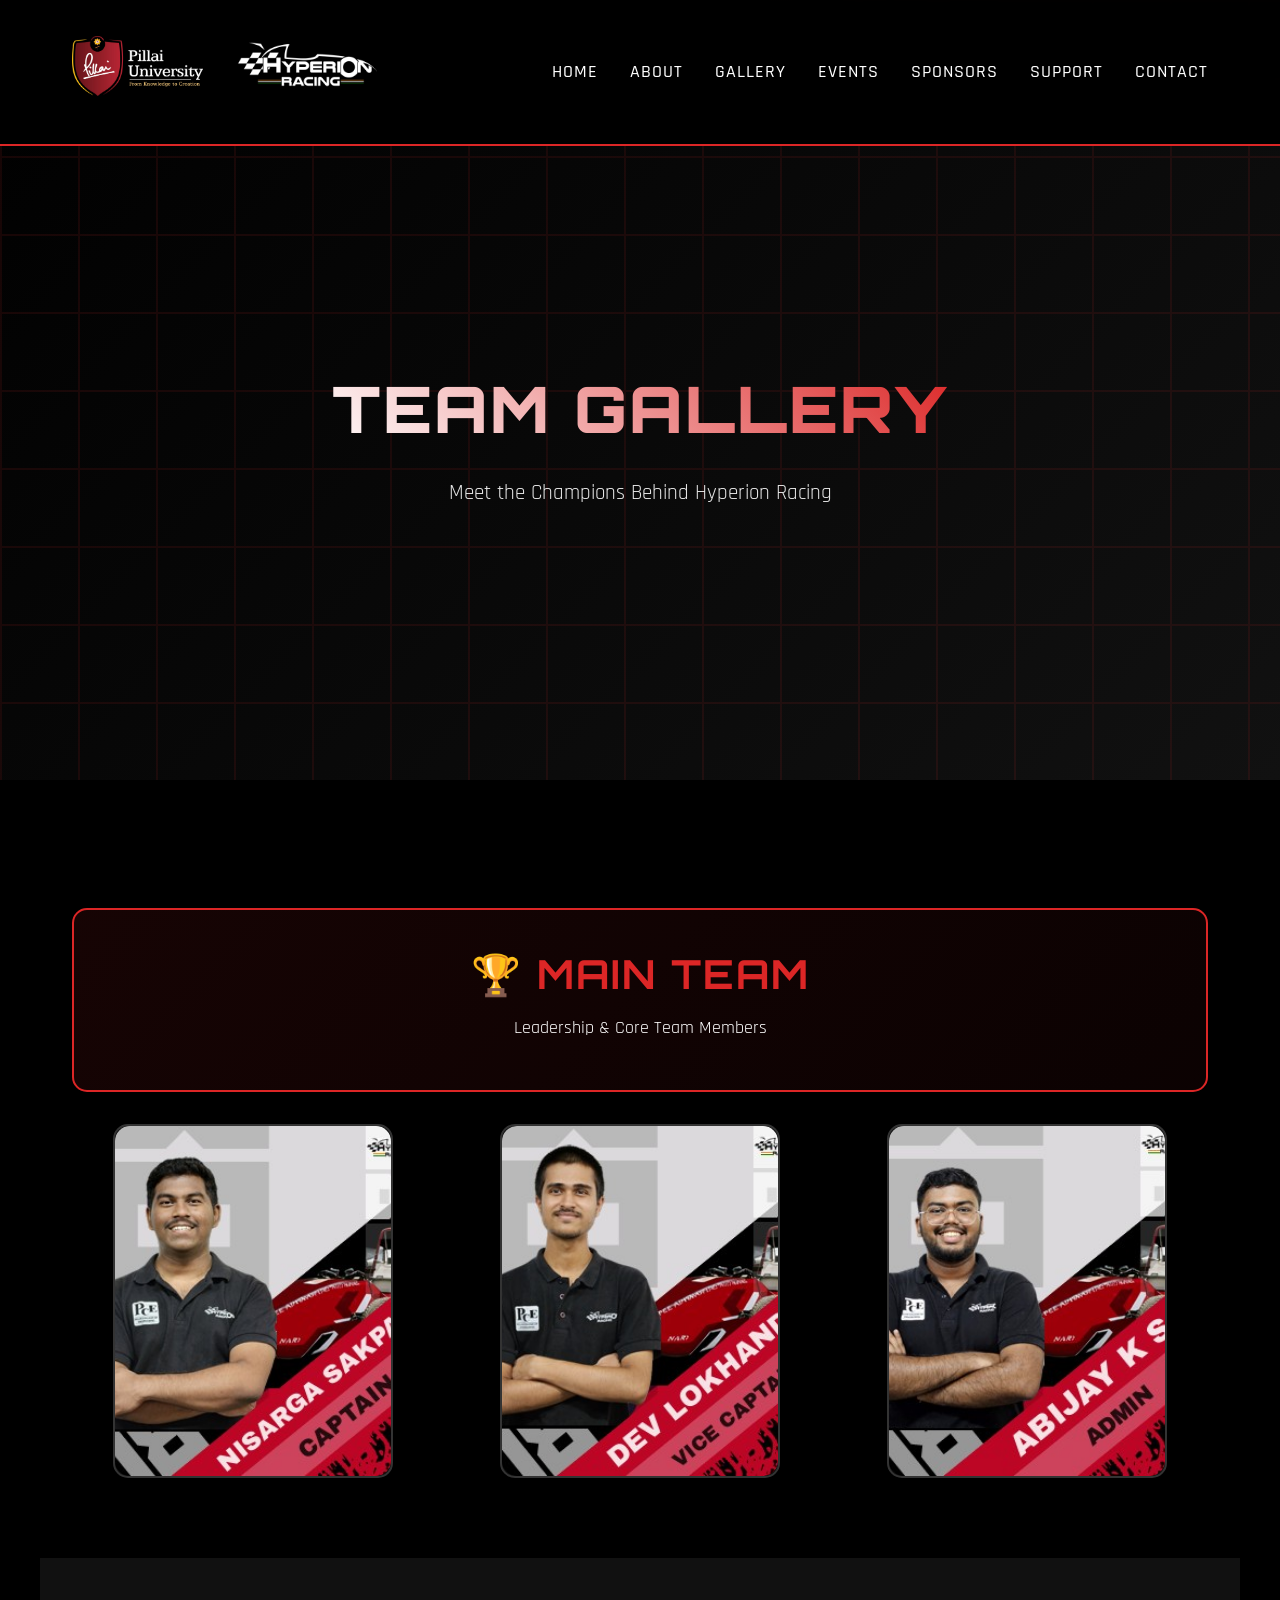
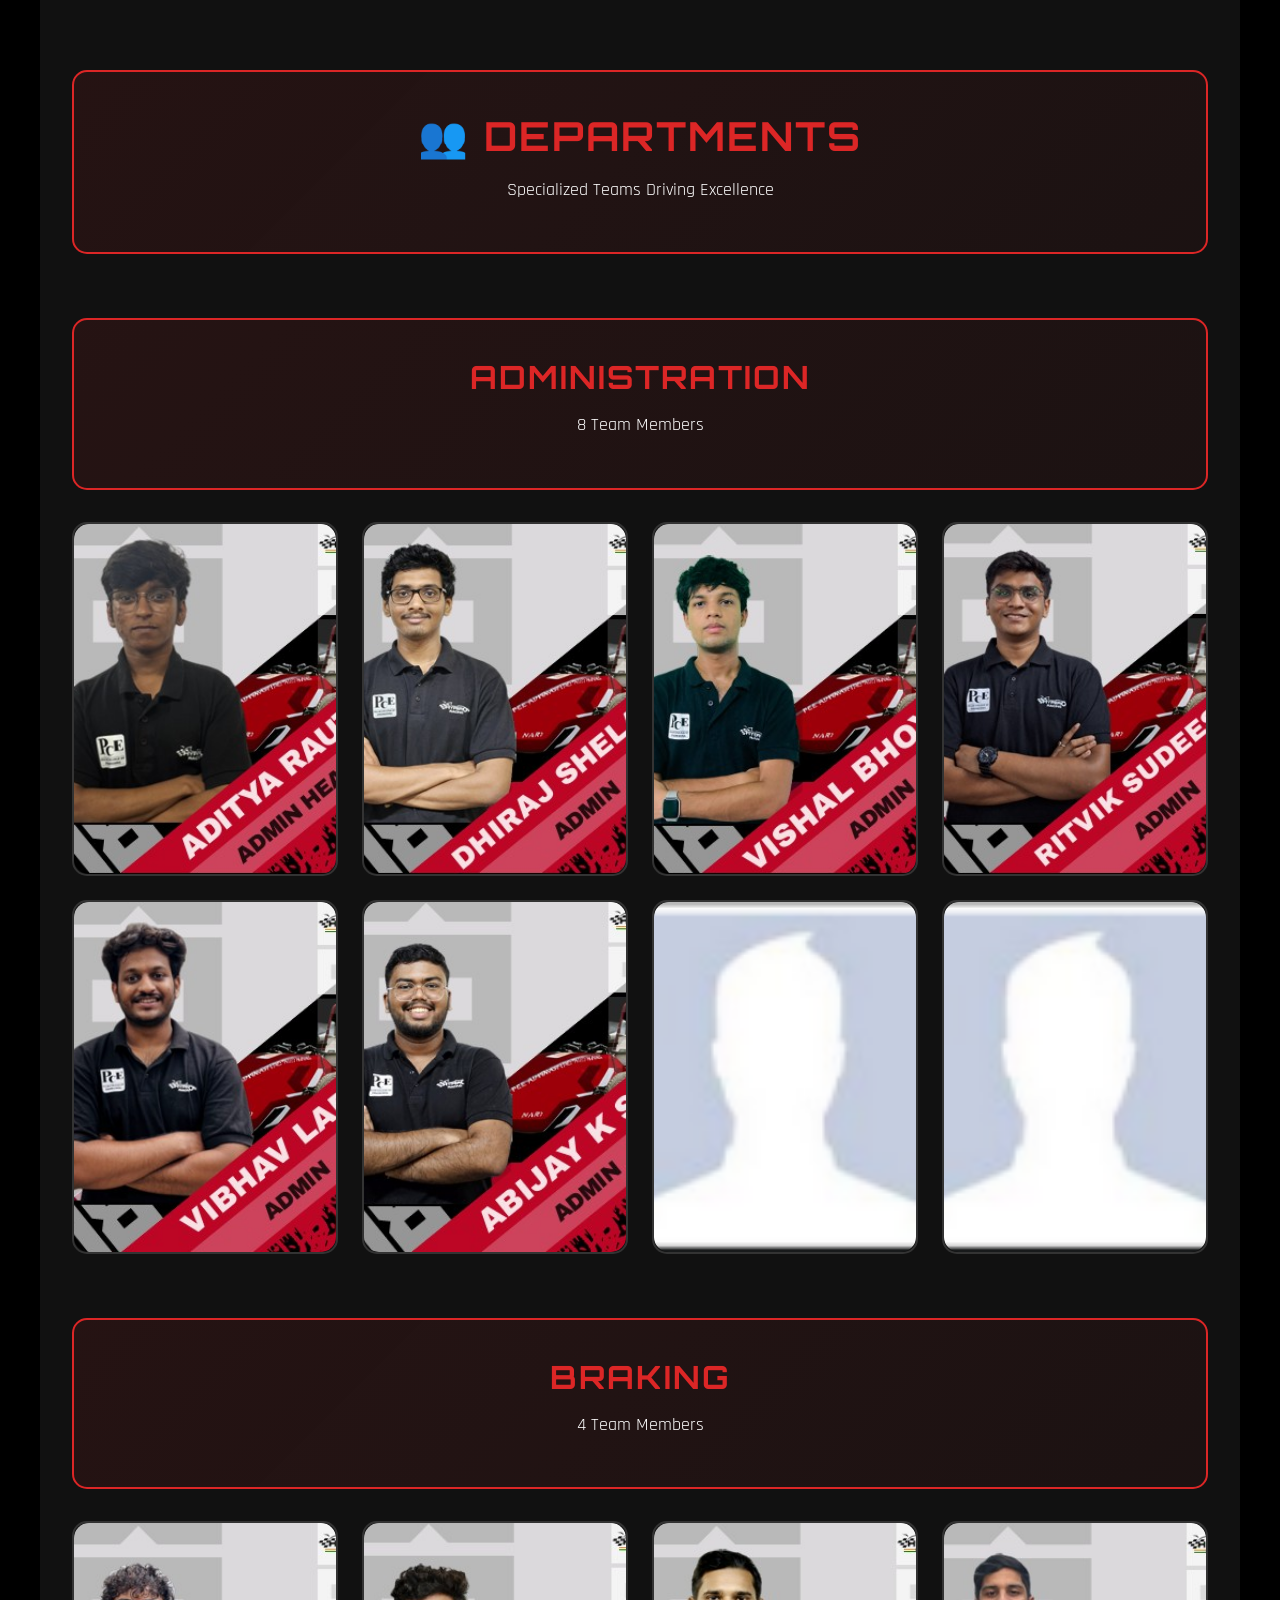
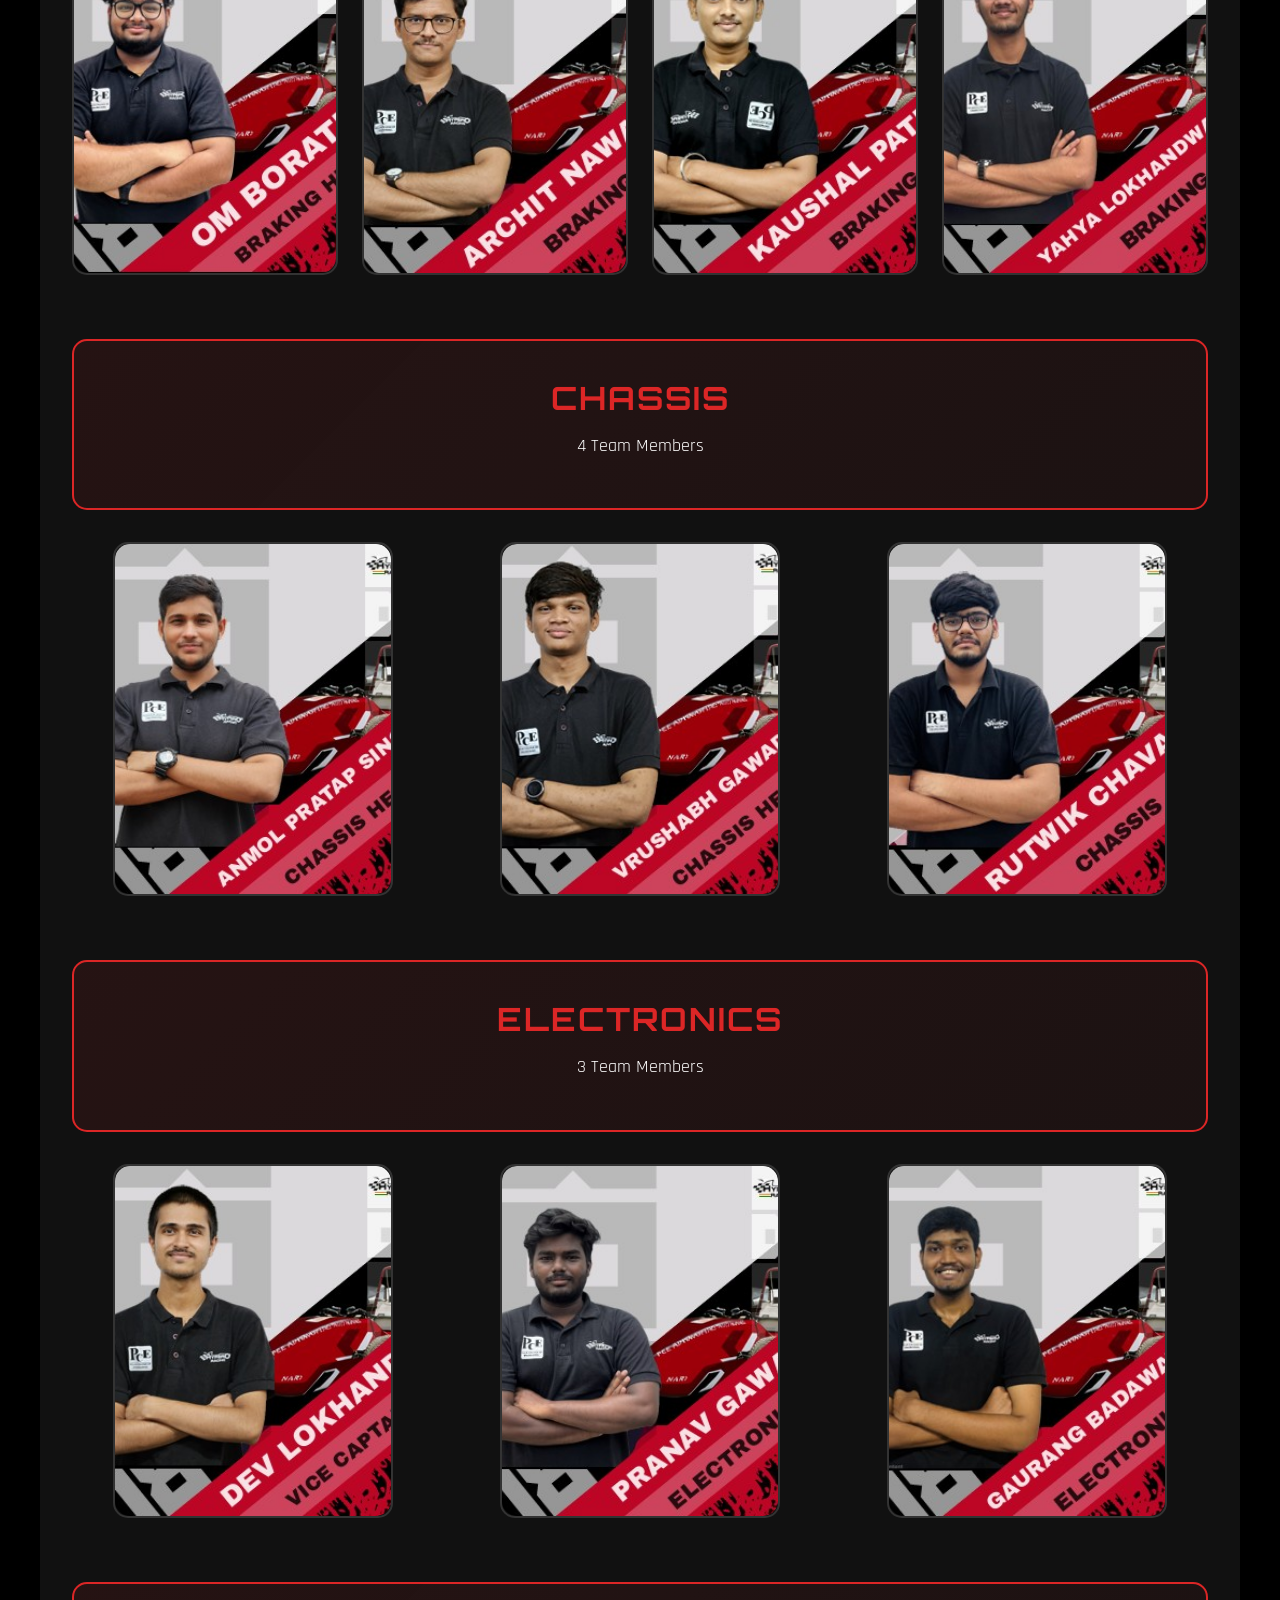
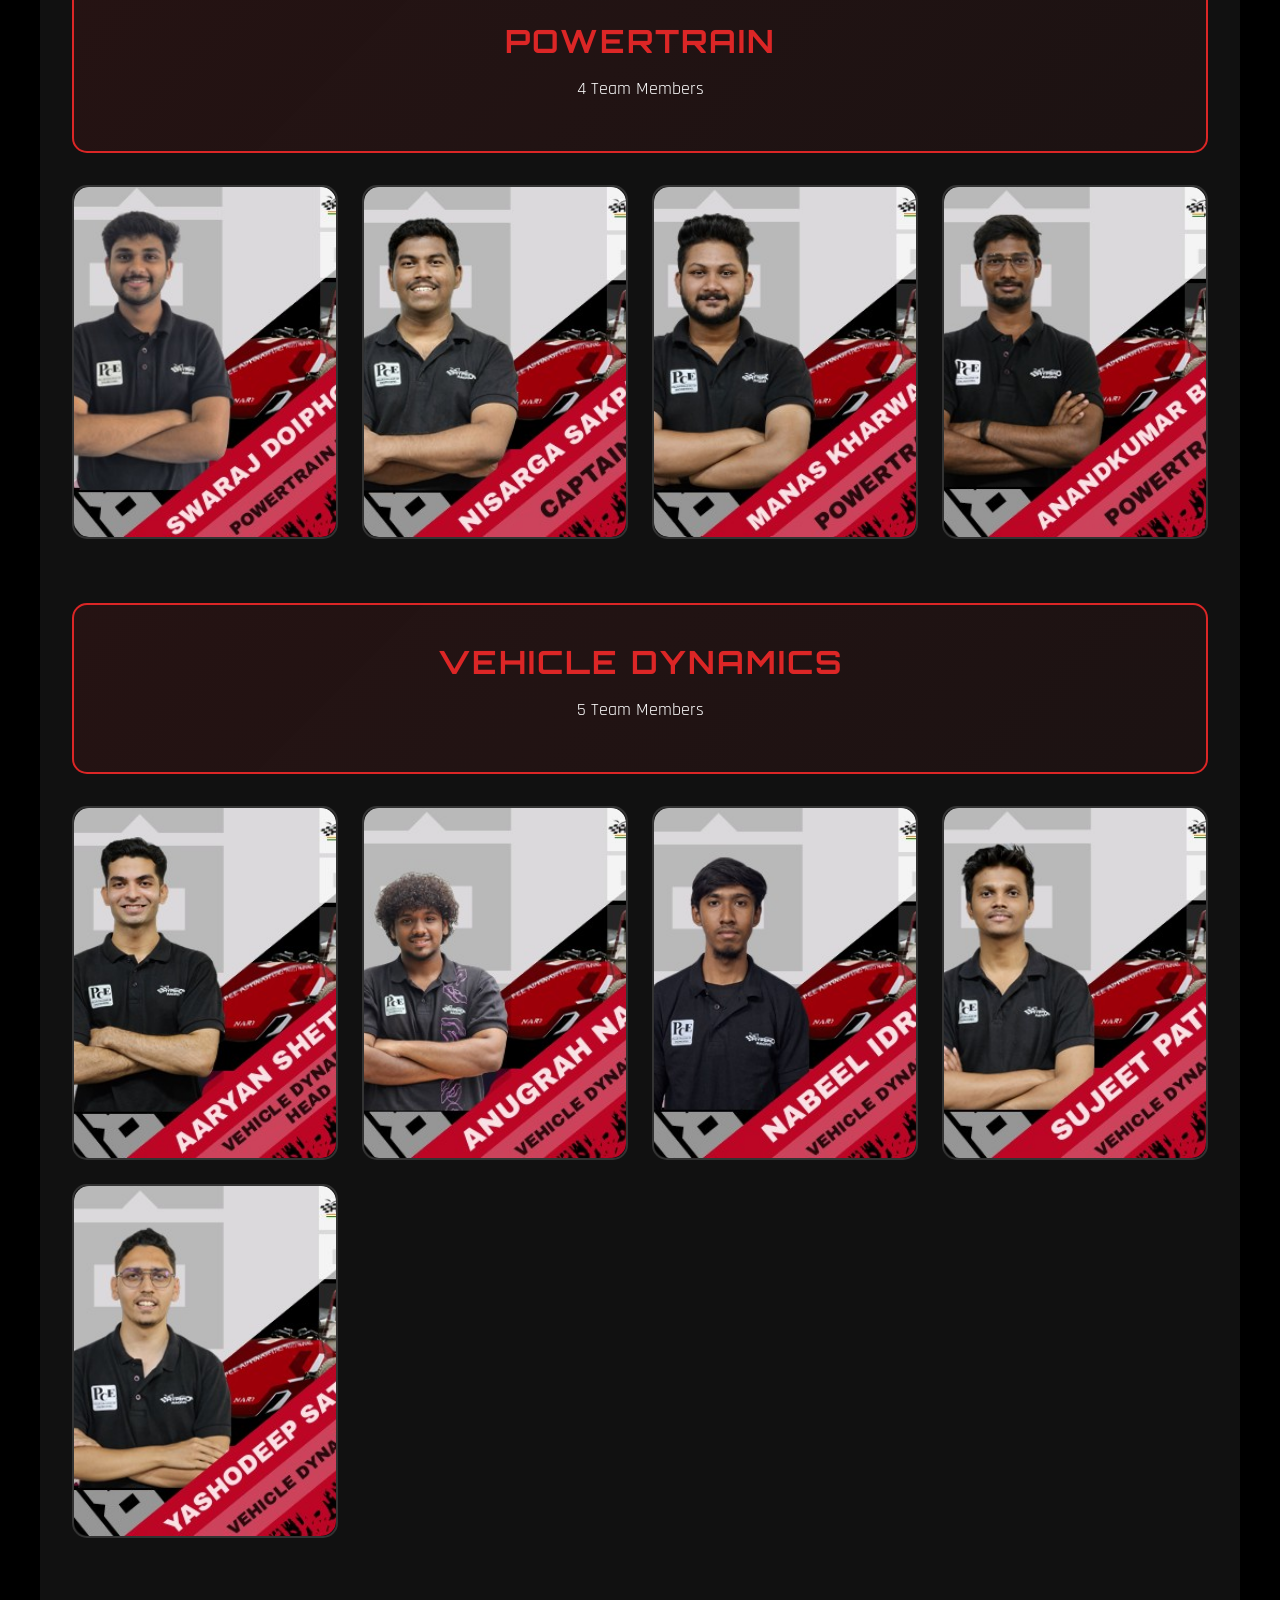
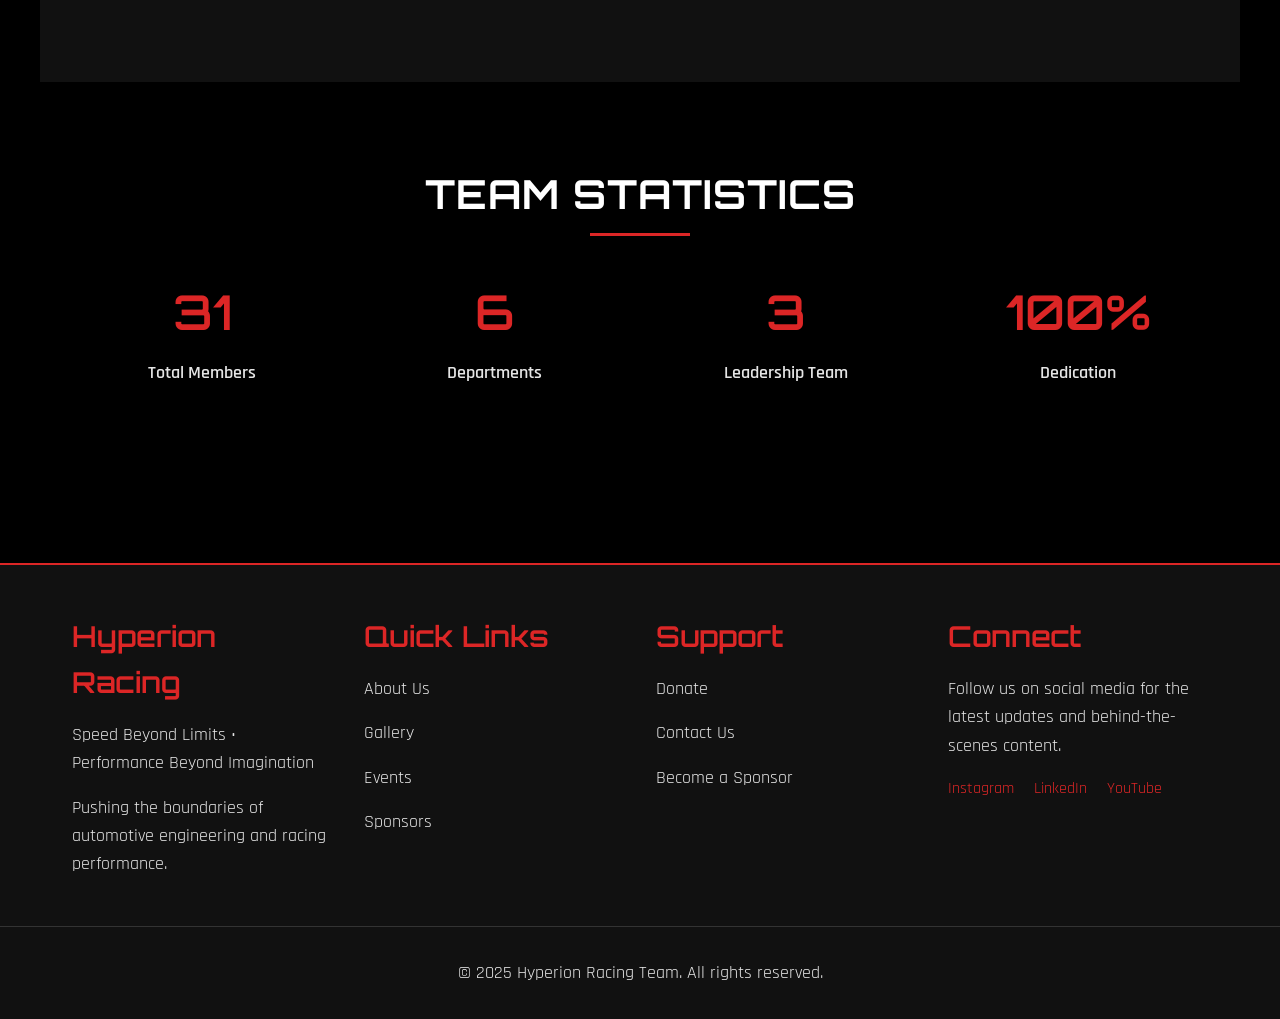
<file: gallery.html>
<!DOCTYPE html>
<html lang="en">
<head>
    <meta charset="UTF-8">
    <meta name="viewport" content="width=device-width, initial-scale=1.0">
    <title>Gallery - Hyperion Racing Team</title>
    <meta name="description" content="Meet the Hyperion Racing Team - Our leadership and department members">
    <link rel="stylesheet" href="public/css/style.css">
    <link rel="icon" type="image/png" href="views/Hyperion Logo (1).png">
    <style>
        .team-section {
            display: grid;
            grid-template-columns: repeat(auto-fit, minmax(220px, 1fr));
            gap: 1.5rem;
            margin-top: 2rem;
            max-width: 1400px;
            margin-left: auto;
            margin-right: auto;
        }
        
        .section-header {
            grid-column: 1 / -1;
            text-align: center;
            margin: 3rem 0 2rem 0;
            padding: 2rem;
            background: linear-gradient(135deg, rgba(220, 38, 38, 0.1), rgba(220, 38, 38, 0.05));
            border-radius: 15px;
            border: 2px solid var(--accent-red);
        }
        
        .section-header h2 {
            color: var(--accent-red);
            font-size: 2.5rem;
            margin-bottom: 0.5rem;
            text-transform: uppercase;
            letter-spacing: 2px;
        }
        
        .section-header p {
            color: var(--text-light);
            font-size: 1.1rem;
        }
        
        .member-card {
            position: relative;
            overflow: hidden;
            border-radius: 15px;
            cursor: pointer;
            transition: all 0.4s ease;
            border: 2px solid var(--border-gray);
            background: var(--secondary-black);
            width: 100%;
            max-width: 280px;
            margin: 0 auto;
            display: block;
        }
        
        .member-card:hover {
            border-color: var(--accent-red);
            box-shadow: 0 15px 40px rgba(220, 38, 38, 0.4);
            transform: translateY(-10px);
        }
        
        .member-card img {
            width: 100%;
            height: 350px;
            display: block;
            object-fit: cover;
            object-position: center;
            transition: transform 0.4s ease;
            background: var(--secondary-black);
            border-radius: 15px;
        }
        
        .member-placeholder {
            width: 100%;
            height: 350px;
            display: flex;
            align-items: center;
            justify-content: center;
            background: linear-gradient(135deg, #2a2a2a, #1a1a1a);
            border-radius: 15px;
            position: relative;
            overflow: hidden;
            transition: transform 0.4s ease;
        }
        
        .member-placeholder::before {
            content: '';
            position: absolute;
            width: 60%;
            height: 60%;
            background: #3a3a3a;
            border-radius: 50%;
            top: 20%;
            left: 50%;
            transform: translateX(-50%);
        }
        
        .member-placeholder::after {
            content: '';
            position: absolute;
            width: 40%;
            height: 30%;
            background: #3a3a3a;
            border-radius: 50% 50% 0 0;
            bottom: 15%;
            left: 50%;
            transform: translateX(-50%);
        }
        
        .member-card:hover img,
        .member-card:hover .member-placeholder {
            transform: scale(1.05);
        }
        
        .member-overlay {
            position: absolute;
            bottom: 0;
            left: 0;
            right: 0;
            background: linear-gradient(to top, rgba(0, 0, 0, 0.95), rgba(0, 0, 0, 0.7), transparent);
            padding: 2rem 1.5rem 1.5rem;
            transform: translateY(100%);
            transition: transform 0.4s ease;
        }
        
        .member-card:hover .member-overlay {
            transform: translateY(0);
        }
        
        .member-name {
            color: var(--primary-white);
            font-size: 1.3rem;
            font-weight: 700;
            margin-bottom: 0.5rem;
            text-transform: uppercase;
            letter-spacing: 1px;
        }
        
        .member-role {
            color: var(--accent-red);
            font-size: 1rem;
            font-weight: 600;
        }
        
        .member-badge {
            position: absolute;
            top: 15px;
            right: 15px;
            background: var(--accent-red);
            color: var(--primary-white);
            padding: 0.5rem 1rem;
            border-radius: 20px;
            font-size: 0.85rem;
            font-weight: 700;
            text-transform: uppercase;
            letter-spacing: 1px;
            opacity: 0;
            transform: scale(0.8);
            transition: all 0.3s ease;
        }
        
        .member-card:hover .member-badge {
            opacity: 1;
            transform: scale(1);
        }
        
        .leadership-badge {
            background: linear-gradient(135deg, var(--accent-red), #b91c1c);
            box-shadow: 0 4px 15px rgba(220, 38, 38, 0.5);
        }
        
        .department-badge {
            background: linear-gradient(135deg, #1e40af, #3b82f6);
        }
        
        .department-section {
            margin: 4rem 0;
        }
        
        .scroll-indicator {
            text-align: center;
            margin: 2rem 0;
            color: var(--text-gray);
            font-style: italic;
        }
        
        @media (max-width: 768px) {
            .team-section {
                grid-template-columns: repeat(auto-fit, minmax(180px, 1fr));
                gap: 1.2rem;
            }
            
            .member-card {
                max-width: 220px;
            }
            
            .section-header h2 {
                font-size: 1.8rem;
            }
        }
        
        @media (min-width: 1400px) {
            .team-section {
                grid-template-columns: repeat(auto-fit, minmax(240px, 1fr));
            }
        }
    </style>
</head>
<body>
    <!-- Navigation -->
    <nav class="navbar">
        <div class="nav-container">
            <div class="logo" style="display: flex; align-items: center; gap: 1rem;">
                <a href="https://pillai.edu.in/" target="_blank" rel="noopener noreferrer">
                    <img src="views/pillai-university.jpg" alt="Pillai University" style="height: 60px; width: auto;">
                </a>
                <a href="index.html">
                    <img src="views/Hyperion Logo (1).png" alt="Hyperion Racing" style="height: 100px; width: auto;">
                </a>
            </div>
            <ul class="nav-links">
                <li><a href="index.html">Home</a></li>
                <li><a href="about.html">About</a></li>
                <li><a href="gallery.html">Gallery</a></li>
                <li><a href="events.html">Events</a></li>
                <li><a href="sponsors.html">Sponsors</a></li>
                <li><a href="crowdfunding.html">Support</a></li>
                <li><a href="contact.html">Contact</a></li>
            </ul>
            <div class="mobile-menu-toggle">
                <span></span>
                <span></span>
                <span></span>
            </div>
        </div>
    </nav>

    <!-- Hero Section -->
    <section class="hero" style="height: 50vh;">
        <div class="hero-content">
            <h1>Team Gallery</h1>
            <p>Meet the Champions Behind Hyperion Racing</p>
        </div>
    </section>

    <!-- Main Team Section -->
    <section class="section">
        <div class="section-header fade-in">
            <h2>🏆 Main Team</h2>
            <p>Leadership & Core Team Members</p>
        </div>
        <div class="team-section">
            <!-- Captain -->
            <div class="member-card fade-in">
                <img src="public/images/gallery/main-team/Sakpal(Captain).jpg" alt="Captain" onerror="this.style.display='none';">
                <div class="member-badge leadership-badge">Captain</div>
                <div class="member-overlay">
                    <div class="member-name">Nisarg Sakpal</div>
                    <div class="member-role">Team Captain</div>
                </div>
            </div>
            
            <!-- Vice Captain -->
            <div class="member-card fade-in">
                <img src="public/images/gallery/main-team/Dev(Vice Captain).jpg" alt="Vice Captain" onerror="this.style.display='none';">
                <div class="member-badge leadership-badge">Vice Captain</div>
                <div class="member-overlay">
                    <div class="member-name">Dev Lokhande</div>
                    <div class="member-role">Team Vice Captain</div>
                </div>
            </div>
            
            <!-- Treasurer -->
            <div class="member-card fade-in">
                <img src="public/images/gallery/main-team/Abijay(Treasurer).jpg" alt="Treasurer" onerror="this.style.display='none';">
                <div class="member-badge leadership-badge">Treasurer</div>
                <div class="member-overlay">
                    <div class="member-name">Abijay K Sajesh</div>
                    <div class="member-role">Treasurer</div>
                </div>
            </div>
        </div>
    </section>

    <!-- Departments Section -->
    <section class="section" style="background: var(--secondary-black); padding-top: 4rem;">
        <div class="section-header fade-in">
            <h2>👥 Departments</h2>
            <p>Specialized Teams Driving Excellence</p>
        </div>
        
        <!-- Administration Department -->
        <div class="department-section" id="administration">
            <div class="section-header fade-in" style="margin: 2rem 0;">
                <h2 style="font-size: 2rem;">Administration</h2>
                <p>8 Team Members</p>
            </div>
            <div class="team-section">
                <div class="member-card fade-in">
                    <img src="public/images/gallery/administration/Raut (head).jpg" alt="Administration Lead" onerror="this.style.display='none';">
                    <div class="member-badge department-badge">Admin</div>
                    <div class="member-overlay">
                        <div class="member-name">Aditya Raut</div>
                        <div class="member-role">Administration Lead </div>
                    </div>
                </div>
                <div class="member-card fade-in">
                    <img src="public/images/gallery/administration/Shelar.jpg" alt="Administration Member 2" onerror="this.style.display='none';">
                    <div class="member-badge department-badge">Admin</div>
                    <div class="member-overlay">
                        <div class="member-name">Dhiraj Shelar</div>
                        <div class="member-role">Administration(Documentation)</div>
                    </div>
                </div>
                <div class="member-card fade-in">
                    <img src="public/images/gallery/administration/Vishal.jpg" alt="Administration Member 3" onerror="this.style.display='none';">
                    <div class="member-badge department-badge">Admin</div>
                    <div class="member-overlay">
                        <div class="member-name">Vishal Bhoye </div>
                        <div class="member-role">Administration(Graphic Designer)</div>
                    </div>
                </div>
                <div class="member-card fade-in">
                    <img src="public/images/gallery/administration/Sudeesh.jpg" alt="Administration Member 4" onerror="this.style.display='none';">
                    <div class="member-badge department-badge">Admin</div>
                    <div class="member-overlay">
                        <div class="member-name">Ritvik Sudeesh</div>
                        <div class="member-role">Administration(Website Developer)</div>
                    </div>
                </div>
                <div class="member-card fade-in">
                    <img src="public/images/gallery/administration/Lad.jpg" alt="Administration Member 5" onerror="this.style.display='none';">
                    <div class="member-badge department-badge">Admin</div>
                    <div class="member-overlay">
                        <div class="member-name">Vibhav Lad</div>
                        <div class="member-role">Administration(Team Manager)</div>
                    </div>
                </div>
                <div class="member-card fade-in">
                    <img src="public/images/gallery/administration/Abijay.jpg" alt="Administration Member 7" onerror="this.style.display='none';">
                    <div class="member-badge department-badge">Admin</div>
                    <div class="member-overlay">
                        <div class="member-name">Abijay K Sajesh</div>
                        <div class="member-role">Administration(Financial Manager)</div>
                    </div>
                </div>
                <div class="member-card fade-in">
                    <img src="public/images/gallery/administration/nope.PNG" alt="Pranav Shetty" onerror="this.style.display='none';">
                    <div class="member-badge department-badge">Admin</div>
                    <div class="member-overlay">
                        <div class="member-name">Pranav Shetty</div>
                        <div class="member-role">Administration(Assistant Marketing Manager)</div>
                    </div>
                </div>
                <div class="member-card fade-in">
                    <img src="public/images/gallery/administration/nope.PNG" alt="Abhay Nagrare" onerror="this.style.display='none';">
                    <div class="member-badge department-badge">Admin</div>
                    <div class="member-overlay">
                        <div class="member-name">Abhay Nagrare</div>
                        <div class="member-role">Administration Team Member</div>
                    </div>
                </div>
            </div>
                </div>
                
        <!-- Braking Department -->
        <div class="department-section" id="braking">
            <div class="section-header fade-in" style="margin: 2rem 0;">
                <h2 style="font-size: 2rem;">Braking</h2>
                <p>4 Team Members</p>
            </div>
            <div class="team-section">
                <div class="member-card fade-in">
                    <img src="public/images/gallery/braking/Borate(head).jpg" alt="Braking Member 1" onerror="this.style.display='none';">
                    <div class="member-badge department-badge">Braking</div>
                    <div class="member-overlay">
                        <div class="member-name">Om Borate</div>
                        <div class="member-role">Braking Lead</div>
                    </div>
                </div>
                <div class="member-card fade-in">
                    <img src="public/images/gallery/braking/Nawale.jpg" alt="Braking Member 2" onerror="this.style.display='none';">
                    <div class="member-badge department-badge">Braking</div>
                    <div class="member-overlay">
                        <div class="member-name">Archit Nawale</div>
                        <div class="member-role">Braking Team Member</div>
                    </div>
                </div>
                <div class="member-card fade-in">
                    <img src="public/images/gallery/braking/Patil.jpg" alt="Braking Member 3" onerror="this.style.display='none';">
                    <div class="member-badge department-badge">Braking</div>
                    <div class="member-overlay">
                        <div class="member-name">Kaushal Patil</div>
                        <div class="member-role">Braking Team Member</div>
                    </div>
                </div>
                <div class="member-card fade-in">
                    <img src="public/images/gallery/braking/yahya.jpg" alt="Braking Member 4" onerror="this.style.display='none';">
                    <div class="member-badge department-badge">Braking</div>
                    <div class="member-overlay">
                        <div class="member-name">Yahya Lokhandwala</div>
                        <div class="member-role">Braking Team Member</div>
                    </div>
                </div>
                    </div>
                </div>

        <!-- Chassis Department -->
        <div class="department-section" id="chassis">
            <div class="section-header fade-in" style="margin: 2rem 0;">
                <h2 style="font-size: 2rem;">Chassis</h2>
                <p>4 Team Members</p>
            </div>
            <div class="team-section">
                <div class="member-card fade-in">
                    <img src="public/images/gallery/chassis/Pratap(head).jpg" alt="Chassis Member 1" onerror="this.style.display='none';">
                    <div class="member-badge department-badge">Chassis</div>
                    <div class="member-overlay">
                        <div class="member-name">Anmol P.Singh</div>
                        <div class="member-role">Chassis Lead</div>
                    </div>
                </div>
                <div class="member-card fade-in">
                    <img src="public/images/gallery/chassis/Gawade.jpg" alt="Chassis Member 2" onerror="this.style.display='none';">
                    <div class="member-badge department-badge">Chassis</div>
                    <div class="member-overlay">
                        <div class="member-name">Vrushab Gawade</div>
                        <div class="member-role">Chassis Co-Lead </div>
                    </div>
                </div>
                <div class="member-card fade-in">
                    <img src="public/images/gallery/chassis/Chavan.jpg" alt="Chassis Member 4" onerror="this.style.display='none';">
                    <div class="member-badge department-badge">Chassis</div>
                    <div class="member-overlay">
                        <div class="member-name">Rutvik Chavan</div>
                        <div class="member-role">Chassis Team Member</div>
                    </div>
                </div>
            </div>
                </div>
                
        <!-- Electronics Department -->
        <div class="department-section" id="electronics">
            <div class="section-header fade-in" style="margin: 2rem 0;">
                <h2 style="font-size: 2rem;">Electronics</h2>
                <p>3 Team Members</p>
            </div>
            <div class="team-section">
                <div class="member-card fade-in">
                    <img src="public/images/gallery/electronics/Dev(head).jpg" alt="Electronics Member 1" onerror="this.style.display='none';">
                    <div class="member-badge department-badge">Electronics</div>
                    <div class="member-overlay">
                        <div class="member-name">Dev Lokhande</div>
                        <div class="member-role">Electronics Lead</div>
                    </div>
                </div>
                <div class="member-card fade-in">
                    <img src="public/images/gallery/electronics/Gawai.jpg" alt="Electronics Member 2" onerror="this.style.display='none';">
                    <div class="member-badge department-badge">Electronics</div>
                    <div class="member-overlay">
                        <div class="member-name">Pranav Gawai</div>
                        <div class="member-role">Electronics Team Member</div>
                    </div>
                </div>
                <div class="member-card fade-in">
                    <img src="public/images/gallery/electronics/Gaurang.jpg" alt="Electronics Member 3" onerror="this.style.display='none';">
                    <div class="member-badge department-badge">Electronics</div>
                    <div class="member-overlay">
                        <div class="member-name">Gaurang Bhadawate</div>
                        <div class="member-role">Electronics Team Member</div>
                    </div>
                </div>
            </div>
        </div>

        <!-- Powertrain Department -->
        <div class="department-section" id="powertrain">
            <div class="section-header fade-in" style="margin: 2rem 0;">
                <h2 style="font-size: 2rem;">Powertrain</h2>
                <p>4 Team Members</p>
            </div>
            <div class="team-section">
                <div class="member-card fade-in">
                    <img src="public/images/gallery/powertrain/Swaraj(head).jpg" alt="Powertrain Member 1" onerror="this.style.display='none';">
                    <div class="member-badge department-badge">Powertrain</div>
                    <div class="member-overlay">
                        <div class="member-name">Swaraj Doiphode</div>
                        <div class="member-role">Powertrain Lead</div>
                    </div>
                </div>
                <div class="member-card fade-in">
                    <img src="public/images/gallery/powertrain/Sakpal.jpg" alt="Powertrain Member 2" onerror="this.style.display='none';">
                    <div class="member-badge department-badge">Powertrain</div>
                    <div class="member-overlay">
                        <div class="member-name">Nisarg Sakpal</div>
                        <div class="member-role">Powertrain Team Member</div>
                    </div>
                </div>
                <div class="member-card fade-in">
                    <img src="public/images/gallery/powertrain/Manas.jpg" alt="Powertrain Member 3" onerror="this.style.display='none';">
                    <div class="member-badge department-badge">Powertrain</div>
                    <div class="member-overlay">
                        <div class="member-name">Manas Kharwade</div>
                        <div class="member-role">Powertrain Team Member</div>
                    </div>
                </div>
                <div class="member-card fade-in">
                    <img src="public/images/gallery/powertrain/Bind.jpg" alt="Powertrain Member 4" onerror="this.style.display='none';">
                    <div class="member-badge department-badge">Powertrain</div>
                    <div class="member-overlay">
                        <div class="member-name">Anand Bind</div>
                        <div class="member-role">Powertrain Team Member</div>
                    </div>
                    </div>
                </div>
            </div>

        <!-- Vehicle Dynamics Department -->
        <div class="department-section" id="vehicle-dynamics">
            <div class="section-header fade-in" style="margin: 2rem 0;">
                <h2 style="font-size: 2rem;">Vehicle Dynamics</h2>
                <p>5 Team Members</p>
            </div>
            <div class="team-section">
                <div class="member-card fade-in">
                    <img src="public/images/gallery/vehicle-dynamics/Shetty(head).jpg" alt="Vehicle Dynamics Member 1" onerror="this.style.display='none';">
                    <div class="member-badge department-badge">VD</div>
                    <div class="member-overlay">
                        <div class="member-name">Aryan Shetty</div>
                        <div class="member-role">Vehicle Dynamics Lead</div>
                    </div>
                </div>
                <div class="member-card fade-in">
                    <img src="public/images/gallery/vehicle-dynamics/Nair.jpg" alt="Vehicle Dynamics Member 2" onerror="this.style.display='none';">
                    <div class="member-badge department-badge">VD</div>
                    <div class="member-overlay">
                        <div class="member-name">Anugrah Nair</div>
                        <div class="member-role">Vehicle Dynamics Member</div>
                    </div>
                </div>
                <div class="member-card fade-in">
                    <img src="public/images/gallery/vehicle-dynamics/Nabeel.jpg" alt="Vehicle Dynamics Member 3" onerror="this.style.display='none';">
                    <div class="member-badge department-badge">VD</div>
                    <div class="member-overlay">
                        <div class="member-name">Nabeel Idris</div>
                        <div class="member-role">Vehicle Dynamics Member</div>
                    </div>
                </div>
                <div class="member-card fade-in">
                    <img src="public/images/gallery/vehicle-dynamics/Patil.jpg" alt="Vehicle Dynamics Member 4" onerror="this.style.display='none';">
                    <div class="member-badge department-badge">VD</div>
                    <div class="member-overlay">
                        <div class="member-name">Sujeet Patil</div>
                        <div class="member-role">Vehicle Dynamics Member</div>
                    </div>
                </div>
                <div class="member-card fade-in">
                    <img src="public/images/gallery/vehicle-dynamics/Sathe.jpg" alt="Vehicle Dynamics Member 5" onerror="this.style.display='none';">
                    <div class="member-badge department-badge">VD</div>
                    <div class="member-overlay">
                        <div class="member-name">Yashodeep Sathe</div>
                        <div class="member-role">Vehicle Dynamics Member</div>
                    </div>
                </div>
            </div>
        </div>
    </section>

    <!-- Team Statistics -->
    <section class="section">
        <div class="section-title">
            <h2>Team Statistics</h2>
        </div>
        <div class="grid grid-4">
            <div class="text-center fade-in">
                <h3 style="font-size: 3rem; color: var(--accent-red); margin-bottom: 0.5rem;">31</h3>
                <p style="font-weight: 600;">Total Members</p>
            </div>
            <div class="text-center fade-in">
                <h3 style="font-size: 3rem; color: var(--accent-red); margin-bottom: 0.5rem;">6</h3>
                <p style="font-weight: 600;">Departments</p>
            </div>
            <div class="text-center fade-in">
                <h3 style="font-size: 3rem; color: var(--accent-red); margin-bottom: 0.5rem;">3</h3>
                <p style="font-weight: 600;">Leadership Team</p>
            </div>
            <div class="text-center fade-in">
                <h3 style="font-size: 3rem; color: var(--accent-red); margin-bottom: 0.5rem;">100%</h3>
                <p style="font-weight: 600;">Dedication</p>
            </div>
        </div>
    </section>

    <!-- Footer -->
    <footer class="footer">
        <div class="footer-content">
            <div class="footer-section">
                <h3>Hyperion Racing</h3>
                <p>Speed Beyond Limits • Performance Beyond Imagination</p>
                <p>Pushing the boundaries of automotive engineering and racing performance.</p>
            </div>
            <div class="footer-section">
                <h3>Quick Links</h3>
                <p><a href="about.html">About Us</a></p>
                <p><a href="gallery.html">Gallery</a></p>
                <p><a href="events.html">Events</a></p>
                <p><a href="sponsors.html">Sponsors</a></p>
            </div>
            <div class="footer-section">
                <h3>Support</h3>
                <p><a href="crowdfunding.html">Donate</a></p>
                <p><a href="contact.html">Contact Us</a></p>
                <p><a href="sponsors.html">Become a Sponsor</a></p>
            </div>
            <div class="footer-section">
                <h3>Connect</h3>
                <p>Follow us on social media for the latest updates and behind-the-scenes content.</p>
                <div style="margin-top: 1rem;">
                    <a href="https://www.instagram.com/hyperion_racing_team/?hl=en" target="_blank" rel="noopener noreferrer" style="margin-right: 1rem; color: var(--accent-red);">Instagram</a>
                    <a href="https://in.linkedin.com/company/hyperion-racing-team" target="_blank" rel="noopener noreferrer" style="margin-right: 1rem; color: var(--accent-red);">LinkedIn</a>
                    <a href="https://www.youtube.com/@HyperionRacingTeam" target="_blank" rel="noopener noreferrer" style="color: var(--accent-red);">YouTube</a>
                </div>
            </div>
        </div>
        <div class="footer-bottom">
            <p>&copy; 2025 Hyperion Racing Team. All rights reserved.</p>
        </div>
    </footer>

    <script src="public/js/main.js"></script>
    <script>
        // Smooth scroll animation for fade-in elements
        const observerOptions = {
            threshold: 0.1,
            rootMargin: '0px 0px -50px 0px'
        };

        const observer = new IntersectionObserver((entries) => {
            entries.forEach(entry => {
                if (entry.isIntersecting) {
                    entry.target.style.opacity = '1';
                    entry.target.style.transform = 'translateY(0)';
                }
            });
        }, observerOptions);

        document.querySelectorAll('.fade-in').forEach(el => {
            el.style.opacity = '0';
            el.style.transform = 'translateY(20px)';
            el.style.transition = 'opacity 0.6s ease, transform 0.6s ease';
            observer.observe(el);
        });
    </script>
</body>
</html>
</file>
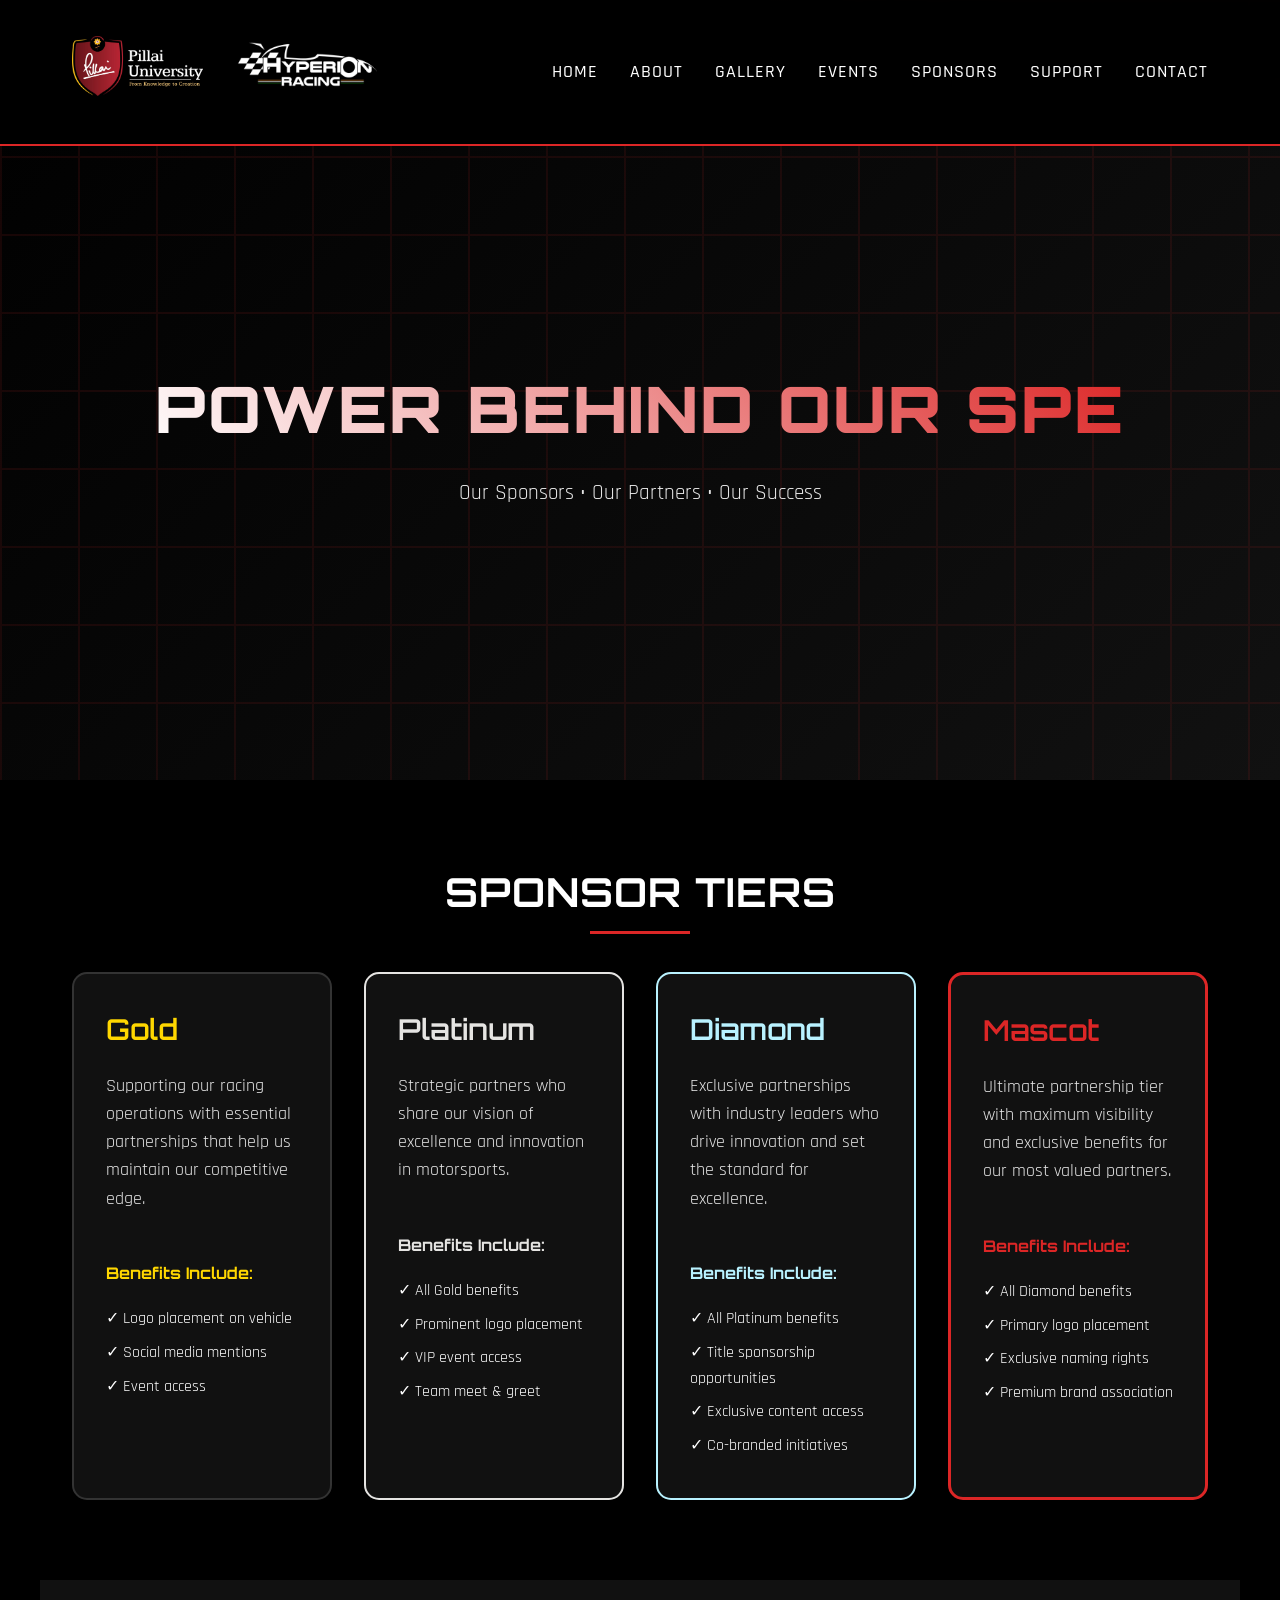
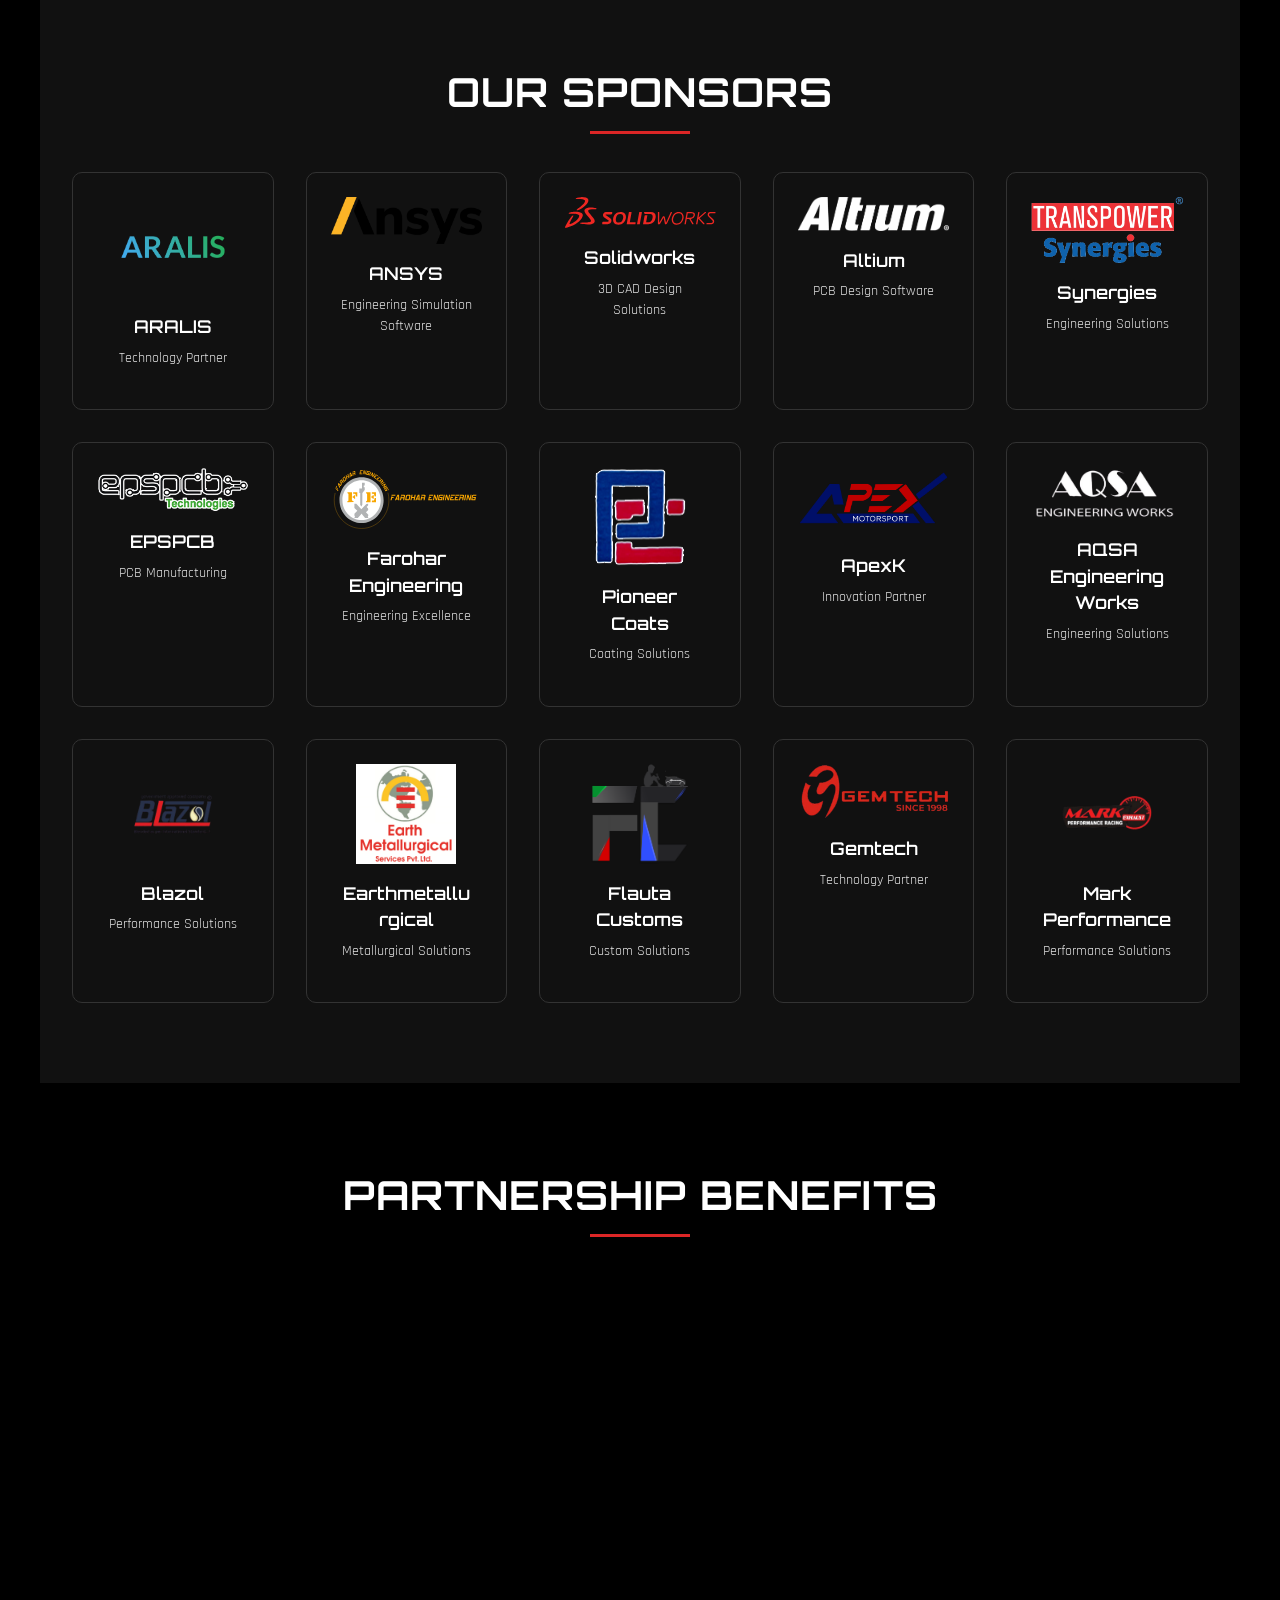
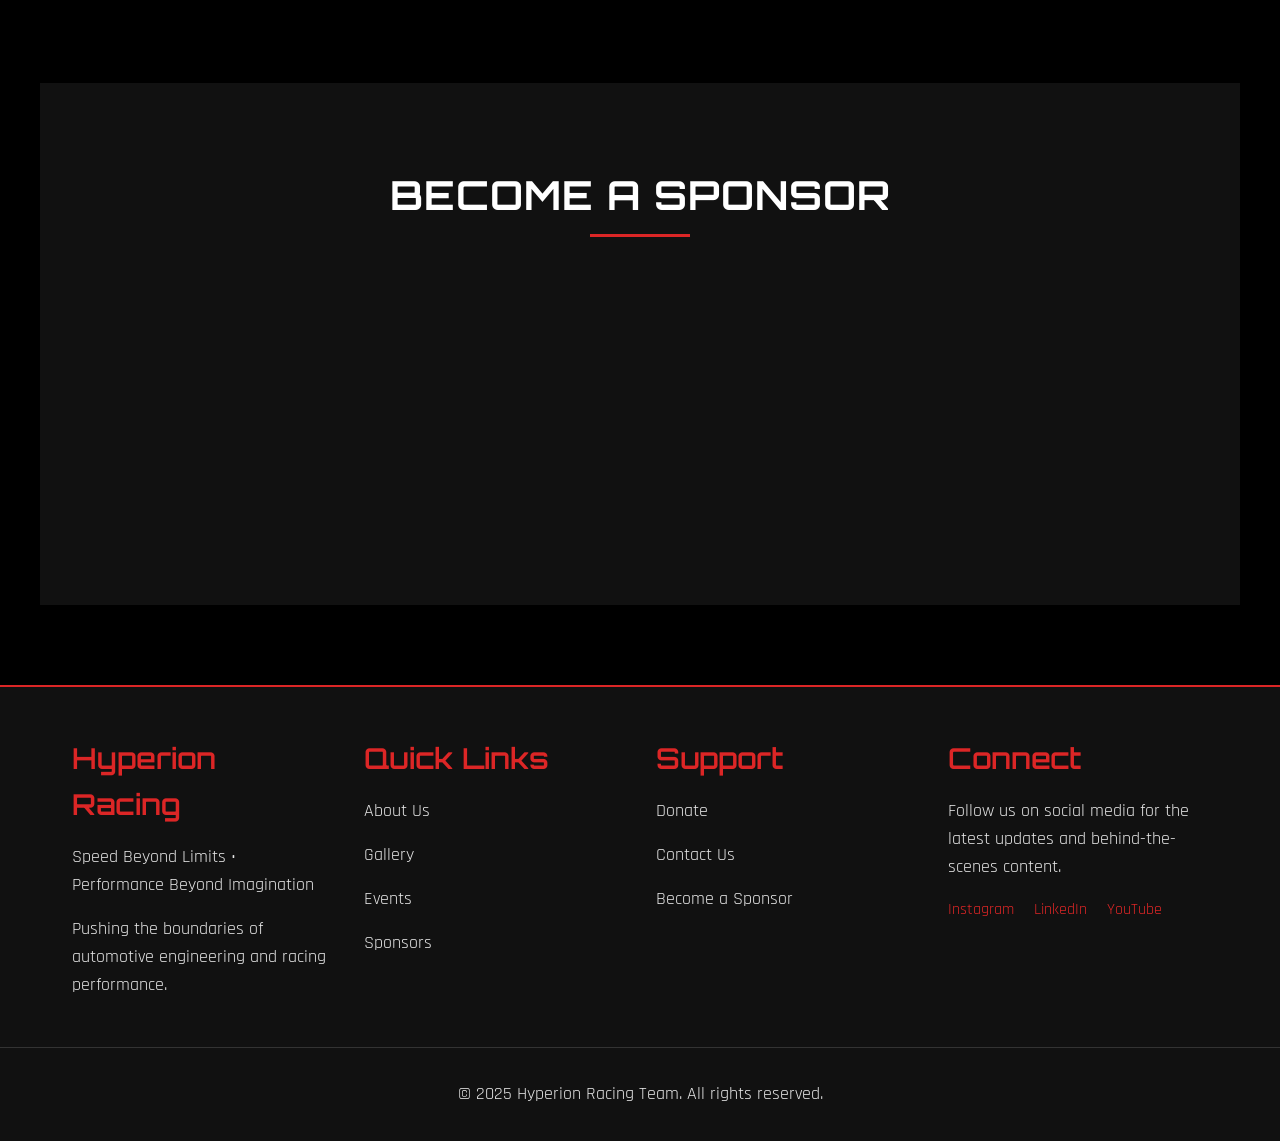
<file: sponsors.html>
<!DOCTYPE html>
<html lang="en">
<head>
    <meta charset="UTF-8">
    <meta name="viewport" content="width=device-width, initial-scale=1.0">
    <title>Sponsors - Hyperion Racing Team</title>
    <meta name="description" content="Meet our sponsors and partners who power Hyperion Racing Team's success">
    <link rel="stylesheet" href="public/css/style.css">
    <link rel="icon" type="image/png" href="views/Hyperion Logo (1).png">
</head>
<body>
    <!-- Navigation -->
    <nav class="navbar">
        <div class="nav-container">
            <div class="logo" style="display: flex; align-items: center; gap: 1rem;">
                <a href="https://pillai.edu.in/" target="_blank" rel="noopener noreferrer">
                    <img src="views/pillai-university.jpg" alt="Pillai University" style="height: 60px; width: auto;">
                </a>
                <a href="index.html">
                    <img src="views/Hyperion Logo (1).png" alt="Hyperion Racing" style="height: 100px; width: auto;">
                </a>
            </div>
            <ul class="nav-links">
                <li><a href="index.html">Home</a></li>
                <li><a href="about.html">About</a></li>
                <li><a href="gallery.html">Gallery</a></li>
                <li><a href="events.html">Events</a></li>
                <li><a href="sponsors.html">Sponsors</a></li>
                <li><a href="crowdfunding.html">Support</a></li>
                <li><a href="contact.html">Contact</a></li>
            </ul>
            <div class="mobile-menu-toggle">
                <span></span>
                <span></span>
                <span></span>
            </div>
        </div>
    </nav>

    <!-- Hero Section -->
    <section class="hero" style="height: 60vh;">
        <div class="hero-content">
            <h1>Power Behind Our Speed</h1>
            <p>Our Sponsors • Our Partners • Our Success</p>
        </div>
    </section>

    <!-- Sponsor Tiers -->
    <section class="section">
        <div class="section-title">
            <h2>Sponsor Tiers</h2>
        </div>
        <div class="grid grid-4">
            <div class="card-modern fade-in">
                <h3 style="color: #FFD700;">Gold</h3>
                <p>Supporting our racing operations with essential partnerships that help us maintain our competitive edge.</p>
                <div style="margin-top: 2rem;">
                    <h4 style="color: #FFD700;">Benefits Include:</h4>
                    <ul style="list-style: none; padding: 0;">
                        <li style="margin-bottom: 0.5rem;">✓ Logo placement on vehicle</li>
                        <li style="margin-bottom: 0.5rem;">✓ Social media mentions</li>
                        <li style="margin-bottom: 0.5rem;">✓ Event access</li>
                    </ul>
                </div>
            </div>
            
            <div class="card-modern fade-in" style="border-color: #E5E4E2;">
                <h3 style="color: #E5E4E2;">Platinum</h3>
                <p>Strategic partners who share our vision of excellence and innovation in motorsports.</p>
                <div style="margin-top: 2rem;">
                    <h4 style="color: #E5E4E2;">Benefits Include:</h4>
                    <ul style="list-style: none; padding: 0;">
                        <li style="margin-bottom: 0.5rem;">✓ All Gold benefits</li>
                        <li style="margin-bottom: 0.5rem;">✓ Prominent logo placement</li>
                        <li style="margin-bottom: 0.5rem;">✓ VIP event access</li>
                        <li style="margin-bottom: 0.5rem;">✓ Team meet & greet</li>
                    </ul>
                </div>
            </div>
            
            <div class="card-modern fade-in" style="border-color: #B9F2FF;">
                <h3 style="color: #B9F2FF;">Diamond</h3>
                <p>Exclusive partnerships with industry leaders who drive innovation and set the standard for excellence.</p>
                <div style="margin-top: 2rem;">
                    <h4 style="color: #B9F2FF;">Benefits Include:</h4>
                    <ul style="list-style: none; padding: 0;">
                        <li style="margin-bottom: 0.5rem;">✓ All Platinum benefits</li>
                        <li style="margin-bottom: 0.5rem;">✓ Title sponsorship opportunities</li>
                        <li style="margin-bottom: 0.5rem;">✓ Exclusive content access</li>
                        <li style="margin-bottom: 0.5rem;">✓ Co-branded initiatives</li>
                    </ul>
                </div>
            </div>
            
            <div class="card-modern fade-in mascot-tier" style="border-color: var(--accent-red);">
                <h3 style="color: var(--accent-red);">Mascot</h3>
                <p>Ultimate partnership tier with maximum visibility and exclusive benefits for our most valued partners.</p>
                <div style="margin-top: 2rem;">
                    <h4 style="color: var(--accent-red);">Benefits Include:</h4>
                    <ul style="list-style: none; padding: 0;">
                        <li style="margin-bottom: 0.5rem;">✓ All Diamond benefits</li>
                        <li style="margin-bottom: 0.5rem;">✓ Primary logo placement</li>
                        <li style="margin-bottom: 0.5rem;">✓ Exclusive naming rights</li>
                        <li style="margin-bottom: 0.5rem;">✓ Premium brand association</li>
                    </ul>
                </div>
            </div>
        </div>
    </section>

    <!-- All Sponsors -->
    <section class="section" style="background: var(--secondary-black);">
        <div class="section-title">
            <h2>Our Sponsors</h2>
        </div>
        <div class="sponsors-grid" id="allSponsors">
            <!-- ARALIS first as requested -->
            <div class="sponsor-card fade-in">
                <img src="public/images/sponsers/ARALIS.png" alt="ARALIS" class="sponsor-logo" onerror="this.style.display='none'">
                <h3 class="sponsor-name">ARALIS</h3>
                <p class="sponsor-tagline">Technology Partner</p>
            </div>
            <div class="sponsor-card fade-in">
                <img src="public/images/sponsers/ANSYS.png" alt="ANSYS" class="sponsor-logo" onerror="this.style.display='none'">
                <h3 class="sponsor-name">ANSYS</h3>
                <p class="sponsor-tagline">Engineering Simulation Software</p>
            </div>
            <div class="sponsor-card fade-in">
                <img src="public/images/sponsers/Solidworks.svg" alt="Solidworks" class="sponsor-logo" onerror="this.style.display='none'">
                <h3 class="sponsor-name">Solidworks</h3>
                <p class="sponsor-tagline">3D CAD Design Solutions</p>
            </div>
            <div class="sponsor-card fade-in">
                <img src="public/images/sponsers/altium.png" alt="Altium" class="sponsor-logo" onerror="this.style.display='none'">
                <h3 class="sponsor-name">Altium</h3>
                <p class="sponsor-tagline">PCB Design Software</p>
            </div>
            <div class="sponsor-card fade-in">
                <img src="public/images/sponsers/Synergies_Logo_R.png" alt="Synergies" class="sponsor-logo" onerror="this.style.display='none'">
                <h3 class="sponsor-name">Synergies</h3>
                <p class="sponsor-tagline">Engineering Solutions</p>
            </div>
            <div class="sponsor-card fade-in">
                <img src="public/images/sponsers/EPSPCB.png" alt="EPSPCB" class="sponsor-logo" onerror="this.style.display='none'">
                <h3 class="sponsor-name">EPSPCB</h3>
                <p class="sponsor-tagline">PCB Manufacturing</p>
            </div>
            <div class="sponsor-card fade-in">
                <img src="public/images/sponsers/Farohar Engineering.svg" alt="Farohar Engineering" class="sponsor-logo" onerror="this.style.display='none'">
                <h3 class="sponsor-name">Farohar Engineering</h3>
                <p class="sponsor-tagline">Engineering Excellence</p>
            </div>
            <div class="sponsor-card fade-in">
                <img src="public/images/sponsers/Pioneer Coats.png" alt="Pioneer Coats" class="sponsor-logo" onerror="this.style.display='none'">
                <h3 class="sponsor-name">Pioneer Coats</h3>
                <p class="sponsor-tagline">Coating Solutions</p>
            </div>
            <div class="sponsor-card fade-in">
                <img src="public/images/sponsers/apexK.png" alt="ApexK" class="sponsor-logo" onerror="this.style.display='none'">
                <h3 class="sponsor-name">ApexK</h3>
                <p class="sponsor-tagline">Innovation Partner</p>
            </div>
            <div class="sponsor-card fade-in">
                <img src="public/images/sponsers/AQSA Engineering Works.png" alt="AQSA Engineering Works" class="sponsor-logo" onerror="this.style.display='none'">
                <h3 class="sponsor-name">AQSA Engineering Works</h3>
                <p class="sponsor-tagline">Engineering Solutions</p>
            </div>
            <div class="sponsor-card fade-in">
                <img src="public/images/sponsers/Blazol.png" alt="Blazol" class="sponsor-logo" onerror="this.style.display='none'">
                <h3 class="sponsor-name">Blazol</h3>
                <p class="sponsor-tagline">Performance Solutions</p>
            </div>
            <div class="sponsor-card fade-in">
                <img src="public/images/sponsers/Earthmetallurgical.png" alt="Earthmetallurgical" class="sponsor-logo" onerror="this.style.display='none'">
                <h3 class="sponsor-name">Earthmetallurgical</h3>
                <p class="sponsor-tagline">Metallurgical Solutions</p>
            </div>
            <div class="sponsor-card fade-in">
                <img src="public/images/sponsers/Flauta Customs.png" alt="Flauta Customs" class="sponsor-logo" onerror="this.style.display='none'">
                <h3 class="sponsor-name">Flauta Customs</h3>
                <p class="sponsor-tagline">Custom Solutions</p>
            </div>
            <div class="sponsor-card fade-in">
                <img src="public/images/sponsers/Gemtech.png" alt="Gemtech" class="sponsor-logo" onerror="this.style.display='none'">
                <h3 class="sponsor-name">Gemtech</h3>
                <p class="sponsor-tagline">Technology Partner</p>
            </div>
            <div class="sponsor-card fade-in">
                <img src="public/images/sponsers/Mark Performance.png" alt="Mark Performance" class="sponsor-logo" onerror="this.style.display='none'">
                <h3 class="sponsor-name">Mark Performance</h3>
                <p class="sponsor-tagline">Performance Solutions</p>
            </div>
        </div>
    </section>

    <!-- Partnership Benefits -->
    <section class="section">
        <div class="section-title">
            <h2>Partnership Benefits</h2>
        </div>
        <div class="grid grid-2">
            <div class="fade-in">
                <h3>For Our Sponsors</h3>
                <ul style="list-style: none; padding: 0;">
                    <li style="margin-bottom: 1rem; color: var(--accent-red);">🏆 Brand Exposure at High-Profile Events</li>
                    <li style="margin-bottom: 1rem; color: var(--accent-red);">📱 Social Media Reach to 500K+ Followers</li>
                    <li style="margin-bottom: 1rem; color: var(--accent-red);">🎯 Targeted Marketing to Racing Enthusiasts</li>
                    <li style="margin-bottom: 1rem; color: var(--accent-red);">🤝 Access to Industry Networking Events</li>
                    <li style="margin-bottom: 1rem; color: var(--accent-red);">📊 Detailed Performance Analytics</li>
                    <li style="margin-bottom: 1rem; color: var(--accent-red);">🎁 Exclusive Merchandise and Experiences</li>
                </ul>
            </div>
            <div class="fade-in">
                <h3>Why Partner With Us</h3>
                <p>Hyperion Racing Team represents the pinnacle of motorsports excellence, combining cutting-edge technology with unmatched performance on the track.</p>
                <p>Our partnerships are built on mutual respect, shared values, and a commitment to pushing the boundaries of what's possible in racing.</p>
                <div style="margin-top: 2rem;">
                    <a href="https://drive.google.com/file/d/1_NekYp3xuvMyD2C5dCkd_YhflkHFzXH4/view?usp=drive_link" target="_blank" class="btn" style="display: inline-block; margin-top: 1rem;">
                        Click to View Our Brochure
                    </a>
                </div>
            </div>
        </div>
    </section>

    <!-- Become a Sponsor -->
    <section class="section" style="background: var(--secondary-black);">
        <div class="section-title">
            <h2>Become a Sponsor</h2>
        </div>
        <div class="text-center fade-in">
            <h3 style="margin-bottom: 2rem;">Join Our Winning Team</h3>
            <p style="font-size: 1.2rem; margin-bottom: 3rem; max-width: 800px; margin-left: auto; margin-right: auto;">
                Partner with Hyperion Racing Team and be part of our journey to victory. 
                We offer flexible sponsorship packages tailored to your business needs and marketing objectives.
            </p>
            <div style="display: flex; justify-content: center; gap: 2rem; flex-wrap: wrap;">
                <a href="contact.html" class="btn">Contact Us</a>
                <a href="crowdfunding.html" class="btn btn-secondary">Support Us</a>
            </div>
        </div>
    </section>

    <!-- Footer -->
    <footer class="footer">
        <div class="footer-content">
            <div class="footer-section">
                <h3>Hyperion Racing</h3>
                <p>Speed Beyond Limits • Performance Beyond Imagination</p>
                <p>Pushing the boundaries of automotive engineering and racing performance.</p>
            </div>
            <div class="footer-section">
                <h3>Quick Links</h3>
                <p><a href="about.html">About Us</a></p>
                <p><a href="gallery.html">Gallery</a></p>
                <p><a href="events.html">Events</a></p>
                <p><a href="sponsors.html">Sponsors</a></p>
            </div>
            <div class="footer-section">
                <h3>Support</h3>
                <p><a href="crowdfunding.html">Donate</a></p>
                <p><a href="contact.html">Contact Us</a></p>
                <p><a href="sponsors.html">Become a Sponsor</a></p>
            </div>
            <div class="footer-section">
                <h3>Connect</h3>
                <p>Follow us on social media for the latest updates and behind-the-scenes content.</p>
                <div style="margin-top: 1rem;">
                    <a href="https://www.instagram.com/hyperion_racing_team/?hl=en" target="_blank" rel="noopener noreferrer" style="margin-right: 1rem; color: var(--accent-red);">Instagram</a>
                    <a href="https://in.linkedin.com/company/hyperion-racing-team" target="_blank" rel="noopener noreferrer" style="margin-right: 1rem; color: var(--accent-red);">LinkedIn</a>
                    <a href="https://www.youtube.com/@HyperionRacingTeam" target="_blank" rel="noopener noreferrer" style="color: var(--accent-red);">YouTube</a>
                </div>
            </div>
        </div>
        <div class="footer-bottom">
            <p>&copy; 2025 Hyperion Racing Team. All rights reserved.</p>
        </div>
    </footer>

    <script src="public/js/main.js"></script>
</body>
</html>
</file>
<file: public/css/style.css>
/* Import Google Fonts */
@import url('https://fonts.googleapis.com/css2?family=Orbitron:wght@400;700;900&family=Rajdhani:wght@300;400;500;600;700&display=swap');

/* CSS Variables */
:root {
  --primary-black: #000000;
  --secondary-black: #111111;
  --accent-red: #dc2626;
  --light-red: #ef4444;
  --primary-white: #ffffff;
  --text-gray: #e5e5e5;
  --border-gray: #333333;
}

/* Reset and Base Styles */
* {
  margin: 0;
  padding: 0;
  box-sizing: border-box;
}

html {
  scroll-behavior: smooth;
}

body {
  font-family: 'Rajdhani', sans-serif;
  background-color: var(--primary-black);
  color: var(--primary-white);
  line-height: 1.6;
  overflow-x: hidden;
  width: 100%;
  max-width: 100vw;
}

img, video {
  max-width: 100%;
  height: auto;
}

iframe {
  max-width: 100%;
  width: 100%;
  display: block;
}

/* Typography */
h1, h2, h3, h4, h5, h6 {
  font-family: 'Orbitron', monospace;
  font-weight: 700;
  margin-bottom: 1.25rem;
}

h1 {
  font-size: 3.5rem;
  font-weight: 900;
  text-transform: uppercase;
  letter-spacing: 2px;
}

h2 {
  font-size: 2.5rem;
  font-weight: 700;
  text-transform: uppercase;
  letter-spacing: 1px;
}

h3 {
  font-size: 1.8rem;
  font-weight: 600;
}

p {
  font-size: 1.1rem;
  margin-bottom: 1rem;
  color: var(--text-gray);
}

/* Navigation */
.navbar {
  position: fixed;
  top: 0;
  width: 100%;
  background: rgba(0, 0, 0, 0.95);
  backdrop-filter: blur(10px);
  z-index: 1000;
  padding: 1rem 0;
  border-bottom: 2px solid var(--accent-red);
}

.nav-container {
  max-width: 1200px;
  margin: 0 auto;
  display: flex;
  justify-content: space-between;
  align-items: center;
  padding: 0 2rem;
}

.logo {
  font-family: 'Orbitron', monospace;
  font-size: 1.8rem;
  font-weight: 900;
  color: var(--accent-red);
  text-decoration: none;
  text-transform: uppercase;
  letter-spacing: 2px;
  display: flex;
  align-items: center;
}

.logo img {
  height: 80px;
  width: auto;
  transition: all 0.3s ease;
}

.logo:hover img {
  transform: scale(1.05);
}

.nav-links {
  display: flex;
  list-style: none;
  gap: 2rem;
}

.nav-links a {
  color: var(--primary-white);
  text-decoration: none;
  font-weight: 500;
  font-size: 1.1rem;
  text-transform: uppercase;
  letter-spacing: 1px;
  transition: all 0.3s ease;
  position: relative;
}

.nav-links a::after {
  content: '';
  position: absolute;
  bottom: -5px;
  left: 0;
  width: 0;
  height: 2px;
  background: var(--accent-red);
  transition: width 0.3s ease;
}

.nav-links a:hover::after {
  width: 100%;
}

.nav-links a:hover {
  color: var(--accent-red);
}

/* Mobile Menu */
.mobile-menu-toggle {
  display: none;
  flex-direction: column;
  cursor: pointer;
  gap: 4px;
}

.mobile-menu-toggle span {
  width: 25px;
  height: 3px;
  background: var(--primary-white);
  transition: all 0.3s ease;
}

/* Hero Section */
.hero {
  min-height: calc(100vh - 120px);
  display: flex;
  align-items: center;
  justify-content: center;
  background: linear-gradient(135deg, var(--primary-black) 0%, var(--secondary-black) 100%);
  position: relative;
  overflow: hidden;
  padding-top: 120px; /* offset fixed navbar + tall logos */
}

.hero::before {
  content: '';
  position: absolute;
  top: 0;
  left: 0;
  right: 0;
  bottom: 0;
  background: url('data:image/svg+xml,<svg xmlns="http://www.w3.org/2000/svg" viewBox="0 0 100 100"><defs><pattern id="grid" width="10" height="10" patternUnits="userSpaceOnUse"><path d="M 10 0 L 0 0 0 10" fill="none" stroke="%23dc2626" stroke-width="0.5" opacity="0.1"/></pattern></defs><rect width="100" height="100" fill="url(%23grid)"/></svg>');
  animation: gridMove 20s linear infinite;
}

@keyframes gridMove {
  0% { transform: translate(0, 0); }
  100% { transform: translate(10px, 10px); }
}

.hero-content {
  text-align: center;
  z-index: 2;
  position: relative;
}

.hero h1 {
  font-size: 4rem;
  margin-bottom: 1rem;
  background: linear-gradient(45deg, var(--primary-white), var(--accent-red));
  -webkit-background-clip: text;
  -webkit-text-fill-color: transparent;
  background-clip: text;
  animation: glow 2s ease-in-out infinite alternate;
}

@keyframes glow {
  from { text-shadow: 0 0 20px var(--accent-red); }
  to { text-shadow: 0 0 30px var(--accent-red), 0 0 40px var(--accent-red); }
}

.hero p {
  font-size: 1.3rem;
  margin-bottom: 2rem;
  color: var(--text-gray);
}

.cta-button {
  display: inline-block;
  padding: 1rem 2rem;
  background: var(--accent-red);
  color: var(--primary-white);
  text-decoration: none;
  font-weight: 600;
  text-transform: uppercase;
  letter-spacing: 1px;
  border-radius: 5px;
  transition: all 0.3s ease;
  position: relative;
  overflow: hidden;
}

.cta-button::before {
  content: '';
  position: absolute;
  top: 0;
  left: -100%;
  width: 100%;
  height: 100%;
  background: linear-gradient(90deg, transparent, rgba(255,255,255,0.2), transparent);
  transition: left 0.5s;
}

.cta-button:hover::before {
  left: 100%;
}

.cta-button:hover {
  background: var(--light-red);
  transform: translateY(-2px);
  box-shadow: 0 10px 20px rgba(220, 38, 38, 0.3);
}

/* Racing Banner Animation */
.racing-banner {
  position: absolute;
  bottom: 0;
  left: 0;
  width: 100%;
  height: 100px;
  background: linear-gradient(90deg, var(--accent-red), var(--light-red), var(--accent-red));
  animation: racingMove 3s linear infinite;
  opacity: 0.1;
}

@keyframes racingMove {
  0% { transform: translateX(-100%); }
  100% { transform: translateX(100%); }
}

/* Section Styles */
.section {
  padding: 5rem 0;
  max-width: 1200px;
  margin: 0 auto;
  padding-left: 2rem;
  padding-right: 2rem;
}

.section-title {
  text-align: center;
  margin-bottom: 3rem;
  position: relative;
}

.section-title::after {
  content: '';
  position: absolute;
  bottom: -10px;
  left: 50%;
  transform: translateX(-50%);
  width: 100px;
  height: 3px;
  background: var(--accent-red);
}

/* Grid Layouts */
.grid {
  display: grid;
  gap: 2rem;
}

.grid-2 {
  grid-template-columns: repeat(auto-fit, minmax(300px, 1fr));
}

.grid-3 {
  grid-template-columns: repeat(auto-fit, minmax(250px, 1fr));
}

.grid-4 {
  grid-template-columns: repeat(auto-fit, minmax(200px, 1fr));
}

/* Cards */
.card {
  background: var(--secondary-black);
  border: 1px solid var(--border-gray);
  border-radius: 10px;
  padding: 2rem;
  transition: all 0.3s ease;
  position: relative;
  overflow: hidden;
}

.card::before {
  content: '';
  position: absolute;
  top: 0;
  left: 0;
  right: 0;
  height: 3px;
  background: var(--accent-red);
  transform: scaleX(0);
  transition: transform 0.3s ease;
}

.card:hover::before {
  transform: scaleX(1);
}

.card:hover {
  transform: translateY(-5px);
  box-shadow: 0 10px 30px rgba(220, 38, 38, 0.2);
  border-color: var(--accent-red);
}

/* Forms */
.form-group {
  margin-bottom: 1.5rem;
}

.form-group label {
  display: block;
  margin-bottom: 0.5rem;
  font-weight: 500;
  color: var(--primary-white);
}

.form-control {
  width: 100%;
  padding: 1rem;
  background: var(--secondary-black);
  border: 1px solid var(--border-gray);
  border-radius: 5px;
  color: var(--primary-white);
  font-size: 1rem;
  transition: all 0.3s ease;
}

.form-control:focus {
  outline: none;
  border-color: var(--accent-red);
  box-shadow: 0 0 10px rgba(220, 38, 38, 0.3);
}

.form-control::placeholder {
  color: var(--text-gray);
}

/* Buttons */
.btn {
  display: inline-block;
  padding: 1rem 2rem;
  background: var(--accent-red);
  color: var(--primary-white);
  text-decoration: none;
  font-weight: 600;
  text-transform: uppercase;
  letter-spacing: 1px;
  border: none;
  border-radius: 5px;
  cursor: pointer;
  transition: all 0.3s ease;
  font-family: inherit;
  font-size: 1rem;
}

.btn:hover {
  background: var(--light-red);
  transform: translateY(-2px);
  box-shadow: 0 5px 15px rgba(220, 38, 38, 0.3);
}

.btn-secondary {
  background: transparent;
  border: 2px solid var(--accent-red);
  color: var(--accent-red);
}

.btn-secondary:hover {
  background: var(--accent-red);
  color: var(--primary-white);
}

/* Sponsors Grid */
.sponsors-grid {
  display: grid;
  grid-template-columns: repeat(auto-fit, minmax(200px, 1fr));
  gap: 2rem;
  margin-top: 3rem;
}

.sponsor-card {
  background: var(--secondary-black);
  border: 1px solid var(--border-gray);
  border-radius: 10px;
  padding: 1.5rem;
  text-align: center;
  transition: all 0.3s ease;
  position: relative;
  overflow: hidden;
  min-height: 220px;
  display: flex;
  flex-direction: column;
  align-items: center;
  justify-content: flex-start;
  width: 100%;
  box-sizing: border-box;
}

.sponsor-card img {
  margin-bottom: 1rem;
}

.sponsor-card h3,
.sponsor-card p {
  text-align: center;
  width: 100%;
}

.sponsor-card::before {
  content: '';
  position: absolute;
  top: 0;
  left: 0;
  right: 0;
  bottom: 0;
  background: linear-gradient(45deg, transparent, rgba(220, 38, 38, 0.1), transparent);
  opacity: 0;
  transition: opacity 0.3s ease;
}

.sponsor-card:hover::before {
  opacity: 1;
}

.sponsor-card:hover {
  transform: translateY(-5px);
  box-shadow: 0 10px 30px rgba(220, 38, 38, 0.3);
  border-color: var(--accent-red);
}

.sponsor-logo {
  max-width: 100%;
  width: auto;
  max-height: 100px;
  height: auto;
  object-fit: contain;
  margin: 0 auto 1rem;
  display: block;
  transition: all 0.3s ease;
  background: transparent;
  filter: none !important;
  flex-shrink: 0;
}

.sponsor-card:hover .sponsor-logo {
  transform: scale(1.1);
  opacity: 0.9;
}

.sponsor-name {
  font-size: 1.1rem;
  font-weight: 600;
  margin: 0.5rem 0;
  color: var(--primary-white);
  text-align: center;
  word-wrap: break-word;
  overflow-wrap: break-word;
  hyphens: auto;
  line-height: 1.5;
  width: 100%;
  padding: 0 0.5rem;
}

.sponsor-tagline {
  font-size: 0.9rem;
  color: var(--text-gray);
  margin-top: 0.5rem;
  text-align: center;
  word-wrap: break-word;
  overflow-wrap: break-word;
  line-height: 1.5;
  width: 100%;
  padding: 0 0.5rem;
  box-sizing: border-box;
}

.sponsor-website {
  color: var(--accent-red);
  text-decoration: none;
  font-weight: 500;
  transition: color 0.3s ease;
}

.sponsor-website:hover {
  color: var(--light-red);
}

/* Infinite Sponsors Carousel */
.sponsors-carousel-container {
  width: 100%;
  overflow: hidden;
  position: relative;
  margin: 3rem 0;
  padding: 2rem 0;
  background: var(--secondary-black);
  border-radius: 15px;
  border: 2px solid var(--border-gray);
}

.sponsors-carousel {
  display: flex;
  animation: scrollSponsors 30s linear infinite;
  gap: 3rem;
  align-items: center;
}

.sponsor-slide {
  flex-shrink: 0;
  display: flex;
  align-items: center;
  justify-content: center;
  padding: 1.5rem 2.5rem;
  background: rgba(255, 255, 255, 0.05);
  border-radius: 10px;
  border: 1px solid var(--border-gray);
  transition: all 0.3s ease;
  min-width: 220px;
  height: 140px;
}

.sponsor-slide:hover {
  border-color: var(--accent-red);
  transform: translateY(-5px);
  box-shadow: 0 10px 30px rgba(220, 38, 38, 0.3);
}

.sponsor-logo-carousel {
  max-width: 200px;
  max-height: 120px;
  width: auto;
  height: auto;
  object-fit: contain;
  filter: none !important;
  transition: all 0.3s ease;
}

.sponsor-slide:hover .sponsor-logo-carousel {
  transform: scale(1.1);
  opacity: 0.9;
}

@keyframes scrollSponsors {
  0% {
    transform: translateX(0);
  }
  100% {
    transform: translateX(-50%);
  }
}

/* Responsive adjustments for carousel */
@media (max-width: 768px) {
  .sponsor-slide {
    min-width: 180px;
    height: 120px;
    padding: 1rem 2rem;
  }
  
  .sponsor-logo-carousel {
    max-width: 160px;
    max-height: 100px;
  }
  
  .sponsors-carousel {
    gap: 2rem;
  }
  
  .grid-4 .card-modern {
    min-height: auto;
  }
}

/* Gallery */
.gallery-grid {
  display: grid;
  grid-template-columns: repeat(auto-fit, minmax(300px, 1fr));
  gap: 1rem;
  margin-top: 3rem;
}

.gallery-item {
  position: relative;
  overflow: hidden;
  border-radius: 10px;
  aspect-ratio: 16/9;
  cursor: pointer;
  transition: all 0.3s ease;
  border: 2px solid var(--border-gray);
}

.gallery-item:hover {
  border-color: var(--accent-red);
  box-shadow: 0 10px 30px rgba(220, 38, 38, 0.3);
}

.gallery-item img {
  width: 100%;
  height: 100%;
  object-fit: cover;
  transition: transform 0.3s ease;
}

.gallery-item:hover img {
  transform: scale(1.1);
}

.gallery-overlay {
  position: absolute;
  top: 0;
  left: 0;
  right: 0;
  bottom: 0;
  background: linear-gradient(45deg, rgba(220, 38, 38, 0.3), rgba(0, 0, 0, 0.3));
  opacity: 1;
  transition: all 0.3s ease;
  display: flex;
  align-items: center;
  justify-content: center;
  color: var(--primary-white);
  font-weight: 600;
  text-transform: uppercase;
  letter-spacing: 1px;
}

.gallery-item:hover .gallery-overlay {
  background: linear-gradient(45deg, rgba(220, 38, 38, 0.8), rgba(0, 0, 0, 0.8));
  opacity: 1;
}

/* Hierarchical Gallery Styles */
.leadership-card {
  background: linear-gradient(135deg, var(--accent-red), #b91c1c);
  border-radius: 15px;
  padding: 2rem;
  margin-bottom: 2rem;
  box-shadow: 0 8px 25px rgba(220, 38, 38, 0.3);
}

.leadership-item {
  border: 3px solid var(--accent-red);
  box-shadow: 0 6px 20px rgba(220, 38, 38, 0.2);
}

.leadership-item:hover {
  transform: translateY(-8px) scale(1.02);
  box-shadow: 0 12px 30px rgba(220, 38, 38, 0.4);
}

.department-head {
  border: 2px solid var(--accent-red);
  position: relative;
  overflow: hidden;
}

.department-head::before {
  content: "👆";
  position: absolute;
  top: 10px;
  right: 10px;
  font-size: 1.5rem;
  z-index: 10;
  opacity: 0;
  transition: all 0.3s ease;
}

.department-head:hover::before {
  opacity: 1;
  transform: scale(1.2);
}

.department-head:hover {
  transform: translateY(-5px) scale(1.05);
  box-shadow: 0 10px 25px rgba(220, 38, 38, 0.4);
}

.team-member {
  transition: all 0.3s ease;
}

.team-member:hover {
  transform: translateY(-3px);
  box-shadow: 0 8px 20px rgba(220, 38, 38, 0.3);
}

.department-header {
  background: linear-gradient(135deg, var(--secondary-black), var(--accent-red));
  border-radius: 15px;
  padding: 2rem;
  margin-bottom: 2rem;
  box-shadow: 0 6px 20px rgba(0, 0, 0, 0.3);
}

/* Breadcrumb Styles */
#breadcrumb {
  display: flex;
  align-items: center;
  justify-content: center;
  flex-wrap: wrap;
  gap: 1rem;
}

#breadcrumb button {
  background: linear-gradient(135deg, var(--accent-red), #b91c1c);
  border: none;
  color: white;
  padding: 0.75rem 1.5rem;
  border-radius: 25px;
  font-weight: 600;
  cursor: pointer;
  transition: all 0.3s ease;
  box-shadow: 0 4px 15px rgba(220, 38, 38, 0.3);
}

#breadcrumb button:hover {
  transform: translateY(-2px);
  box-shadow: 0 6px 20px rgba(220, 38, 38, 0.4);
}

#back-button button {
  background: transparent;
  border: 2px solid var(--accent-red);
  color: var(--accent-red);
  padding: 0.75rem 1.5rem;
  border-radius: 25px;
  font-weight: 600;
  cursor: pointer;
  transition: all 0.3s ease;
}

#back-button button:hover {
  background: var(--accent-red);
  color: white;
  transform: translateY(-2px);
  box-shadow: 0 4px 15px rgba(220, 38, 38, 0.3);
}

/* Footer */
.footer {
  background: var(--secondary-black);
  border-top: 2px solid var(--accent-red);
  padding: 3rem 0 1rem;
  margin-top: 5rem;
}

.footer-content {
  max-width: 1200px;
  margin: 0 auto;
  padding: 0 2rem;
  display: grid;
  grid-template-columns: repeat(auto-fit, minmax(250px, 1fr));
  gap: 2rem;
  margin-bottom: 2rem;
}

.footer-section h3 {
  color: var(--accent-red);
  margin-bottom: 1rem;
}

.footer-section p,
.footer-section a {
  color: var(--text-gray);
  text-decoration: none;
  transition: color 0.3s ease;
}

.footer-section a:hover {
  color: var(--accent-red);
}

.footer-bottom {
  text-align: center;
  padding-top: 2rem;
  border-top: 1px solid var(--border-gray);
  color: var(--text-gray);
}

/* Loading Animation */
.loading {
  display: inline-block;
  width: 20px;
  height: 20px;
  border: 3px solid var(--border-gray);
  border-radius: 50%;
  border-top-color: var(--accent-red);
  animation: spin 1s ease-in-out infinite;
}

@keyframes spin {
  to { transform: rotate(360deg); }
}

/* Responsive Design */
@media (max-width: 1024px) {
  .hero {
    padding-top: 100px;
    min-height: calc(100vh - 100px);
  }
  h1 {
    font-size: 3rem;
    line-height: 1.2;
  }
  h2 {
    font-size: 2.2rem;
    line-height: 1.25;
  }
}
@media (max-width: 768px) {
  .nav-links {
    display: none;
    position: absolute;
    top: 100%;
    left: 0;
    width: 100%;
    background: rgba(0, 0, 0, 0.98);
    backdrop-filter: blur(10px);
    flex-direction: column;
    padding: 1.5rem 1rem;
    gap: 0.5rem;
    border-top: 2px solid var(--accent-red);
    box-shadow: 0 10px 30px rgba(0, 0, 0, 0.5);
    max-height: calc(100vh - 80px);
    overflow-y: auto;
  }

  .nav-links.active {
    display: flex;
  }

  .nav-links li {
    width: 100%;
  }

  .nav-links a {
    display: block;
    padding: 0.75rem 1rem;
    width: 100%;
    border-bottom: 1px solid var(--border-gray);
    font-size: 1rem;
  }

  .nav-links a:hover {
    background: rgba(220, 38, 38, 0.1);
    padding-left: 1.5rem;
  }

  .mobile-menu-toggle {
    display: flex;
    z-index: 1001;
  }

  .logo img {
    height: 50px !important;
    max-width: 100%;
  }

  .logo {
    gap: 0.5rem !important;
    flex-wrap: wrap;
  }

  .nav-container {
    padding: 0.5rem 1rem;
    flex-wrap: wrap;
  }

  .hero {
    padding-top: 80px;
    min-height: calc(100vh - 80px);
  }

  .hero h1 {
    font-size: 2.5rem;
    line-height: 1.2;
  }

  .hero p {
    font-size: 1.1rem;
    padding: 0 1rem;
  }

  .hero-tagline {
    font-size: 1.1rem;
  }

  h1 {
    font-size: 2.5rem;
    line-height: 1.2;
  }

  h2 {
    font-size: 2rem;
    line-height: 1.3;
  }

  h3 {
    font-size: 1.5rem;
  }

  .section {
    padding: 3rem 1rem;
  }

  .section-title {
    padding: 0 1rem;
  }

  .grid-2,
  .grid-3,
  .grid-4 {
    grid-template-columns: 1fr;
    gap: 1.5rem;
  }

  .sponsors-grid {
    grid-template-columns: repeat(auto-fit, minmax(150px, 1fr));
  }

  .gallery-grid {
    grid-template-columns: 1fr;
  }

  .subsystem-grid {
    grid-template-columns: 1fr;
  }

  .footer-content {
    grid-template-columns: 1fr;
    gap: 2rem;
    text-align: center;
  }

  .footer-section {
    text-align: center;
  }

  .stat-counter {
    font-size: 3rem;
  }

  .stat-label {
    font-size: 1rem;
  }

  .mission-section {
    padding: 2rem 1rem;
  }

  .card-modern,
  .mission-card,
  .stat-card {
    padding: 1.5rem;
  }

  .cta-button,
  .btn {
    padding: 0.875rem 1.5rem;
    font-size: 0.95rem;
    width: 100%;
    text-align: center;
    display: block;
  }

  .sponsors-carousel-container {
    margin: 2rem 0;
    padding: 1rem 0;
  }

  .sponsor-slide {
    min-width: 150px;
    height: 100px;
    padding: 1rem 1.5rem;
  }

  .sponsor-logo-carousel {
    max-width: 120px;
    max-height: 80px;
  }
}

@media (max-width: 480px) {
  .hero h1 {
    font-size: 2rem;
    padding: 0 1rem;
  }

  .hero p {
    font-size: 1rem;
  }

  .nav-container {
    padding: 0.5rem 0.75rem;
  }

  .logo img {
    height: 40px !important;
  }

  .section {
    padding: 2rem 0.75rem;
  }

  .section-title h2 {
    font-size: 1.75rem;
  }

  h1 {
    font-size: 2rem;
  }

  h2 {
    font-size: 1.75rem;
  }

  h3 {
    font-size: 1.3rem;
  }

  p {
    font-size: 1rem;
  }

  .stat-counter {
    font-size: 2.5rem;
  }

  .card-modern,
  .mission-card,
  .stat-card {
    padding: 1.25rem;
  }

  .subsystem-icon {
    font-size: 3rem;
  }

  .subsystem-title {
    font-size: 1.3rem;
  }

  .sponsor-slide {
    min-width: 120px;
    height: 90px;
    padding: 0.75rem 1rem;
  }

  .sponsor-logo-carousel {
    max-width: 100px;
    max-height: 70px;
  }

  .footer {
    padding: 2rem 0.75rem 1rem;
  }

  .footer-section h3 {
    font-size: 1.3rem;
  }
}

/* Extra small devices */
@media (max-width: 360px) {
  .hero h1 {
    font-size: 1.75rem;
  }

  .nav-container {
    padding: 0.5rem;
  }

  .logo img {
    height: 35px !important;
  }

  .section {
    padding: 1.5rem 0.5rem;
  }

  .stat-counter {
    font-size: 2rem;
  }
}

/* Landscape orientation on mobile */
@media (max-width: 768px) and (orientation: landscape) {
  .hero {
    min-height: auto;
    padding: 100px 1rem 2rem;
  }

  .car-page-container {
    padding: 80px 1rem 1rem;
    min-height: auto;
  }
}

/* Prevent text overflow */
@media (max-width: 768px) {
  p, li, span, a {
    word-wrap: break-word;
    overflow-wrap: break-word;
  }

  .nav-links a {
    white-space: nowrap;
  }

  .logo {
    max-width: 100%;
  }
}

/* Fix for tables and wide content */
@media (max-width: 768px) {
  table {
    display: block;
    overflow-x: auto;
    white-space: nowrap;
  }

  .section {
    overflow-x: hidden;
  }
}

/* Utility Classes */
.text-center { text-align: center; }
.text-red { color: var(--accent-red); }
.mb-1 { margin-bottom: 1rem; }
.mb-2 { margin-bottom: 2rem; }
.mb-3 { margin-bottom: 3rem; }
.mt-1 { margin-top: 1rem; }
.mt-2 { margin-top: 2rem; }
.mt-3 { margin-top: 3rem; }
.hidden { display: none; }
.visible { display: block; }

/* Animation Classes */
.fade-in {
  opacity: 0;
  transform: translateY(30px);
  transition: all 0.6s ease;
}

.fade-in.visible {
  opacity: 1;
  transform: translateY(0);
}

.slide-in-left {
  opacity: 0;
  transform: translateX(-50px);
  transition: all 0.6s ease;
}

.slide-in-left.visible {
  opacity: 1;
  transform: translateX(0);
}

.slide-in-right {
  opacity: 0;
  transform: translateX(50px);
  transition: all 0.6s ease;
}

.slide-in-right.visible {
  opacity: 1;
  transform: translateX(0);
}

/* Modern Statistics Counter */
.stat-counter {
  font-size: 4rem;
  font-weight: 900;
  color: var(--accent-red);
  line-height: 1;
  margin-bottom: 0.5rem;
  font-family: 'Orbitron', monospace;
}

.stat-label {
  font-size: 1.2rem;
  font-weight: 600;
  color: var(--text-gray);
  text-transform: uppercase;
  letter-spacing: 1px;
}

.stat-card {
  text-align: center;
  padding: 2rem;
  background: var(--secondary-black);
  border-radius: 15px;
  border: 2px solid var(--border-gray);
  transition: all 0.3s ease;
  position: relative;
  overflow: hidden;
}

.stat-card::before {
  content: '';
  position: absolute;
  top: 0;
  left: 0;
  right: 0;
  height: 4px;
  background: linear-gradient(90deg, var(--accent-red), var(--light-red));
  transform: scaleX(0);
  transition: transform 0.3s ease;
}

.stat-card:hover::before {
  transform: scaleX(1);
}

.stat-card:hover {
  border-color: var(--accent-red);
  transform: translateY(-5px);
  box-shadow: 0 10px 30px rgba(220, 38, 38, 0.3);
}

/* Modern Hero with Hashtag */
.hero-tagline {
  font-size: 1.5rem;
  color: var(--accent-red);
  font-weight: 700;
  margin-bottom: 1rem;
  letter-spacing: 2px;
}

/* Subsystems/Departments Grid */
.subsystem-grid {
  display: grid;
  grid-template-columns: repeat(auto-fit, minmax(280px, 1fr));
  gap: 2rem;
  margin-top: 3rem;
}

.subsystem-card {
  background: var(--secondary-black);
  border: 2px solid var(--border-gray);
  border-radius: 15px;
  padding: 2.5rem;
  text-align: center;
  transition: all 0.4s ease;
  position: relative;
  overflow: hidden;
  cursor: pointer;
}

.subsystem-card::after {
  content: '';
  position: absolute;
  top: 50%;
  left: 50%;
  width: 0;
  height: 0;
  border-radius: 50%;
  background: rgba(220, 38, 38, 0.1);
  transform: translate(-50%, -50%);
  transition: width 0.6s ease, height 0.6s ease;
}

.subsystem-card:hover::after {
  width: 300px;
  height: 300px;
}

.subsystem-card:hover {
  border-color: var(--accent-red);
  transform: translateY(-10px);
  box-shadow: 0 15px 40px rgba(220, 38, 38, 0.4);
}

.subsystem-icon {
  font-size: 4rem;
  margin-bottom: 1rem;
  display: block;
  transition: transform 0.3s ease;
}

.subsystem-card:hover .subsystem-icon {
  transform: scale(1.2) rotate(5deg);
}

.subsystem-title {
  font-size: 1.6rem;
  color: var(--accent-red);
  margin-bottom: 1rem;
  font-weight: 700;
  text-transform: uppercase;
  letter-spacing: 0.5px;
  white-space: normal;
  word-break: keep-all;
  overflow-wrap: normal;
  hyphens: none;
  width: 100%;
  box-sizing: border-box;
  line-height: 1.3;
}

/* Mission Section Modern Style */
.mission-section {
  background: linear-gradient(135deg, rgba(220, 38, 38, 0.05), rgba(220, 38, 38, 0.02));
  border-radius: 20px;
  padding: 4rem 2rem;
  margin: 3rem 0;
  border: 2px solid rgba(220, 38, 38, 0.2);
}

.mission-card {
  background: var(--secondary-black);
  border-radius: 15px;
  padding: 2rem;
  margin-bottom: 2rem;
  border-left: 4px solid var(--accent-red);
  transition: all 0.3s ease;
}

.mission-card:hover {
  transform: translateX(10px);
  box-shadow: 0 10px 30px rgba(220, 38, 38, 0.2);
}

.mission-icon {
  font-size: 3rem;
  margin-bottom: 1rem;
  display: block;
}

/* Modern Text Effects */
.gradient-text {
  background: linear-gradient(45deg, var(--accent-red), var(--light-red));
  -webkit-background-clip: text;
  -webkit-text-fill-color: transparent;
  background-clip: text;
}

/* Enhanced Button Styles */
.btn.active {
  background: var(--accent-red);
  color: var(--primary-white);
  border-color: var(--accent-red);
}

/* Modern Section Dividers */
.section-divider {
  height: 2px;
  background: linear-gradient(90deg, transparent, var(--accent-red), transparent);
  margin: 4rem 0;
  width: 100%;
}

/* Improved Card Hover Effects */
.card-modern {
  background: var(--secondary-black);
  border: 2px solid var(--border-gray);
  border-radius: 15px;
  padding: 2rem;
  transition: all 0.4s cubic-bezier(0.175, 0.885, 0.32, 1.275);
  position: relative;
  overflow: hidden;
  height: 100%;
  display: flex;
  flex-direction: column;
}

/* Fix tier cards alignment */
.grid-4 .card-modern {
  min-height: 400px;
}

.mascot-tier {
  border-width: 3px !important;
}

.card-modern::before {
  content: '';
  position: absolute;
  top: -50%;
  left: -50%;
  width: 200%;
  height: 200%;
  background: radial-gradient(circle, rgba(220, 38, 38, 0.1) 0%, transparent 70%);
  opacity: 0;
  transition: opacity 0.4s ease;
}

.card-modern:hover::before {
  opacity: 1;
}

.card-modern:hover {
  border-color: var(--accent-red);
  transform: translateY(-8px);
  box-shadow: 0 20px 40px rgba(220, 38, 38, 0.3);
}

/* Ensure tier cards maintain alignment on hover */
.grid-4 .card-modern:hover {
  transform: translateY(-8px);
}

/* 3D Car Viewer Section */
.car-viewer-container {
  width: 100%;
  max-width: 1200px;
  margin: 3rem auto;
  background: var(--secondary-black);
  border-radius: 20px;
  padding: 2rem;
  border: 2px solid var(--border-gray);
  box-shadow: 0 10px 40px rgba(0, 0, 0, 0.5);
  transition: all 0.3s ease;
}

.car-viewer-container:hover {
  border-color: var(--accent-red);
  box-shadow: 0 15px 50px rgba(220, 38, 38, 0.3);
}

.car-viewer-wrapper {
  position: relative;
  width: 100%;
  padding-bottom: 56.25%; /* 16:9 Aspect Ratio */
  height: 0;
  overflow: hidden;
  border-radius: 15px;
  background: var(--primary-black);
}

.car-viewer-wrapper iframe {
  position: absolute;
  top: 0;
  left: 0;
  width: 100%;
  height: 100%;
  border: none;
  border-radius: 15px;
}

.car-viewer-title {
  text-align: center;
  margin-bottom: 2rem;
}

.car-viewer-title h2 {
  font-size: 2.5rem;
  color: var(--primary-white);
  margin-bottom: 0.5rem;
}

.car-viewer-title p {
  color: var(--text-gray);
  font-size: 1.1rem;
}

/* Alternative: Fixed Height Viewer */
.car-viewer-fixed {
  width: 100%;
  height: 600px;
  border-radius: 15px;
  overflow: hidden;
  background: var(--primary-black);
  border: 2px solid var(--border-gray);
}

.car-viewer-fixed iframe {
  width: 100%;
  height: 100%;
  border: none;
}

/* Responsive adjustments for car viewer */
@media (max-width: 768px) {
  .car-viewer-container {
    padding: 1rem;
  }
  
  .car-viewer-wrapper {
    padding-bottom: 75%; /* Taller aspect ratio on mobile */
  }
  
  .car-viewer-fixed {
    height: 400px;
  }
  
  .car-viewer-title h2 {
    font-size: 2rem;
  }
}

/* Responsive adjustments for stats */
@media (max-width: 768px) {
  .stat-counter {
    font-size: 2.5rem;
  }
  
  .subsystem-grid {
    grid-template-columns: 1fr;
  }
  
  .hero-tagline {
    font-size: 1.2rem;
  }
}
</file>
